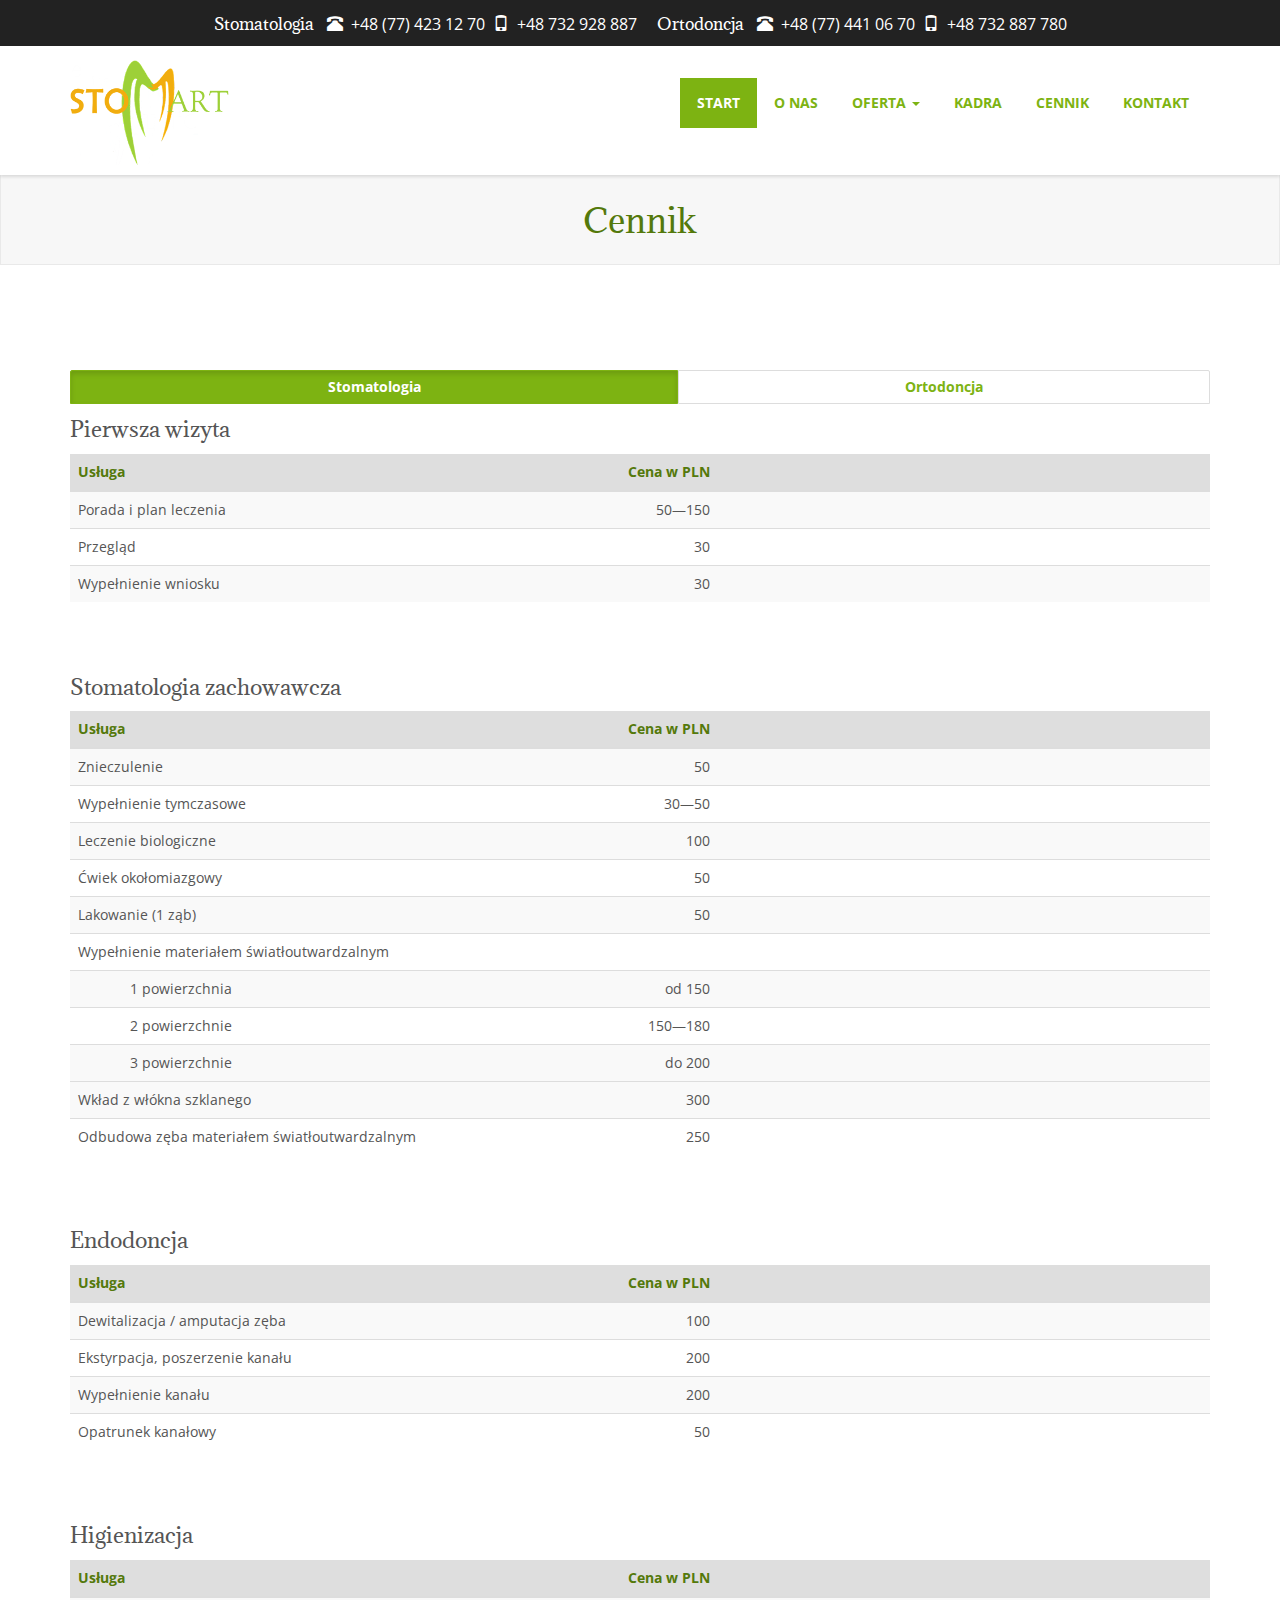
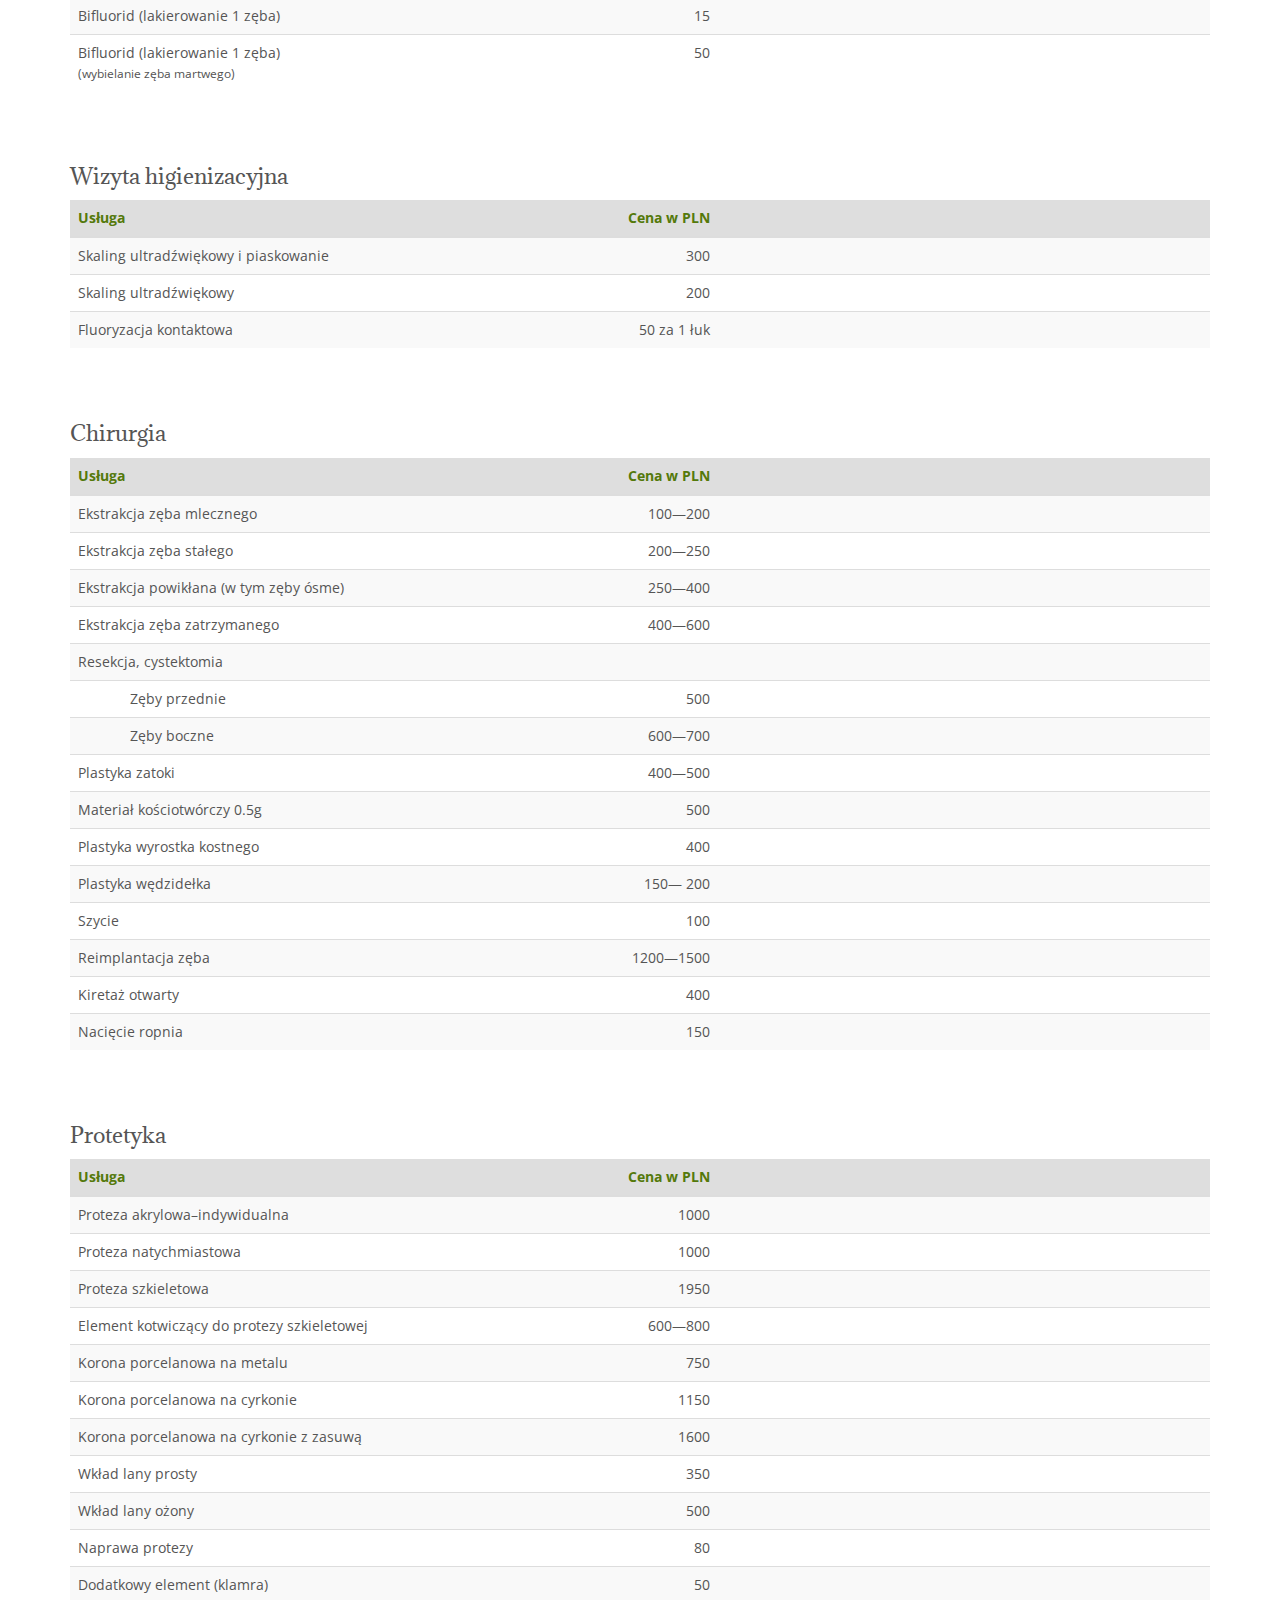
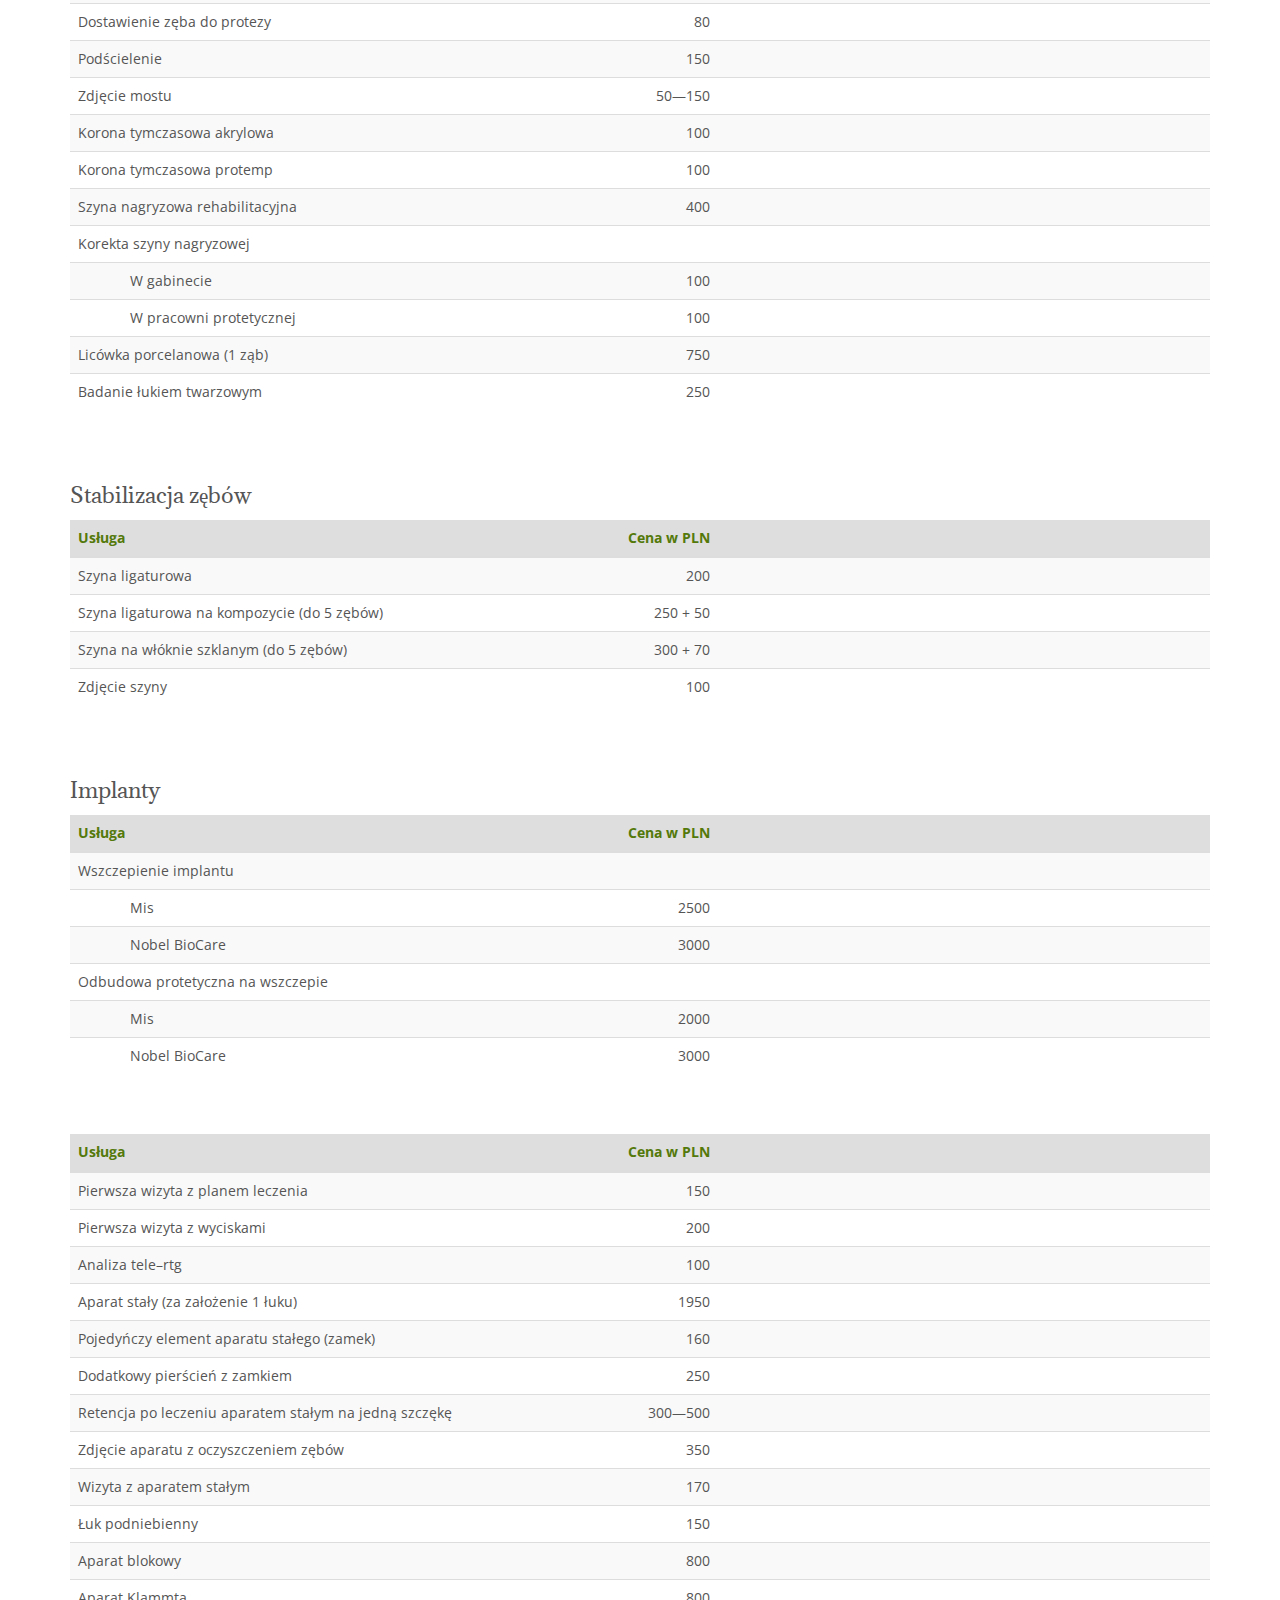
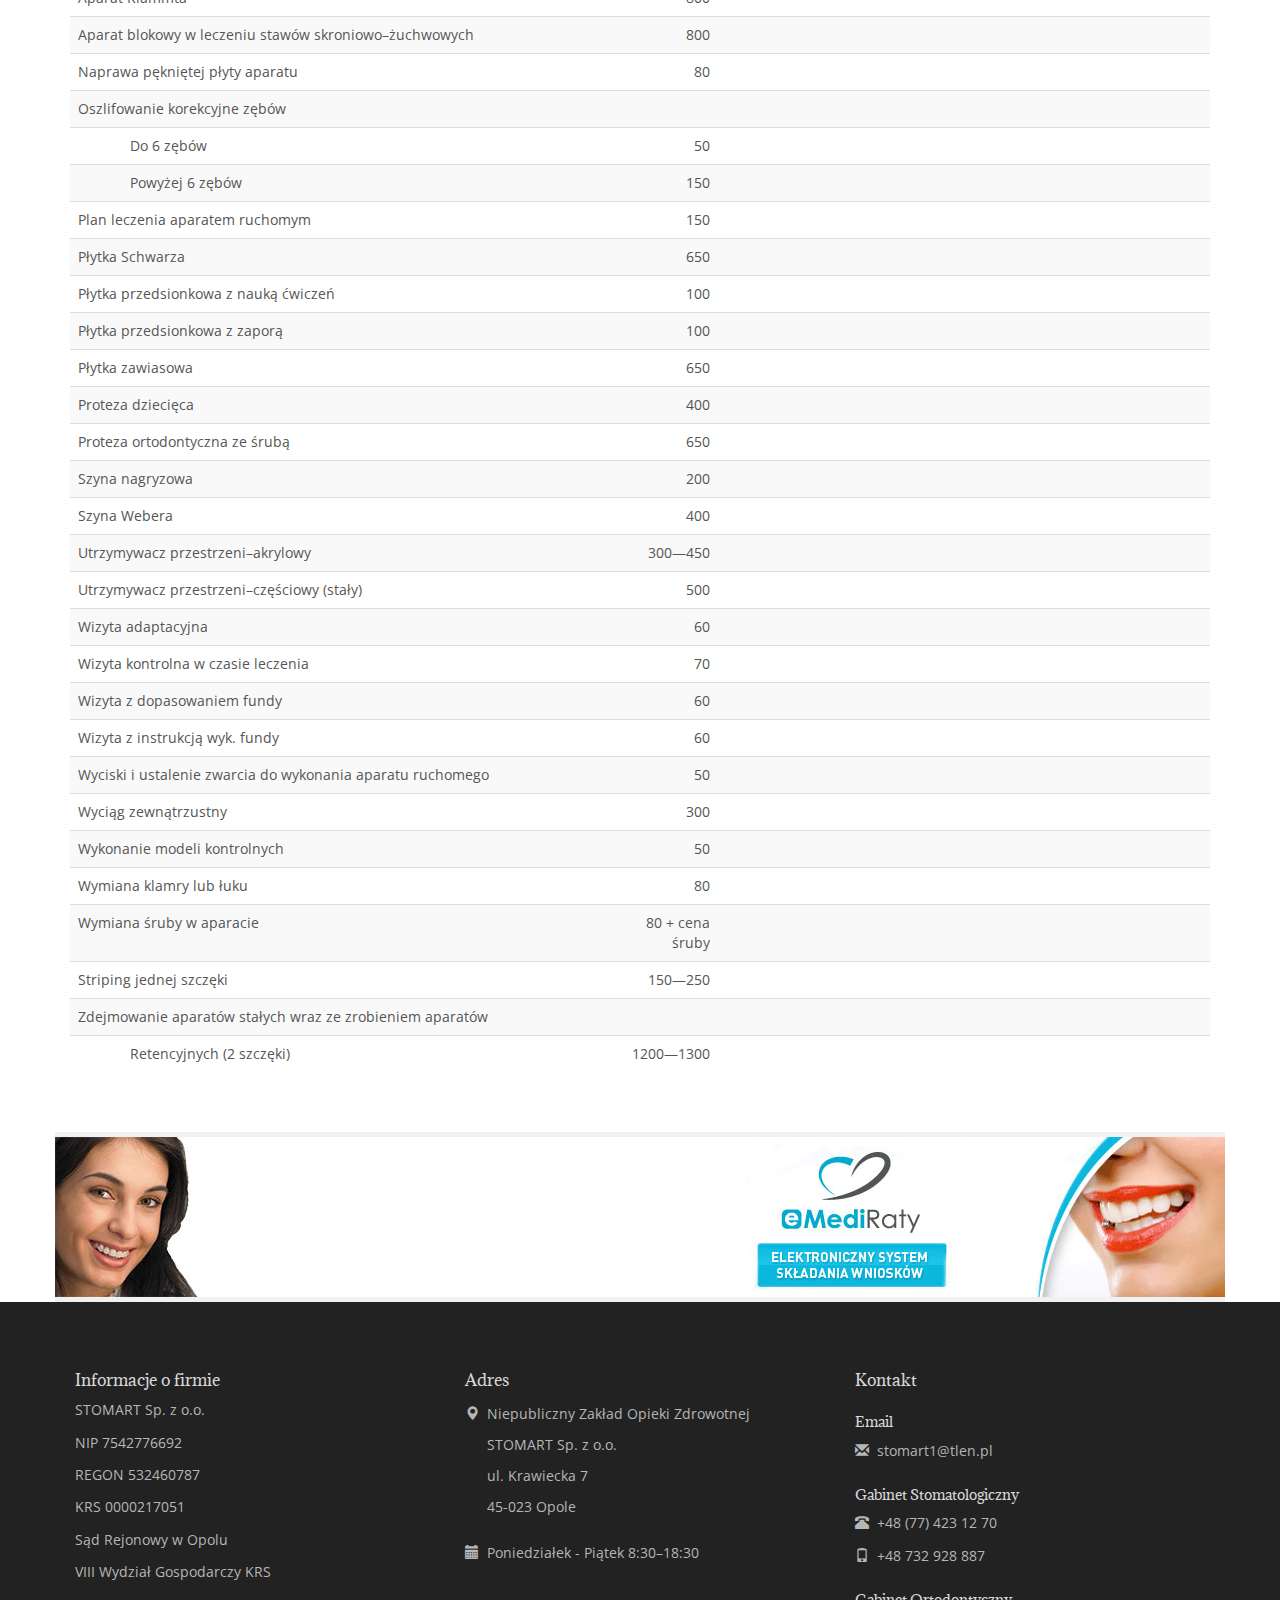
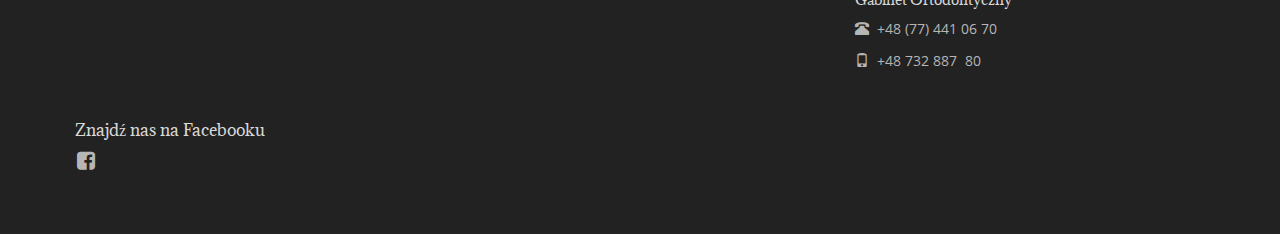
<file: cennik.html>
<!doctype html>
<html class="no-js" lang="">
    <head>
        <meta charset="utf-8">
        <meta http-equiv="x-ua-compatible" content="ie=edge">
        <title></title>
        <meta name="description" content="">
        <meta name="viewport" content="width=device-width, initial-scale=1">

        <link rel="apple-touch-icon" href="apple-touch-icon.png">
        <!-- Place favicon.ico in the root directory -->

        <link rel="stylesheet" href="vendor/styles/bootstrap-3.3.5-dist/css/bootstrap.min.css">

        <link href='http://fonts.googleapis.com/css?family=Adamina|Open+Sans:400,700' rel='stylesheet' type='text/css'>
        <link rel="stylesheet" href="http://cdn.leafletjs.com/leaflet-0.7.3/leaflet.css" />
        <link rel="stylesheet" href="styles/main.css">
    </head>
    <body>
        <!--[if lt IE 8]>
            <p class="browserupgrade">You are using an <strong>outdated</strong> browser. Please <a href="http://browsehappy.com/">upgrade your browser</a> to improve your experience.</p>
        <![endif]-->

        <!-- Site or application partials -->

          <header class="main-header">
          
            <div class="contact-info">
              <div class="container-fluid">
                <div class="row">
                  <ul>
                    <li>
                      <span class="contact-sub-heading">Stomatologia</span>&nbsp;&nbsp;<span class="glyphicon glyphicon-phone-alt" aria-hidden="true" aria-label='phone number'></span>&nbsp;&nbsp;+48&nbsp;(77)&nbsp;423&nbsp;12&nbsp;70&nbsp;
                       <span class="glyphicon glyphicon-phone" aria-hidden="true" aria-label='phone number'></span>&nbsp;&nbsp;+48&nbsp;732&nbsp;928&nbsp;887
                    </li>
                    <li>
                      <span class="contact-sub-heading">Ortodoncja</span>&nbsp; <span class="glyphicon glyphicon-phone-alt" aria-hidden="true" aria-label='phone number'></span>&nbsp;&nbsp;+48&nbsp;(77)&nbsp;441&nbsp;06&nbsp;70&nbsp;
                      <span class="glyphicon glyphicon-phone" aria-hidden="true" aria-label='phone number'></span>&nbsp;&nbsp;+48&nbsp;732&nbsp;887&nbsp;780
                    </li>
                  </ul>
                </div>
              </div>
            </div>
          
            <nav class="navbar navbar-default navbar-fixed-top">
              <div class="container-fluid">
                <!-- Brand and toggle get grouped for better mobile display -->
          
          
          
                <div class="navbar-header">
                  <button type="button" class="navbar-toggle collapsed" data-toggle="collapse" data-target="#bs-example-navbar-collapse-1" aria-expanded="false">
                    <span class="sr-only">Toggle navigation</span>
                    <span class="icon-bar"></span>
                    <span class="icon-bar"></span>
                    <span class="icon-bar"></span>
                  </button>
                  <a class="navbar-logo" href="/">
                    <img  src='images/stomart-logo.png' alt='logo'>
                  </a>
          
                  <div class="navbar-brand">STOMART</div>
                  <div class="navbar-brand navbar-brand-sm">
                    <a href="/"> STOMART</a>
                  </div>
          
                </div>
          
                <!-- Collect the nav links, forms, and other content for toggling -->
                <div class="navbar-collapse">
                  <ul class="nav navbar-nav navbar-right">
                    <li>
                      <li class="active"><a href="index.html">START <span class="sr-only">(current)</span></a></li>
                    </li>
                    <li>
                      <a href='o.html'>O NAS</a>
                    </li>
                    <li>
                      <a href="#" class="dropdown-toggle" role="button" aria-haspopup="true" aria-expanded="false">
                        OFERTA <span class="caret"></span>
                      </a>
                      <ul class="dropdown-menu">
                        <li><a href="chirurgia.html">Chirurgia</a></li>
                        <li><a href="ortodoncja.html">Ortodoncja</a></li>
                        <li><a href="implanty.html">Implanty</a></li>
                        <li><a href="protetyka.html">Protetyka</a></li>
                        <li><a href="stomatologia-zachowawcza.html">Stomatologia zachowawcza</a></li>
                        <li><a href="stomatologia-dziecięca.html">Stomatologia dziecięca</a></li>
                      </ul>
                    </li>
                    <li>
                      <a href='kadra.html'>KADRA</a>
                    </li>
                    <li>
                      <a href='cennik.html'>CENNIK</a>
                    </li>
                    <li>
                      <a href='kontakt.html'>KONTAKT</a>
                    </li>
                  </ul>
                </div><!-- /.navbar-collapse -->
              </div><!-- /.container-fluid -->
            </nav>
          
          </header>
          <div class="content">
          <div class="section-header">
            <h1>Cennik</h1>
          </div>
          
          
          <div class="tab container">
            <div class="tab-buttons">
              <a href="#" id="tab-button-1" class="btn tab-btn active" data-target="tab-1">Stomatologia</a>
              <a href="#" id="tab-button-2" class="btn tab-btn" data-target="tab-2">Ortodoncja</a>
            </div>
          
            <section id="tab-1" class="prices tab-item">
              <table class="table table-striped">
                <caption>Pierwsza wizyta</caption>
                <thead>
                  <tr>
                    <th>
                      Usługa
                    </th>
                    <th>
                      Cena w PLN
                    </th>
                  </tr>
                </thead>
          
                <tbody>
                  <tr>
                    <td>
                      Porada i plan leczenia
                    </td>
                    <td>
                      50&#x2014;150
                    </td>
                  </tr>
          
                  <tr>
                    <td>
                      Przegląd
                    </td>
                    <td>
                      30
                    </td>
                  </tr>
          
                  <tr>
                    <td>
                      Wypełnienie wniosku
                    </td>
                    <td>
                      30
                    </td>
                  </tr>
                </tbody>
              </table>
          
          
              <table class="table table-striped">
                <caption>Stomatologia zachowawcza</caption>
                <thead>
                  <tr>
                    <th>
                      Usługa
                    </th>
                    <th>
                      Cena w PLN
                    </th>
                  </tr>
                </thead>
          
                <tbody>
                  <tr>
                    <td>
                      Znieczulenie
                    </td>
                    <td>
                      50
                    </td>
                  </tr>
          
                  <tr>
                    <td>
                      Wypełnienie tymczasowe
                    </td>
                    <td>
                      30&#x2014;50
                    </td>
                  </tr>
          
                  <tr>
                    <td>
                      Leczenie biologiczne
                    </td>
                    <td>
                      100
                    </td>
                  </tr>
          
                  <tr>
                    <td>
                      Ćwiek okołomiazgowy
                    </td>
                    <td>
                      50
                    </td>
                  </tr>
          
                  <tr>
                    <td>
                      Lakowanie (1 ząb)
                    </td>
                    <td>
                      50
                    </td>
                  </tr>
          
                  <tr class="nested-table">
                    <td colspan="2">
                      <table class="table table-striped">
                      <caption>Wypełnienie materiałem światłoutwardzalnym</caption>
                      <thead class='sr-only'>
                        <tr>
                          <th>
                            Usługa
                          </th>
                          <th>
                            Cena w PLN
                          </th>
                        </tr>
                      </thead>
                        <tbody>
                          <tr>
                            <td>
                              1 powierzchnia
                            </td>
                            <td>
                              od 150
                            </td>
                          </tr>
          
                          <tr>
                            <td>
                              2 powierzchnie
                            </td>
                            <td>
                              150&#x2014;180
                            </td>
                          </tr>
          
                          <tr>
                            <td>
                              3 powierzchnie
                            </td>
                            <td>
                              do 200
                            </td>
                          </tr>
                        </tbody>
                      </table>
                    </td>
                  </tr>
          
                  <tr>
                    <td>
                      Wkład z włókna szklanego
                    </td>
                    <td>
                      300
                    </td>
                  </tr>
          
                  <tr>
                    <td>
                      Odbudowa zęba materiałem światłoutwardzalnym
                    </td>
                    <td>
                      250
                    </td>
                  </tr>
                </tbody>
              </table>
          
          
              <table class="table table-striped">
                <caption>Endodoncja</caption>
                <thead>
                  <tr>
                    <th>
                      Usługa
                    </th>
                    <th>
                      Cena w PLN
                    </th>
                  </tr>
                </thead>
          
                <tbody>
                  <tr>
                    <td>
                      Dewitalizacja / amputacja zęba
                    </td>
                    <td>
                      100
                    </td>
                  </tr>
          
                  <tr>
                    <td>
                      Ekstyrpacja, poszerzenie kanału
                    </td>
                    <td>
                      200
                    </td>
                  </tr>
          
                  <tr>
                    <td>
                      Wypełnienie kanału
                    </td>
                    <td>
                       200
                    </td>
                  </tr>
          
                  <tr>
                    <td>
                      Opatrunek kanałowy
                    </td>
                    <td>
                      50
                    </td>
                  </tr>
                </tbody>
              </table>
          
          
              <table class="table table-striped">
                <caption>Higienizacja</caption>
                <thead>
                  <tr>
                    <th>
                      Usługa
                    </th>
                    <th>
                      Cena w PLN
                    </th>
                  </tr>
                </thead>
          
                <tbody>
                  <tr>
                    <td>
                      Bifluorid (lakierowanie 1 zęba)
                    </td>
                    <td>
                      15
                    </td>
                  </tr>
                  <tr>
                    <td>
                      Bifluorid (lakierowanie 1 zęba)<br>
                      <small>(wybielanie zęba martwego)</small>
                    </td>
                    <td>
                      50
                    </td>
                  </tr>
                </tbody>
              </table>
          
          
              <table class="table table-striped">
                <caption>Wizyta higienizacyjna</caption>
                <thead>
                  <tr>
                    <th>
                      Usługa
                    </th>
                    <th>
                      Cena w PLN
                    </th>
                  </tr>
                </thead>
          
                <tbody>
                  <tr>
                    <td>
                      Skaling ultradźwiękowy i piaskowanie
                    </td>
                    <td>
                      300
                    </td>
                  </tr>
          
                  <tr>
                    <td>
                      Skaling ultradźwiękowy
                    </td>
                    <td>
                      200
                    </td>
                  </tr>
          
                  <tr>
                    <td>
                      Fluoryzacja kontaktowa
                    </td>
                    <td>
                      50 za 1 łuk
                    </td>
                  </tr>
                </tbody>
              </table>
          
          
              <table class="table table-striped">
                <caption>Chirurgia</caption>
                <thead>
                  <tr>
                    <th>
                      Usługa
                    </th>
                    <th>
                      Cena w PLN
                    </th>
                  </tr>
                </thead>
          
                <tbody>
                  <tr>
                    <td>
                      Ekstrakcja zęba mlecznego
                    </td>
                    <td>
                      100&#x2014;200
                    </td>
                  </tr>
          
                  <tr>
                    <td>
                      Ekstrakcja zęba stałego
                    </td>
                    <td>
                      200&#x2014;250
                    </td>
                  </tr>
          
                  <tr>
                    <td>
                      Ekstrakcja powikłana (w tym zęby ósme)
                    </td>
                    <td>
                      250&#x2014;400
                    </td>
                  </tr>
          
                  <tr>
                    <td>
                      Ekstrakcja zęba zatrzymanego
                    </td>
                    <td>
                      400&#x2014;600
                    </td>
                  </tr>
          
                  <tr class="nested-table">
                    <td colspan="2">
                      <table class="table table-striped-even">
                        <caption>Resekcja, cystektomia</caption>
                        <thead class="sr-only">
                          <tr>
                            <th>
                              Usługa
                            </th>
                            <th>
                              Cena w PLN
                            </th>
                          </tr>
                        </thead>
          
                        <tbody>
                          <tr>
                            <td>
                              Zęby przednie
                            </td>
                            <td>
                              500
                            </td>
                          </tr>
          
                          <tr>
                            <td>
                              Zęby boczne
                            </td>
                            <td>
                              600&#x2014;700
                            </td>
                          </tr>
                        </tbody>
                      </table>
                    </td>
                  </tr>
          
                  <tr>
                    <td>
                      Plastyka zatoki
                    </td>
                    <td>
                      400&#x2014;500
                    </td>
                  </tr>
          
                  <tr>
                    <td>
                      Materiał kościotwórczy 0.5g
                    </td>
                    <td>
                      500
                    </td>
                  </tr>
          
                  <tr>
                    <td>
                      Plastyka wyrostka kostnego
                    </td>
                    <td>
                      400
                    </td>
                  </tr>
          
                  <tr>
                    <td>
                      Plastyka wędzidełka
                    </td>
                    <td>
                      150&#x2014; 200
                    </td>
                  </tr>
          
                  <tr>
                    <td>
                      Szycie
                    </td>
                    <td>
                      100
                    </td>
                  </tr>
          
                  <tr>
                    <td>
                      Reimplantacja zęba
                    </td>
                    <td>
                      1200&#x2014;1500
                    </td>
                  </tr>
          
                  <tr>
                    <td>
                      Kiretaż otwarty
                    </td>
                    <td>
                      400
                    </td>
                  </tr>
          
                  <tr>
                    <td>
                      Nacięcie ropnia
                    </td>
                    <td>
                      150
                    </td>
                  </tr>
                </tbody>
              </table>
          
          
              <table class="table table-striped">
                <caption>Protetyka</caption>
                <thead>
                  <tr>
                    <th>
                      Usługa
                    </th>
                    <th>
                      Cena w PLN
                    </th>
                  </tr>
                </thead>
          
                <tbody>
                  <tr>
                    <td>
                      Proteza akrylowa&#x2013;indywidualna
                    </td>
                    <td>
                      1000
                    </td>
                  </tr>
          
                  <tr>
                    <td>
                      Proteza natychmiastowa
                    </td>
                    <td>
                      1000
                    </td>
                  </tr>
          
                  <tr>
                    <td>
                      Proteza szkieletowa
                    </td>
                    <td>
                      1950
                    </td>
                  </tr>
          
                  <tr>
                    <td>
                      Element kotwiczący do protezy szkieletowej
                    </td>
                    <td>
                      600&#x2014;800
                    </td>
                  </tr>
          
                  <tr>
                    <td>
                      Korona porcelanowa na metalu
                    </td>
                    <td>
                      750
                    </td>
                  </tr>
          
                  <tr>
                    <td>
                      Korona porcelanowa na cyrkonie
                    </td>
                    <td>
                      1150
                    </td>
                  </tr>
          
                  <tr>
                    <td>
                      Korona porcelanowa na cyrkonie z zasuwą
                    </td>
                    <td>
                      1600
                    </td>
                  </tr>
          
                  <tr>
                    <td>
                      Wkład lany prosty
                    </td>
                    <td>
                      350
                    </td>
                  </tr>
          
                  <tr>
                    <td>
                      Wkład lany ożony
                    </td>
                    <td>
                      500
                    </td>
                  </tr>
          
                  <tr>
                    <td>
                      Naprawa protezy
                    </td>
                    <td>
                      80
                    </td>
                  </tr>
          
                  <tr>
                    <td>
                      Dodatkowy element (klamra)
                    </td>
                    <td>
                      50
                    </td>
                  </tr>
          
                  <tr>
                    <td>
                      Dostawienie zęba do protezy
                    </td>
                    <td>
                      80
                    </td>
                  </tr>
          
                  <tr>
                    <td>
                      Podścielenie
                    </td>
                    <td>
                      150
                    </td>
                  </tr>
          
                  <tr>
                    <td>
                      Zdjęcie mostu
                    </td>
                    <td>
                      50&#x2014;150
                    </td>
                  </tr>
          
                  <tr>
                    <td>
                      Korona tymczasowa akrylowa
                    </td>
                    <td>
                      100
                    </td>
                  </tr>
          
                  <tr>
                    <td>
                      Korona tymczasowa protemp
                    </td>
                    <td>
                      100
                    </td>
                  </tr>
          
                  <tr>
                    <td>
                      Szyna nagryzowa rehabilitacyjna
                    </td>
                    <td>
                      400
                    </td>
                  </tr>
          
                  <tr class="nested-table">
                    <td colspan="2">
                      <table class="table table-striped">
                        <caption>Korekta szyny nagryzowej</caption>
                        <thead class="sr-only">
                          <tr>
                            <th>
                              Usługa
                            </th>
                            <th>
                              Cena w PLN
                            </th>
                          </tr>
                        </thead>
          
                        <tbody>
                          <tr>
                            <td>
                              W gabinecie
                            </td>
                            <td>
                              100
                            </td>
                          </tr>
          
                          <tr>
                            <td>
                              W pracowni protetycznej
                            </td>
                            <td>
                              100
                            </td>
                          </tr>
                        </tbody>
                      </table>
                    </td>
                  </tr>
          
                  <tr>
                    <td>
                      Licówka porcelanowa (1 ząb)
                    </td>
                    <td>
                      750
                    </td>
                  </tr>
          
                  <tr>
                    <td>
                      Badanie łukiem twarzowym
                    </td>
                    <td>
                      250
                    </td>
                  </tr>
                </tbody>
              </table>
          
          
              <table class="table table-striped">
                <caption>Stabilizacja zębów</caption>
                <thead>
                  <tr>
                    <th>
                      Usługa
                    </th>
                    <th>
                      Cena w PLN
                    </th>
                  </tr>
                </thead>
          
                <tbody>
                  <tr>
                    <td>
                      Szyna ligaturowa
                    </td>
                    <td>
                      200
                    </td>
                  </tr>
          
                  <tr>
                    <td>
                      Szyna ligaturowa na kompozycie (do 5 zębów)
                    </td>
                    <td>
                      250 + 50
                    </td>
                  </tr>
          
                  <tr>
                    <td>
                      Szyna na włóknie szklanym (do 5 zębów)
                    </td>
                    <td>
                      300 + 70
                    </td>
                  </tr>
          
                  <tr>
                    <td>
                      Zdjęcie szyny
                    </td>
                    <td>
                      100
                    </td>
                  </tr>
                </tbody>
              </table>
          
              <table class="table table-striped">
              <caption>Implanty</caption>
              <thead>
                <tr>
                  <th>
                    Usługa
                  </th>
                  <th>
                    Cena w PLN
                  </th>
                </tr>
              </thead>
          
              <tbody>
                <tr class="nested-table">
                  <td colspan="2">
                    <table class="table table-striped-even">
                      <caption>Wszczepienie implantu</caption>
                      <thead class="sr-only">
                        <tr>
                          <th>
                            Usługa
                          </th>
                          <th>
                            Cena w PLN
                          </th>
                        </tr>
                      </thead>
          
                      <tbody>
                        <tr>
                          <td>
                            Mis
                          </td>
                          <td>
                            2500
                          </td>
                        </tr>
          
                        <tr>
                          <td>
                            Nobel BioCare
                          </td>
                          <td>
                            3000
                          </td>
                        </tr>
                      </tbody>
                    </table>
                  </td>
                </tr>
          
                <tr class="nested-table">
                  <td colspan="2">
                    <table class="table table-striped">
                      <caption>Odbudowa protetyczna na wszczepie</caption>
                      <thead class="sr-only">
                        <tr>
                          <th>
                            Usługa
                          </th>
                          <th>
                            Cena w PLN
                          </th>
                        </tr>
                      </thead>
          
                      <tbody>
                        <tr>
                          <td>
                            Mis
                          </td>
                          <td>
                              2000
                          </td>
                        </tr>
          
                        <tr>
                          <td>
                            Nobel BioCare
                          </td>
                          <td>
                            3000
                          </td>
                        </tr>
                      </tbody>
                    </table>
                  </td>
                </tr>
              </tbody>
            </table>
            </section>
          
            <section id="tab-2" class="prices tab-item ">
              <table class="table table-striped">
                <caption class='sr-only'>ORTODONCJA</caption>
                <thead>
                  <tr>
                    <th>
                      Usługa
                    </th>
                    <th>
                      Cena w PLN
                    </th>
                  </tr>
                </thead>
          
                <tbody>
                  <tr>
                    <td>
                      Pierwsza wizyta z planem leczenia
                    </td>
                    <td>
                      150
                    </td>
                  </tr>
          
                  <tr>
                    <td>
                      Pierwsza wizyta z wyciskami
                    </td>
                    <td>
                      200
                    </td>
                  </tr>
          
                  <tr>
                    <td>
                      Analiza tele&#x2013;rtg
                    </td>
                    <td>
                      100
                    </td>
                  </tr>
          
                  <tr>
                    <td>
                      Aparat stały (za założenie 1 łuku)
                    </td>
                    <td>
                      1950
                    </td>
                  </tr>
          
                  <tr>
                    <td>
                      Pojedyńczy element aparatu stałego (zamek)
                    </td>
                    <td>
                      160
                    </td>
                  </tr>
          
                  <tr>
                    <td>
                      Dodatkowy pierścień z zamkiem
                    </td>
                    <td>
                      250
                    </td>
                  </tr>
          
                  <tr>
                    <td>
                      Retencja po leczeniu aparatem stałym na jedną szczękę
                    </td>
                    <td>
                      300&#x2014;500
                    </td>
                  </tr>
          
                  <tr>
                    <td>
                      Zdjęcie aparatu z oczyszczeniem zębów
                    </td>
                    <td>
                      350
                    </td>
                  </tr>
          
                  <tr>
                    <td>
                      Wizyta z aparatem stałym
                    </td>
                    <td>
                      170
                    </td>
                  </tr>
          
                  <tr>
                    <td>
                      Łuk podniebienny
                    </td>
                    <td>
                      150
                    </td>
                  </tr>
          
                  <tr>
                    <td>
                      Aparat blokowy
                    </td>
                    <td>
                      800
                    </td>
                  </tr>
          
                  <tr>
                    <td>
                      Aparat Klammta
                    </td>
                    <td>
                      800
                    </td>
                  </tr>
          
                  <tr>
                    <td>
                      Aparat blokowy w leczeniu stawów skroniowo–żuchwowych
                    </td>
                    <td>
                      800
                    </td>
                  </tr>
          
                  <tr>
                    <td>
                      Naprawa pękniętej płyty aparatu
                    </td>
                    <td>
                      80
                    </td>
                  </tr>
          
                  <tr class="nested-table">
                    <td colspan="2">
                      <table class="table table-striped-even">
                        <caption>Oszlifowanie korekcyjne zębów</caption>
                        <thead class="sr-only">
                          <tr>
                            <th>
                              Description
                            </th>
                            <th>
                              Cennik
                            </th>
                          </tr>
                        </thead>
          
                        <tbody>
                          <tr>
                            <td>
                              Do 6 zębów
                            </td>
                            <td>
                              50
                            </td>
                          </tr>
          
                          <tr>
                            <td>
                              Powyżej 6 zębów
                            </td>
                            <td>
                              150
                            </td>
                          </tr>
                        </tbody>
                      </table>
                    </td>
                  </tr>
          
                  <tr>
                    <td>
                      Plan leczenia aparatem ruchomym
                    </td>
                    <td>
                      150
                    </td>
                  </tr>
          
                  <tr>
                    <td>
                      Płytka Schwarza
                    </td>
                    <td>
                       650
                    </td>
                  </tr>
          
                  <tr>
                    <td>
                      Płytka przedsionkowa z nauką ćwiczeń
                    </td>
                    <td>
                      100
                    </td>
                  </tr>
          
                  <tr>
                    <td>
                      Płytka przedsionkowa z zaporą
                    </td>
                    <td>
                      100
                    </td>
                  </tr>
          
                  <tr>
                    <td>
                      Płytka zawiasowa
                    </td>
                    <td>
                      650
                    </td>
                  </tr>
          
                  <tr>
                    <td>
                      Proteza dziecięca
                    </td>
                    <td>
                      400
                    </td>
                  </tr>
          
                  <tr>
                    <td>
                      Proteza ortodontyczna ze śrubą
                    </td>
                    <td>
                      650
                    </td>
                  </tr>
          
                  <tr>
                    <td>
                      Szyna nagryzowa
                    </td>
                    <td>
                      200
                    </td>
                  </tr>
          
                  <tr>
                    <td>
                      Szyna Webera
                    </td>
                    <td>
                      400
                    </td>
                  </tr>
          
                  <tr>
                    <td>
                      Utrzymywacz przestrzeni&#x2013;akrylowy
                    </td>
                    <td>
                      300&#x2014;450
                    </td>
                  </tr>
          
                  <tr>
                    <td>
                      Utrzymywacz przestrzeni&#x2013;częściowy (stały)
                    </td>
                    <td>
                      500
                    </td>
                  </tr>
          
                  <tr>
                    <td>
                      Wizyta adaptacyjna
                    </td>
                    <td>
                      60
                    </td>
                  </tr>
          
                  <tr>
                    <td>
                      Wizyta kontrolna w czasie leczenia
                    </td>
                    <td>
                      70
                    </td>
                  </tr>
          
                  <tr>
                    <td>
                      Wizyta z dopasowaniem fundy
                    </td>
                    <td>
                        60
                    </td>
                  </tr>
          
                  <tr>
                    <td>
                      Wizyta z instrukcją wyk. fundy
                    </td>
                    <td>
                      60
                    </td>
                  </tr>
          
                  <tr>
                    <td>
                      Wyciski i ustalenie zwarcia do wykonania aparatu ruchomego
                    </td>
                    <td>
                      50
                    </td>
                  </tr>
          
                  <tr>
                    <td>
                      Wyciąg zewnątrzustny
                    </td>
                    <td>
                      300
                    </td>
                  </tr>
          
                  <tr>
                    <td>
                      Wykonanie modeli kontrolnych
                    </td>
                    <td>
                       50
                    </td>
                  </tr>
          
                  <tr>
                    <td>
                      Wymiana klamry lub łuku
                    </td>
                    <td>
                      80
                    </td>
                  </tr>
          
                  <tr>
                    <td>
                      Wymiana śruby w aparacie
                    </td>
                    <td>
                      80 + cena śruby
                    </td>
                  </tr>
          
                  <tr>
                    <td>
                      Striping jednej szczęki
                    </td>
                    <td>
                      150&#x2014;250
                    </td>
                  </tr>
          
                  <tr class="nested-table">
                    <td colspan="2">
                      <table class="table table-striped-even">
                        <caption>Zdejmowanie aparatów stałych wraz ze zrobieniem aparatów</caption>
                        <thead class="sr-only">
                          <tr>
                            <th>
                              Description
                            </th>
                            <th>
                              Cennik
                            </th>
                          </tr>
                        </thead>
          
                        <tbody>
                          <tr>
                            <td>
                              Retencyjnych (2 szczęki)
                            </td>
                            <td>
                              1200&#x2014;1300
                            </td>
                          </tr>
                        </tbody>
                      </table>
                    </td>
                  </tr>
                </tbody>
              </table>
            </section>
          </div>
          </div>

          <a href="https://online.mediraty.pl/index.php?klinikain=1173">
            <div class="container emediarty">
              <img class="hidden-xs" src="images/Zdjęcie-2.jpg"/>
              <img class="pull-right" src="images/eMEDIRATY.jpg" alt="eMEDIRATY" />
            </div>
          </a>

          <footer class="footer">
            <div class="container">
              <div class="row">
                <div class="footer-section col-sm-6 col-md-4">
                  <h4 class="footer-heading">Informacje o firmie</h4>
                    <p>STOMART&nbsp;Sp.&nbsp;z o.o.</p>
                    <p>NIP&nbsp;7542776692</p>
                    <p>REGON&nbsp;532460787</p>
                    <p>KRS&nbsp;0000217051</p>
                    <p>Sąd&nbsp;Rejonowy&nbsp;w&nbsp;Opolu</p>
                    <p>VIII&nbsp;Wydział&nbsp;Gospodarczy&nbsp;KRS</p>
                </div>
          
                <div class="footer-section col-sm-6 col-md-4">
                  <h4 class="footer-heading">Adres</h4>
                  <address>
                    <span class="glyphicon glyphicon-map-marker" aria-hidden="true"></span>&nbsp;&nbsp;Niepubliczny&nbsp;Zakład&nbsp;Opieki&nbsp;Zdrowotnej<br>
                    <span class="glyphicon glyphicon-minus" aria-hidden="true"></span>&nbsp;&nbsp;STOMART&nbsp;Sp.&nbsp;z o.o.<br>
                    <span class="glyphicon glyphicon-minus" aria-hidden="true"></span>&nbsp;&nbsp;ul.&nbsp;Krawiecka&nbsp;7<br>
                    <span class="glyphicon glyphicon-minus" aria-hidden="true"></span>&nbsp;&nbsp;45-023&nbsp;Opole<br>
                  </address>
          
                  <p>
                    <span class="glyphicon glyphicon-calendar" aria-hidden="true"></span>&nbsp;&nbsp;Poniedziałek&nbsp;-&nbsp;Piątek&nbsp;8:30&#x2013;18:30
                  </p>
                </div>
          
                <div class="footer-section col-sm-6 col-md-4">
                  <h4 class="footer-heading">Kontakt</h4>
          
                  <h5 class="footer-heading sub">Email</h5>
                  <p>
                    <span class="glyphicon glyphicon-envelope" aria-hidden="true"></span>&nbsp;&nbsp;stomart1@tlen.pl
                  </p>
                  <h5 class="footer-heading sub">Gabinet Stomatologiczny</h5>
                  <p>
                    <span class="glyphicon glyphicon-phone-alt" aria-hidden="true"></span>&nbsp;&nbsp;+48&nbsp;(77)&nbsp;423&nbsp;12&nbsp;70
                  </p>
                  <p>
                    <span class="glyphicon glyphicon-phone" aria-hidden="true"></span>&nbsp;&nbsp;+48&nbsp;732&nbsp;928&nbsp;887
                  </p>
                  <h5 class="footer-heading sub">Gabinet Ortodontyczny</h5>
                  <p>
                    <span class="glyphicon glyphicon-phone-alt" aria-hidden="true"></span>&nbsp;&nbsp;+48&nbsp;(77)&nbsp;441&nbsp;06&nbsp;70
                  </p>
                  <p>
                    <span class="glyphicon glyphicon-phone" aria-hidden="true"></span>&nbsp;&nbsp;+48&nbsp;732&nbsp;887 &nbsp;80
                  </p>
          
          
                </div>
          
                <div class="footer-section col-sm-6 col-md-3">
                  <h5 class="footer-heading">Znajdź nas na Facebooku</h5>
                  <a class="social-link" href="https://www.facebook.com/pages/STOMART/133272896745587?fref=ts">
                    <span class="icon-facebook" aria-label="facebook"></span>
                  </a>
                </div>
          
              </div>
            </div>
          </footer>

  <!--
        <script src="https://ajax.googleapis.com/ajax/libs/jquery/1.11.3/jquery.min.js"></script>
. -->
        <script src="http://cdn.leafletjs.com/leaflet-0.7.3/leaflet.js"></script>
        <script src="scripts/bundle.js"></script>

        <!-- Google Analytics: change UA-XXXXX-X to be your site's ID. -->
        <!-- <script>
            (function(b,o,i,l,e,r){b.GoogleAnalyticsObject=l;b[l]||(b[l]=
            function(){(b[l].q=b[l].q||[]).push(arguments)});b[l].l=+new Date;
            e=o.createElement(i);r=o.getElementsByTagName(i)[0];
            e.src='https://www.google-analytics.com/analytics.js';
            r.parentNode.insertBefore(e,r)}(window,document,'script','ga'));
            ga('create','UA-XXXXX-X','auto');ga('send','pageview');
        </script> . -->
    </body>
</html>
</file>
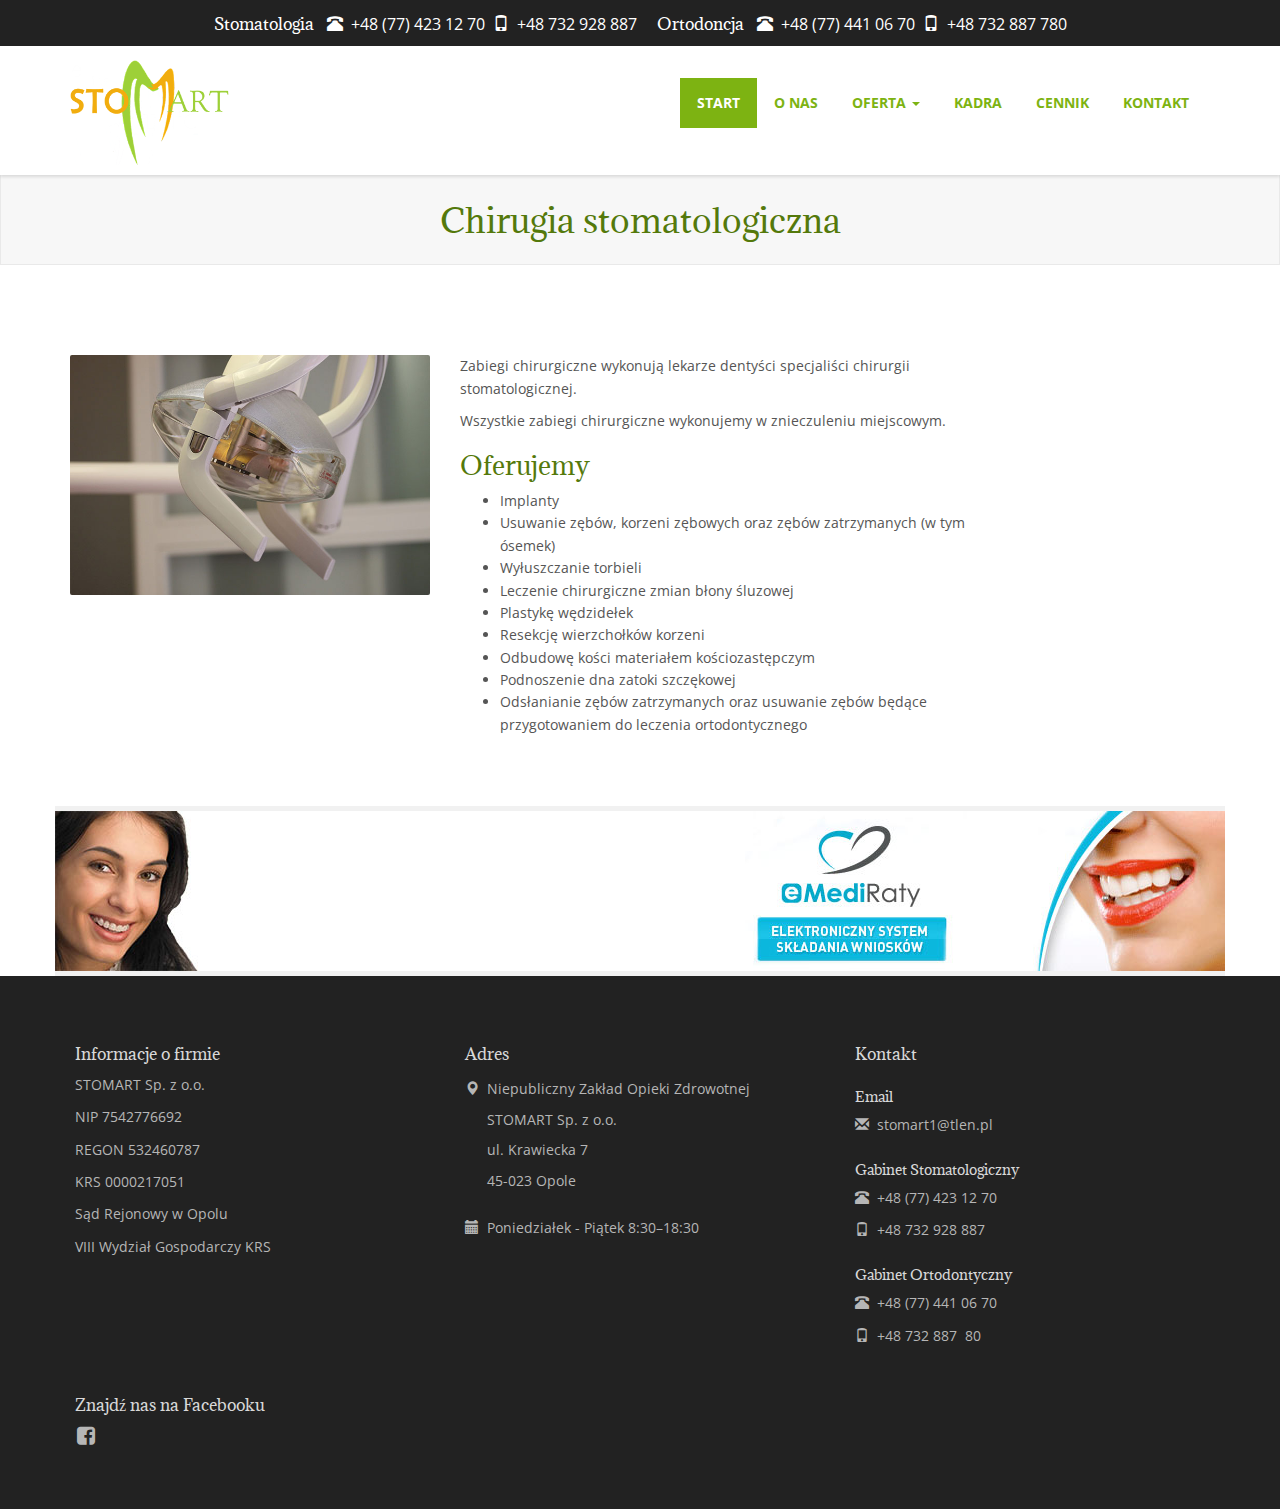
<file: chirurgia.html>
<!doctype html>
<html class="no-js" lang="">
    <head>
        <meta charset="utf-8">
        <meta http-equiv="x-ua-compatible" content="ie=edge">
        <title></title>
        <meta name="description" content="">
        <meta name="viewport" content="width=device-width, initial-scale=1">

        <link rel="apple-touch-icon" href="apple-touch-icon.png">
        <!-- Place favicon.ico in the root directory -->

        <link rel="stylesheet" href="vendor/styles/bootstrap-3.3.5-dist/css/bootstrap.min.css">

        <link href='http://fonts.googleapis.com/css?family=Adamina|Open+Sans:400,700' rel='stylesheet' type='text/css'>
        <link rel="stylesheet" href="http://cdn.leafletjs.com/leaflet-0.7.3/leaflet.css" />
        <link rel="stylesheet" href="styles/main.css">
    </head>
    <body>
        <!--[if lt IE 8]>
            <p class="browserupgrade">You are using an <strong>outdated</strong> browser. Please <a href="http://browsehappy.com/">upgrade your browser</a> to improve your experience.</p>
        <![endif]-->

        <!-- Site or application partials -->

          <header class="main-header">
          
            <div class="contact-info">
              <div class="container-fluid">
                <div class="row">
                  <ul>
                    <li>
                      <span class="contact-sub-heading">Stomatologia</span>&nbsp;&nbsp;<span class="glyphicon glyphicon-phone-alt" aria-hidden="true" aria-label='phone number'></span>&nbsp;&nbsp;+48&nbsp;(77)&nbsp;423&nbsp;12&nbsp;70&nbsp;
                       <span class="glyphicon glyphicon-phone" aria-hidden="true" aria-label='phone number'></span>&nbsp;&nbsp;+48&nbsp;732&nbsp;928&nbsp;887
                    </li>
                    <li>
                      <span class="contact-sub-heading">Ortodoncja</span>&nbsp; <span class="glyphicon glyphicon-phone-alt" aria-hidden="true" aria-label='phone number'></span>&nbsp;&nbsp;+48&nbsp;(77)&nbsp;441&nbsp;06&nbsp;70&nbsp;
                      <span class="glyphicon glyphicon-phone" aria-hidden="true" aria-label='phone number'></span>&nbsp;&nbsp;+48&nbsp;732&nbsp;887&nbsp;780
                    </li>
                  </ul>
                </div>
              </div>
            </div>
          
            <nav class="navbar navbar-default navbar-fixed-top">
              <div class="container-fluid">
                <!-- Brand and toggle get grouped for better mobile display -->
          
          
          
                <div class="navbar-header">
                  <button type="button" class="navbar-toggle collapsed" data-toggle="collapse" data-target="#bs-example-navbar-collapse-1" aria-expanded="false">
                    <span class="sr-only">Toggle navigation</span>
                    <span class="icon-bar"></span>
                    <span class="icon-bar"></span>
                    <span class="icon-bar"></span>
                  </button>
                  <a class="navbar-logo" href="/">
                    <img  src='images/stomart-logo.png' alt='logo'>
                  </a>
          
                  <div class="navbar-brand">STOMART</div>
                  <div class="navbar-brand navbar-brand-sm">
                    <a href="/"> STOMART</a>
                  </div>
          
                </div>
          
                <!-- Collect the nav links, forms, and other content for toggling -->
                <div class="navbar-collapse">
                  <ul class="nav navbar-nav navbar-right">
                    <li>
                      <li class="active"><a href="index.html">START <span class="sr-only">(current)</span></a></li>
                    </li>
                    <li>
                      <a href='o.html'>O NAS</a>
                    </li>
                    <li>
                      <a href="#" class="dropdown-toggle" role="button" aria-haspopup="true" aria-expanded="false">
                        OFERTA <span class="caret"></span>
                      </a>
                      <ul class="dropdown-menu">
                        <li><a href="chirurgia.html">Chirurgia</a></li>
                        <li><a href="ortodoncja.html">Ortodoncja</a></li>
                        <li><a href="implanty.html">Implanty</a></li>
                        <li><a href="protetyka.html">Protetyka</a></li>
                        <li><a href="stomatologia-zachowawcza.html">Stomatologia zachowawcza</a></li>
                        <li><a href="stomatologia-dziecięca.html">Stomatologia dziecięca</a></li>
                      </ul>
                    </li>
                    <li>
                      <a href='kadra.html'>KADRA</a>
                    </li>
                    <li>
                      <a href='cennik.html'>CENNIK</a>
                    </li>
                    <li>
                      <a href='kontakt.html'>KONTAKT</a>
                    </li>
                  </ul>
                </div><!-- /.navbar-collapse -->
              </div><!-- /.container-fluid -->
            </nav>
          
          </header>
          <div class="content">
          <div class="section-header">
            <h1>Chirugia stomatologiczna</h1>
          </div>
          
          <section class="services container">
            <div class="row">
              <div class=" col-sm-4">
                <img src="images/surgery.jpg" alt="operating light" width="100%">
              </div>
              <div class=" col-sm-6">
                <p>
                  Zabiegi chirurgiczne wykonują lekarze dentyści specjaliści chirurgii stomatologicznej.
                </p>
          
                <p>
                  Wszystkie zabiegi chirurgiczne wykonujemy w znieczuleniu miejscowym.
                </p>
          
                <h2>Oferujemy</h2>
                <ul>
                  <li>
                    Implanty
                  </li>
                  <li>
                    Usuwanie zębów, korzeni zębowych oraz zębów zatrzymanych (w tym ósemek)
                  </li>
                  <li>
                    Wyłuszczanie torbieli
                  </li>
                  <li>
                    Leczenie chirurgiczne zmian błony śluzowej
                  </li>
                  <li>
                    Plastykę wędzidełek
                  </li>
                  <li>
                    Resekcję wierzchołków korzeni
                  </li>
                  <li>
                    Odbudowę kości materiałem kościozastępczym
                  </li>
                  <li>
                    Podnoszenie dna zatoki szczękowej
                  </li>
                  <li>
                    Odsłanianie zębów zatrzymanych oraz usuwanie zębów będące przygotowaniem do leczenia ortodontycznego
                  </li>
                <ul>
              </div>
            </div>
          </section>
          </div>

          <a href="https://online.mediraty.pl/index.php?klinikain=1173">
            <div class="container emediarty">
              <img class="hidden-xs" src="images/Zdjęcie-2.jpg"/>
              <img class="pull-right" src="images/eMEDIRATY.jpg" alt="eMEDIRATY" />
            </div>
          </a>

          <footer class="footer">
            <div class="container">
              <div class="row">
                <div class="footer-section col-sm-6 col-md-4">
                  <h4 class="footer-heading">Informacje o firmie</h4>
                    <p>STOMART&nbsp;Sp.&nbsp;z o.o.</p>
                    <p>NIP&nbsp;7542776692</p>
                    <p>REGON&nbsp;532460787</p>
                    <p>KRS&nbsp;0000217051</p>
                    <p>Sąd&nbsp;Rejonowy&nbsp;w&nbsp;Opolu</p>
                    <p>VIII&nbsp;Wydział&nbsp;Gospodarczy&nbsp;KRS</p>
                </div>
          
                <div class="footer-section col-sm-6 col-md-4">
                  <h4 class="footer-heading">Adres</h4>
                  <address>
                    <span class="glyphicon glyphicon-map-marker" aria-hidden="true"></span>&nbsp;&nbsp;Niepubliczny&nbsp;Zakład&nbsp;Opieki&nbsp;Zdrowotnej<br>
                    <span class="glyphicon glyphicon-minus" aria-hidden="true"></span>&nbsp;&nbsp;STOMART&nbsp;Sp.&nbsp;z o.o.<br>
                    <span class="glyphicon glyphicon-minus" aria-hidden="true"></span>&nbsp;&nbsp;ul.&nbsp;Krawiecka&nbsp;7<br>
                    <span class="glyphicon glyphicon-minus" aria-hidden="true"></span>&nbsp;&nbsp;45-023&nbsp;Opole<br>
                  </address>
          
                  <p>
                    <span class="glyphicon glyphicon-calendar" aria-hidden="true"></span>&nbsp;&nbsp;Poniedziałek&nbsp;-&nbsp;Piątek&nbsp;8:30&#x2013;18:30
                  </p>
                </div>
          
                <div class="footer-section col-sm-6 col-md-4">
                  <h4 class="footer-heading">Kontakt</h4>
          
                  <h5 class="footer-heading sub">Email</h5>
                  <p>
                    <span class="glyphicon glyphicon-envelope" aria-hidden="true"></span>&nbsp;&nbsp;stomart1@tlen.pl
                  </p>
                  <h5 class="footer-heading sub">Gabinet Stomatologiczny</h5>
                  <p>
                    <span class="glyphicon glyphicon-phone-alt" aria-hidden="true"></span>&nbsp;&nbsp;+48&nbsp;(77)&nbsp;423&nbsp;12&nbsp;70
                  </p>
                  <p>
                    <span class="glyphicon glyphicon-phone" aria-hidden="true"></span>&nbsp;&nbsp;+48&nbsp;732&nbsp;928&nbsp;887
                  </p>
                  <h5 class="footer-heading sub">Gabinet Ortodontyczny</h5>
                  <p>
                    <span class="glyphicon glyphicon-phone-alt" aria-hidden="true"></span>&nbsp;&nbsp;+48&nbsp;(77)&nbsp;441&nbsp;06&nbsp;70
                  </p>
                  <p>
                    <span class="glyphicon glyphicon-phone" aria-hidden="true"></span>&nbsp;&nbsp;+48&nbsp;732&nbsp;887 &nbsp;80
                  </p>
          
          
                </div>
          
                <div class="footer-section col-sm-6 col-md-3">
                  <h5 class="footer-heading">Znajdź nas na Facebooku</h5>
                  <a class="social-link" href="https://www.facebook.com/pages/STOMART/133272896745587?fref=ts">
                    <span class="icon-facebook" aria-label="facebook"></span>
                  </a>
                </div>
          
              </div>
            </div>
          </footer>

  <!--
        <script src="https://ajax.googleapis.com/ajax/libs/jquery/1.11.3/jquery.min.js"></script>
. -->
        <script src="http://cdn.leafletjs.com/leaflet-0.7.3/leaflet.js"></script>
        <script src="scripts/bundle.js"></script>

        <!-- Google Analytics: change UA-XXXXX-X to be your site's ID. -->
        <!-- <script>
            (function(b,o,i,l,e,r){b.GoogleAnalyticsObject=l;b[l]||(b[l]=
            function(){(b[l].q=b[l].q||[]).push(arguments)});b[l].l=+new Date;
            e=o.createElement(i);r=o.getElementsByTagName(i)[0];
            e.src='https://www.google-analytics.com/analytics.js';
            r.parentNode.insertBefore(e,r)}(window,document,'script','ga'));
            ga('create','UA-XXXXX-X','auto');ga('send','pageview');
        </script> . -->
    </body>
</html>
</file>
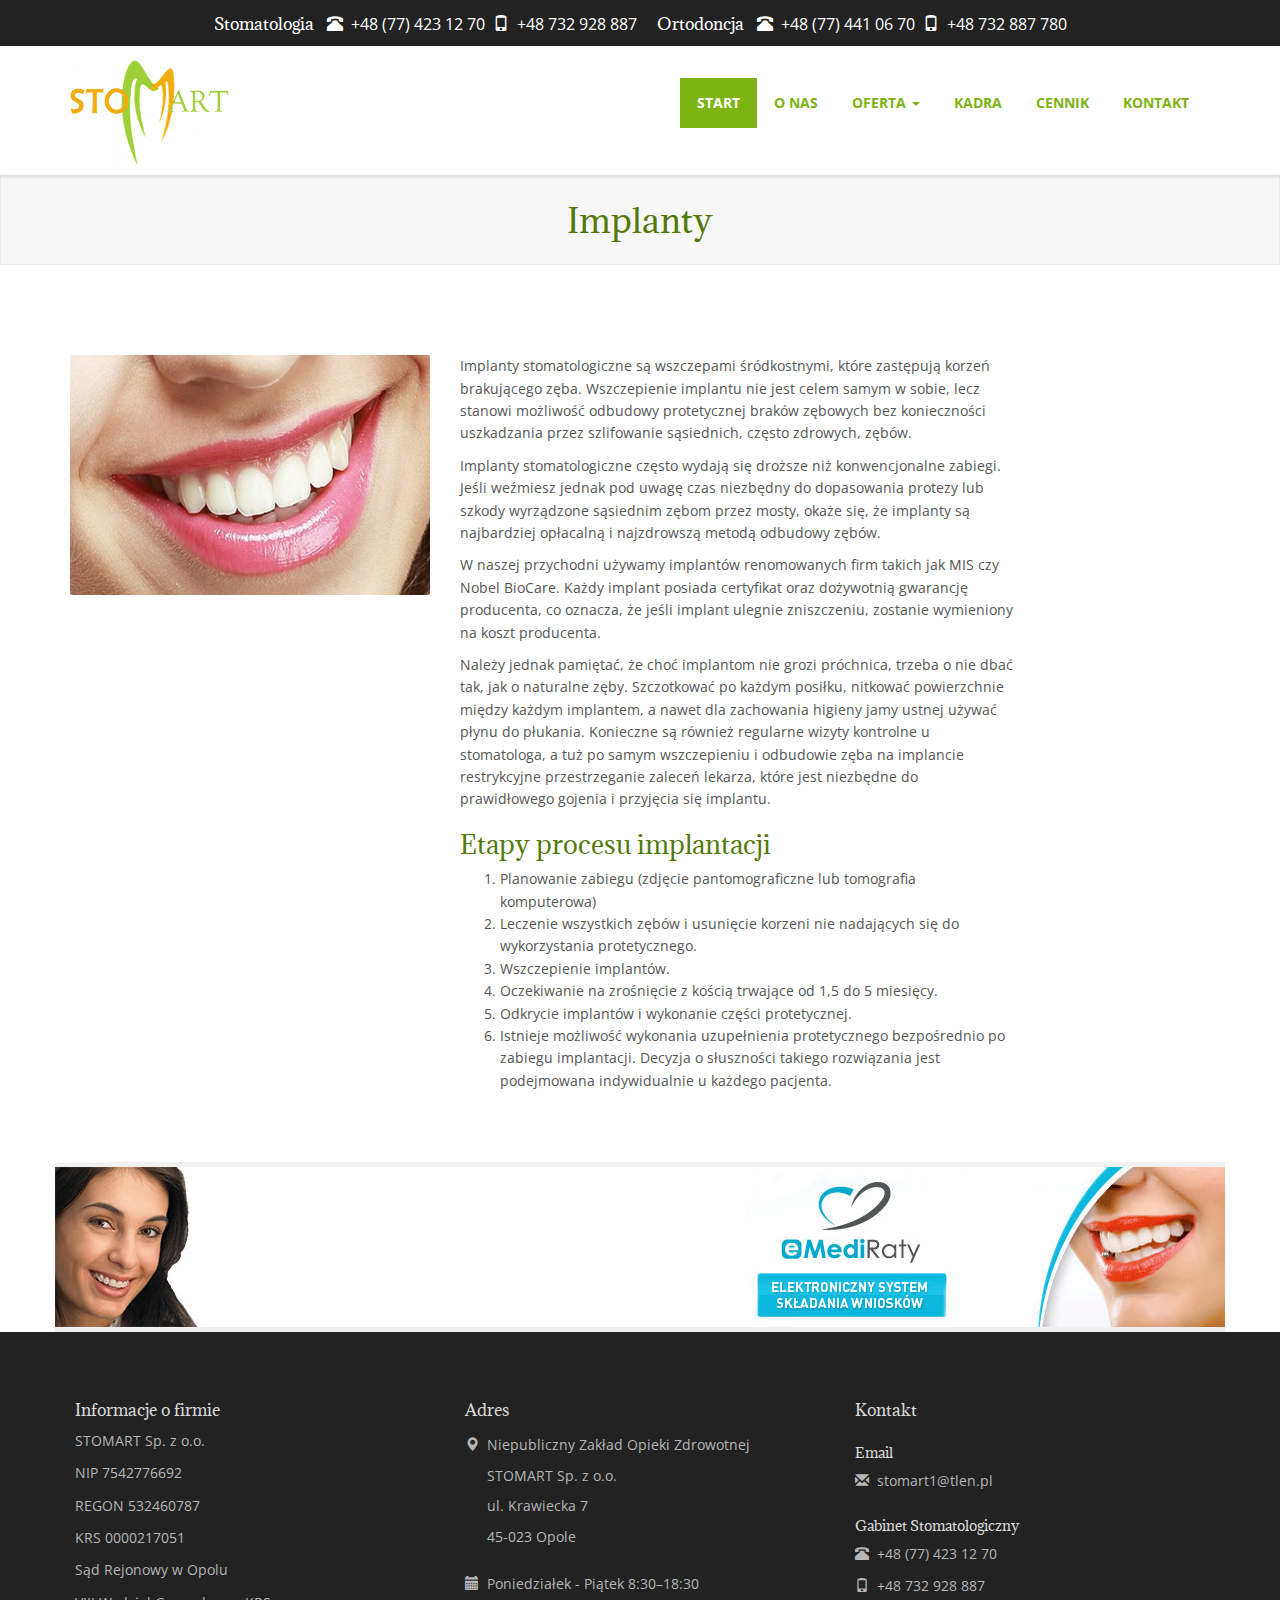
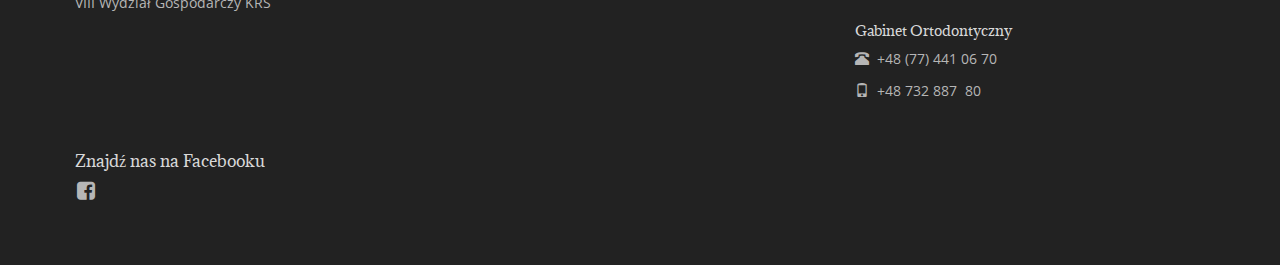
<file: implanty.html>
<!doctype html>
<html class="no-js" lang="">
    <head>
        <meta charset="utf-8">
        <meta http-equiv="x-ua-compatible" content="ie=edge">
        <title></title>
        <meta name="description" content="">
        <meta name="viewport" content="width=device-width, initial-scale=1">

        <link rel="apple-touch-icon" href="apple-touch-icon.png">
        <!-- Place favicon.ico in the root directory -->

        <link rel="stylesheet" href="vendor/styles/bootstrap-3.3.5-dist/css/bootstrap.min.css">

        <link href='http://fonts.googleapis.com/css?family=Adamina|Open+Sans:400,700' rel='stylesheet' type='text/css'>
        <link rel="stylesheet" href="http://cdn.leafletjs.com/leaflet-0.7.3/leaflet.css" />
        <link rel="stylesheet" href="styles/main.css">
    </head>
    <body>
        <!--[if lt IE 8]>
            <p class="browserupgrade">You are using an <strong>outdated</strong> browser. Please <a href="http://browsehappy.com/">upgrade your browser</a> to improve your experience.</p>
        <![endif]-->

        <!-- Site or application partials -->

          <header class="main-header">
          
            <div class="contact-info">
              <div class="container-fluid">
                <div class="row">
                  <ul>
                    <li>
                      <span class="contact-sub-heading">Stomatologia</span>&nbsp;&nbsp;<span class="glyphicon glyphicon-phone-alt" aria-hidden="true" aria-label='phone number'></span>&nbsp;&nbsp;+48&nbsp;(77)&nbsp;423&nbsp;12&nbsp;70&nbsp;
                       <span class="glyphicon glyphicon-phone" aria-hidden="true" aria-label='phone number'></span>&nbsp;&nbsp;+48&nbsp;732&nbsp;928&nbsp;887
                    </li>
                    <li>
                      <span class="contact-sub-heading">Ortodoncja</span>&nbsp; <span class="glyphicon glyphicon-phone-alt" aria-hidden="true" aria-label='phone number'></span>&nbsp;&nbsp;+48&nbsp;(77)&nbsp;441&nbsp;06&nbsp;70&nbsp;
                      <span class="glyphicon glyphicon-phone" aria-hidden="true" aria-label='phone number'></span>&nbsp;&nbsp;+48&nbsp;732&nbsp;887&nbsp;780
                    </li>
                  </ul>
                </div>
              </div>
            </div>
          
            <nav class="navbar navbar-default navbar-fixed-top">
              <div class="container-fluid">
                <!-- Brand and toggle get grouped for better mobile display -->
          
          
          
                <div class="navbar-header">
                  <button type="button" class="navbar-toggle collapsed" data-toggle="collapse" data-target="#bs-example-navbar-collapse-1" aria-expanded="false">
                    <span class="sr-only">Toggle navigation</span>
                    <span class="icon-bar"></span>
                    <span class="icon-bar"></span>
                    <span class="icon-bar"></span>
                  </button>
                  <a class="navbar-logo" href="/">
                    <img  src='images/stomart-logo.png' alt='logo'>
                  </a>
          
                  <div class="navbar-brand">STOMART</div>
                  <div class="navbar-brand navbar-brand-sm">
                    <a href="/"> STOMART</a>
                  </div>
          
                </div>
          
                <!-- Collect the nav links, forms, and other content for toggling -->
                <div class="navbar-collapse">
                  <ul class="nav navbar-nav navbar-right">
                    <li>
                      <li class="active"><a href="index.html">START <span class="sr-only">(current)</span></a></li>
                    </li>
                    <li>
                      <a href='o.html'>O NAS</a>
                    </li>
                    <li>
                      <a href="#" class="dropdown-toggle" role="button" aria-haspopup="true" aria-expanded="false">
                        OFERTA <span class="caret"></span>
                      </a>
                      <ul class="dropdown-menu">
                        <li><a href="chirurgia.html">Chirurgia</a></li>
                        <li><a href="ortodoncja.html">Ortodoncja</a></li>
                        <li><a href="implanty.html">Implanty</a></li>
                        <li><a href="protetyka.html">Protetyka</a></li>
                        <li><a href="stomatologia-zachowawcza.html">Stomatologia zachowawcza</a></li>
                        <li><a href="stomatologia-dziecięca.html">Stomatologia dziecięca</a></li>
                      </ul>
                    </li>
                    <li>
                      <a href='kadra.html'>KADRA</a>
                    </li>
                    <li>
                      <a href='cennik.html'>CENNIK</a>
                    </li>
                    <li>
                      <a href='kontakt.html'>KONTAKT</a>
                    </li>
                  </ul>
                </div><!-- /.navbar-collapse -->
              </div><!-- /.container-fluid -->
            </nav>
          
          </header>
          <div class="content">
          <div class="section-header">
            <h1>Implanty</h1>
          </div>
          
          <section class="services container">
            <div class="row">
              <div class=" col-sm-4">
                <img src="images/lips.jpg" alt="nice teeth" width="100%">
              </div>
              <div class=" col-sm-6">
                <p>
                  Implanty stomatologiczne są wszczepami śródkostnymi, które zastępują korzeń brakującego zęba.
                  Wszczepienie implantu nie jest celem samym w sobie, lecz stanowi możliwość odbudowy protetycznej
                  braków zębowych bez konieczności uszkadzania przez szlifowanie sąsiednich, często zdrowych, zębów.
                </p>
          
                <p>
                  Implanty stomatologiczne często wydają się droższe niż konwencjonalne zabiegi. Jeśli
                  weźmiesz jednak pod uwagę czas niezbędny do dopasowania protezy lub szkody wyrządzone
                  sąsiednim zębom przez mosty, okaże się, że implanty są najbardziej opłacalną i najzdrowszą metodą odbudowy zębów.
                </p>
          
                <p>
                  W naszej przychodni używamy implantów renomowanych firm takich jak MIS czy Nobel BioCare.
                  Każdy implant posiada certyfikat oraz dożywotnią gwarancję producenta, co oznacza, że
                  jeśli implant ulegnie zniszczeniu, zostanie wymieniony na koszt producenta.
                </p>
          
                <p>
                  Należy jednak pamiętać, że choć implantom nie grozi próchnica, trzeba o nie dbać tak,
                  jak o naturalne zęby. Szczotkować po każdym posiłku, nitkować powierzchnie między każdym
                  implantem, a nawet dla zachowania higieny jamy ustnej używać płynu do płukania. Konieczne
                  są również regularne wizyty kontrolne u stomatologa, a tuż po samym wszczepieniu i odbudowie
                  zęba na implancie restrykcyjne przestrzeganie zaleceń lekarza, które jest niezbędne do
                  prawidłowego gojenia i przyjęcia się implantu.
                </p>
          
                <h2>Etapy procesu implantacji</h2>
                <ol>
                  <li>
                    Planowanie zabiegu (zdjęcie pantomograficzne lub tomografia komputerowa)
                  </li>
                  <li>
                    Leczenie wszystkich zębów i usunięcie korzeni nie nadających się do wykorzystania protetycznego.
                  </li>
                  <li>
                    Wszczepienie implantów.
                  </li>
                  <li>
                    Oczekiwanie na zrośnięcie z kością trwające od 1,5 do 5 miesięcy.
                  </li>
                  <li>
                    Odkrycie implantów i wykonanie części protetycznej.
                  </li>
                  <li>
                    Istnieje możliwość wykonania uzupełnienia protetycznego bezpośrednio po zabiegu implantacji.
                    Decyzja o słuszności takiego rozwiązania jest podejmowana indywidualnie u każdego pacjenta.
                  </li>
                </ol>
          
              </div>
            </div>
          </section>
          </div>

          <a href="https://online.mediraty.pl/index.php?klinikain=1173">
            <div class="container emediarty">
              <img class="hidden-xs" src="images/Zdjęcie-2.jpg"/>
              <img class="pull-right" src="images/eMEDIRATY.jpg" alt="eMEDIRATY" />
            </div>
          </a>

          <footer class="footer">
            <div class="container">
              <div class="row">
                <div class="footer-section col-sm-6 col-md-4">
                  <h4 class="footer-heading">Informacje o firmie</h4>
                    <p>STOMART&nbsp;Sp.&nbsp;z o.o.</p>
                    <p>NIP&nbsp;7542776692</p>
                    <p>REGON&nbsp;532460787</p>
                    <p>KRS&nbsp;0000217051</p>
                    <p>Sąd&nbsp;Rejonowy&nbsp;w&nbsp;Opolu</p>
                    <p>VIII&nbsp;Wydział&nbsp;Gospodarczy&nbsp;KRS</p>
                </div>
          
                <div class="footer-section col-sm-6 col-md-4">
                  <h4 class="footer-heading">Adres</h4>
                  <address>
                    <span class="glyphicon glyphicon-map-marker" aria-hidden="true"></span>&nbsp;&nbsp;Niepubliczny&nbsp;Zakład&nbsp;Opieki&nbsp;Zdrowotnej<br>
                    <span class="glyphicon glyphicon-minus" aria-hidden="true"></span>&nbsp;&nbsp;STOMART&nbsp;Sp.&nbsp;z o.o.<br>
                    <span class="glyphicon glyphicon-minus" aria-hidden="true"></span>&nbsp;&nbsp;ul.&nbsp;Krawiecka&nbsp;7<br>
                    <span class="glyphicon glyphicon-minus" aria-hidden="true"></span>&nbsp;&nbsp;45-023&nbsp;Opole<br>
                  </address>
          
                  <p>
                    <span class="glyphicon glyphicon-calendar" aria-hidden="true"></span>&nbsp;&nbsp;Poniedziałek&nbsp;-&nbsp;Piątek&nbsp;8:30&#x2013;18:30
                  </p>
                </div>
          
                <div class="footer-section col-sm-6 col-md-4">
                  <h4 class="footer-heading">Kontakt</h4>
          
                  <h5 class="footer-heading sub">Email</h5>
                  <p>
                    <span class="glyphicon glyphicon-envelope" aria-hidden="true"></span>&nbsp;&nbsp;stomart1@tlen.pl
                  </p>
                  <h5 class="footer-heading sub">Gabinet Stomatologiczny</h5>
                  <p>
                    <span class="glyphicon glyphicon-phone-alt" aria-hidden="true"></span>&nbsp;&nbsp;+48&nbsp;(77)&nbsp;423&nbsp;12&nbsp;70
                  </p>
                  <p>
                    <span class="glyphicon glyphicon-phone" aria-hidden="true"></span>&nbsp;&nbsp;+48&nbsp;732&nbsp;928&nbsp;887
                  </p>
                  <h5 class="footer-heading sub">Gabinet Ortodontyczny</h5>
                  <p>
                    <span class="glyphicon glyphicon-phone-alt" aria-hidden="true"></span>&nbsp;&nbsp;+48&nbsp;(77)&nbsp;441&nbsp;06&nbsp;70
                  </p>
                  <p>
                    <span class="glyphicon glyphicon-phone" aria-hidden="true"></span>&nbsp;&nbsp;+48&nbsp;732&nbsp;887 &nbsp;80
                  </p>
          
          
                </div>
          
                <div class="footer-section col-sm-6 col-md-3">
                  <h5 class="footer-heading">Znajdź nas na Facebooku</h5>
                  <a class="social-link" href="https://www.facebook.com/pages/STOMART/133272896745587?fref=ts">
                    <span class="icon-facebook" aria-label="facebook"></span>
                  </a>
                </div>
          
              </div>
            </div>
          </footer>

  <!--
        <script src="https://ajax.googleapis.com/ajax/libs/jquery/1.11.3/jquery.min.js"></script>
. -->
        <script src="http://cdn.leafletjs.com/leaflet-0.7.3/leaflet.js"></script>
        <script src="scripts/bundle.js"></script>

        <!-- Google Analytics: change UA-XXXXX-X to be your site's ID. -->
        <!-- <script>
            (function(b,o,i,l,e,r){b.GoogleAnalyticsObject=l;b[l]||(b[l]=
            function(){(b[l].q=b[l].q||[]).push(arguments)});b[l].l=+new Date;
            e=o.createElement(i);r=o.getElementsByTagName(i)[0];
            e.src='https://www.google-analytics.com/analytics.js';
            r.parentNode.insertBefore(e,r)}(window,document,'script','ga'));
            ga('create','UA-XXXXX-X','auto');ga('send','pageview');
        </script> . -->
    </body>
</html>
</file>
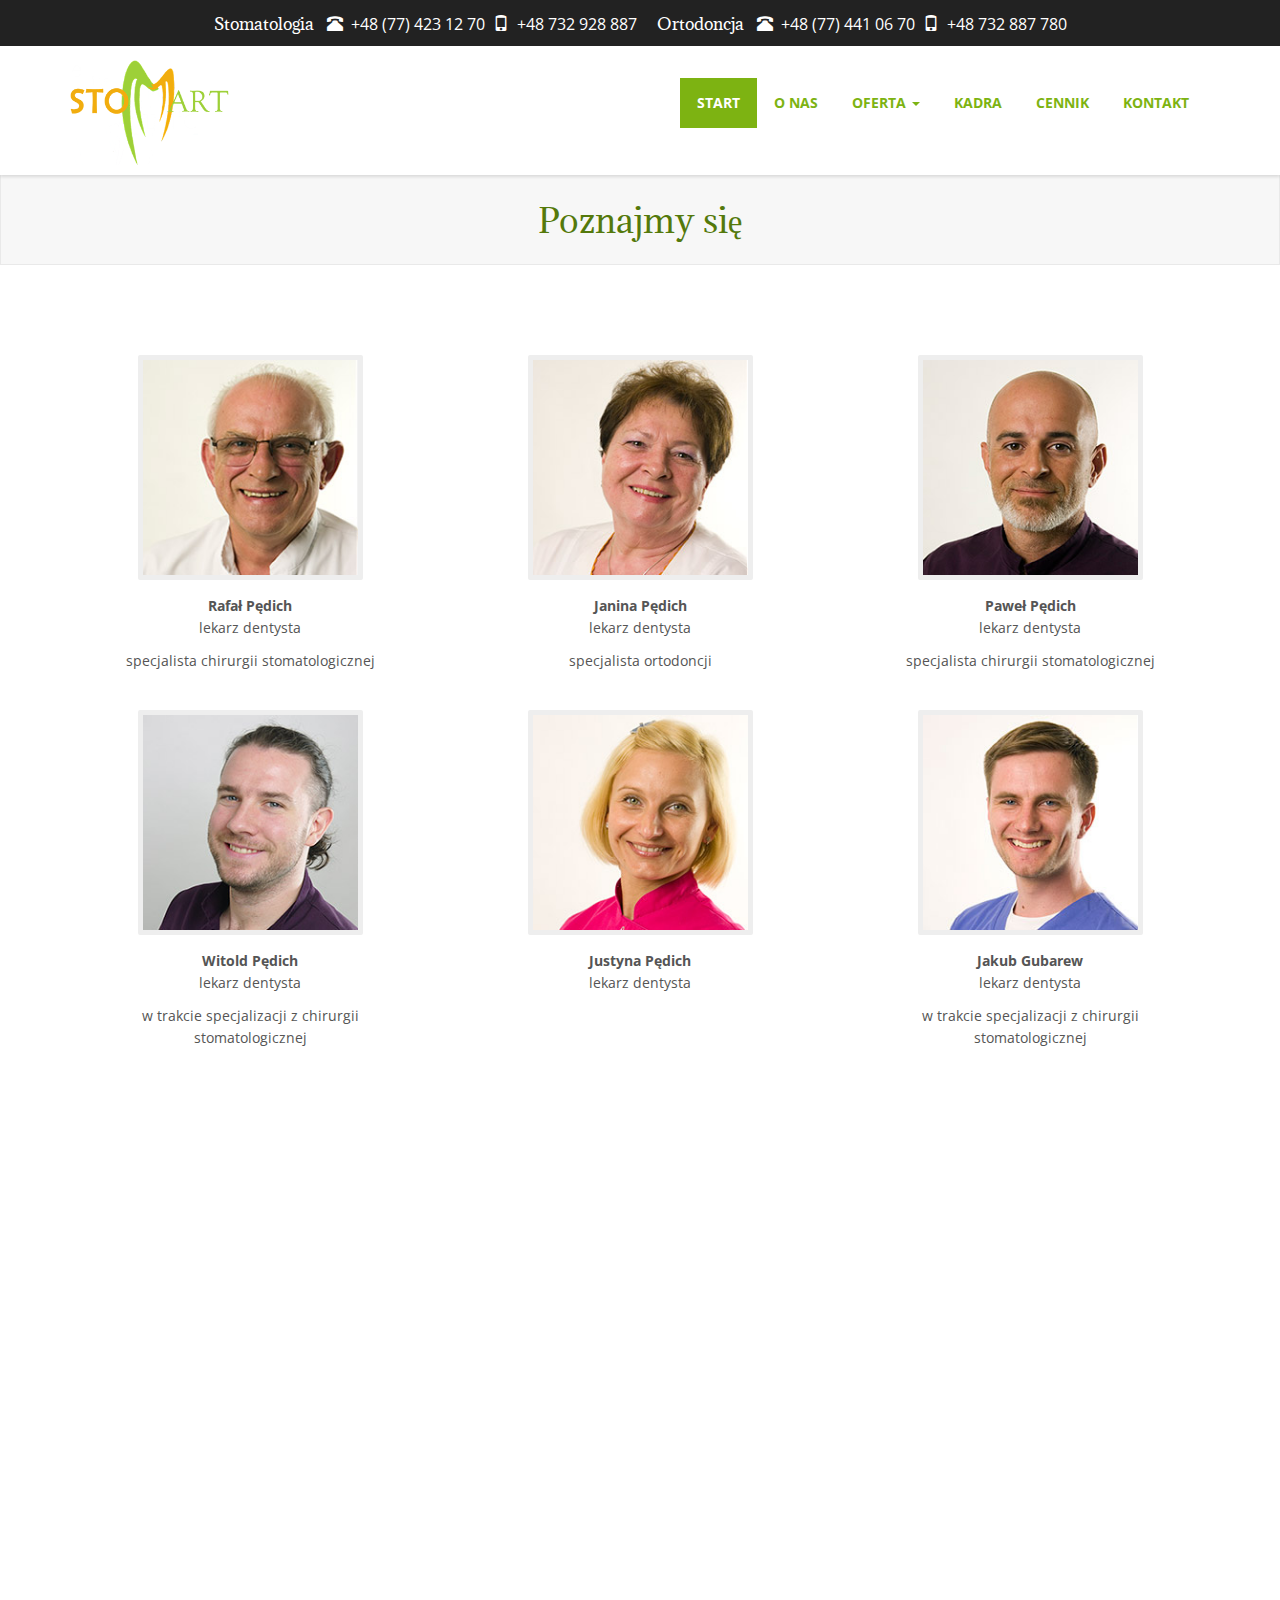
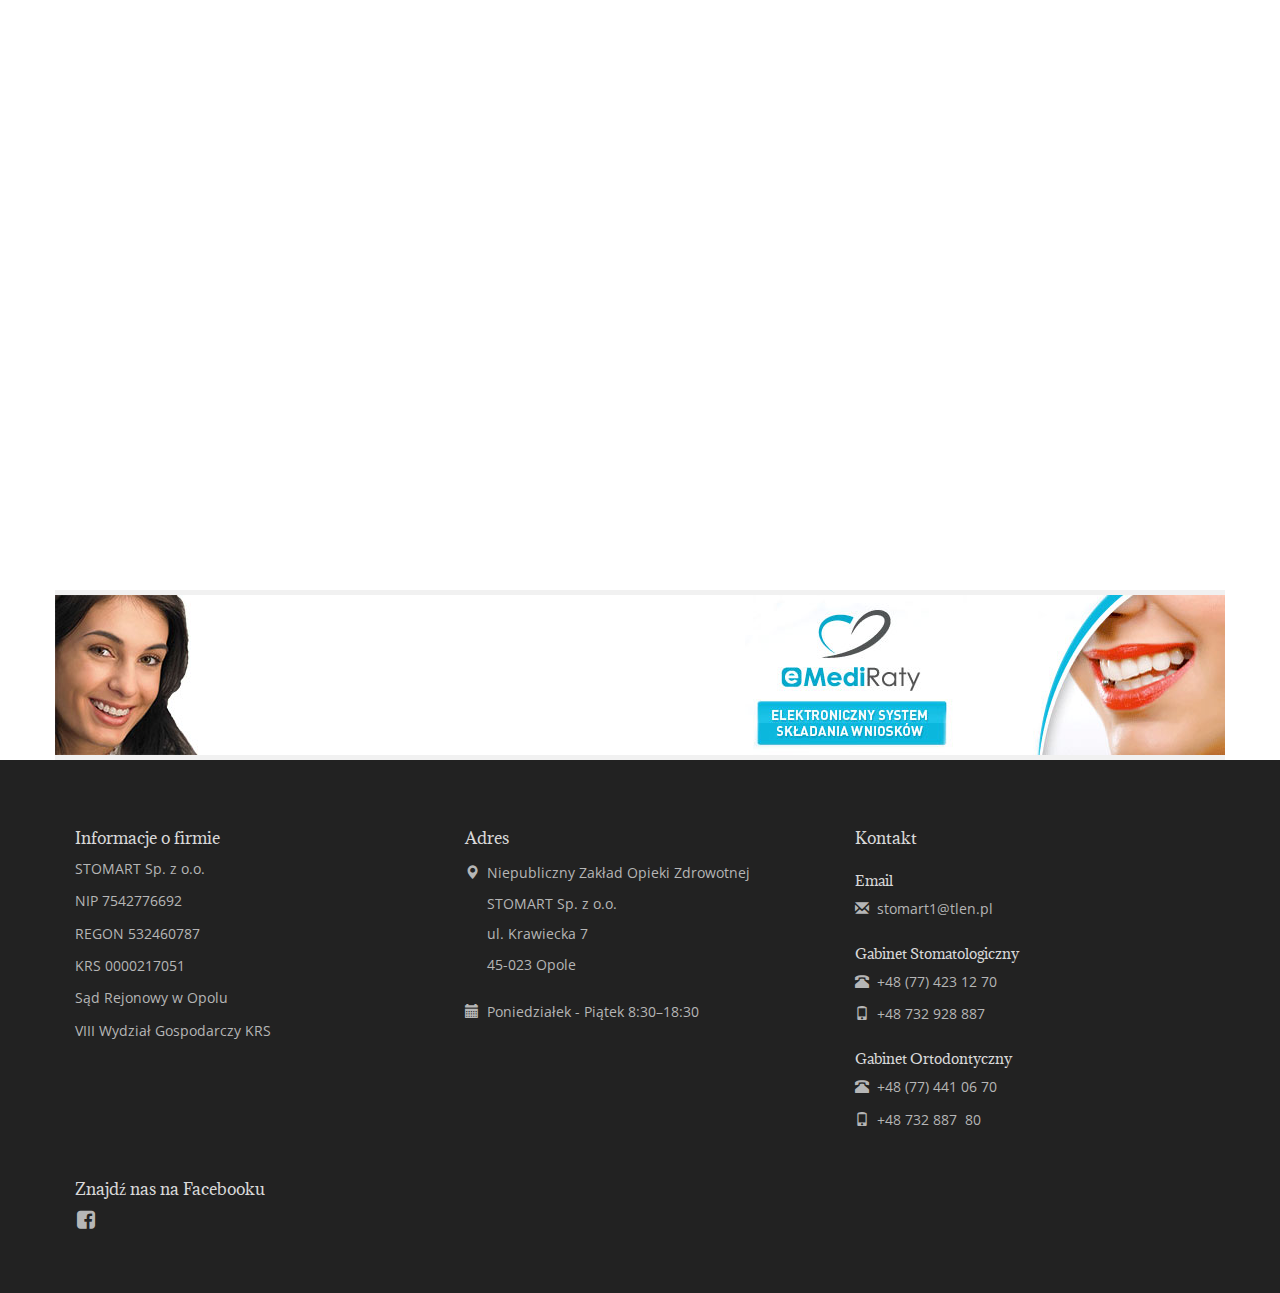
<file: kadra.html>
<!doctype html>
<html class="no-js" lang="">
    <head>
        <meta charset="utf-8">
        <meta http-equiv="x-ua-compatible" content="ie=edge">
        <title></title>
        <meta name="description" content="">
        <meta name="viewport" content="width=device-width, initial-scale=1">

        <link rel="apple-touch-icon" href="apple-touch-icon.png">
        <!-- Place favicon.ico in the root directory -->

        <link rel="stylesheet" href="vendor/styles/bootstrap-3.3.5-dist/css/bootstrap.min.css">

        <link href='http://fonts.googleapis.com/css?family=Adamina|Open+Sans:400,700' rel='stylesheet' type='text/css'>
        <link rel="stylesheet" href="http://cdn.leafletjs.com/leaflet-0.7.3/leaflet.css" />
        <link rel="stylesheet" href="styles/main.css">
    </head>
    <body>
        <!--[if lt IE 8]>
            <p class="browserupgrade">You are using an <strong>outdated</strong> browser. Please <a href="http://browsehappy.com/">upgrade your browser</a> to improve your experience.</p>
        <![endif]-->

        <!-- Site or application partials -->

          <header class="main-header">
          
            <div class="contact-info">
              <div class="container-fluid">
                <div class="row">
                  <ul>
                    <li>
                      <span class="contact-sub-heading">Stomatologia</span>&nbsp;&nbsp;<span class="glyphicon glyphicon-phone-alt" aria-hidden="true" aria-label='phone number'></span>&nbsp;&nbsp;+48&nbsp;(77)&nbsp;423&nbsp;12&nbsp;70&nbsp;
                       <span class="glyphicon glyphicon-phone" aria-hidden="true" aria-label='phone number'></span>&nbsp;&nbsp;+48&nbsp;732&nbsp;928&nbsp;887
                    </li>
                    <li>
                      <span class="contact-sub-heading">Ortodoncja</span>&nbsp; <span class="glyphicon glyphicon-phone-alt" aria-hidden="true" aria-label='phone number'></span>&nbsp;&nbsp;+48&nbsp;(77)&nbsp;441&nbsp;06&nbsp;70&nbsp;
                      <span class="glyphicon glyphicon-phone" aria-hidden="true" aria-label='phone number'></span>&nbsp;&nbsp;+48&nbsp;732&nbsp;887&nbsp;780
                    </li>
                  </ul>
                </div>
              </div>
            </div>
          
            <nav class="navbar navbar-default navbar-fixed-top">
              <div class="container-fluid">
                <!-- Brand and toggle get grouped for better mobile display -->
          
          
          
                <div class="navbar-header">
                  <button type="button" class="navbar-toggle collapsed" data-toggle="collapse" data-target="#bs-example-navbar-collapse-1" aria-expanded="false">
                    <span class="sr-only">Toggle navigation</span>
                    <span class="icon-bar"></span>
                    <span class="icon-bar"></span>
                    <span class="icon-bar"></span>
                  </button>
                  <a class="navbar-logo" href="/">
                    <img  src='images/stomart-logo.png' alt='logo'>
                  </a>
          
                  <div class="navbar-brand">STOMART</div>
                  <div class="navbar-brand navbar-brand-sm">
                    <a href="/"> STOMART</a>
                  </div>
          
                </div>
          
                <!-- Collect the nav links, forms, and other content for toggling -->
                <div class="navbar-collapse">
                  <ul class="nav navbar-nav navbar-right">
                    <li>
                      <li class="active"><a href="index.html">START <span class="sr-only">(current)</span></a></li>
                    </li>
                    <li>
                      <a href='o.html'>O NAS</a>
                    </li>
                    <li>
                      <a href="#" class="dropdown-toggle" role="button" aria-haspopup="true" aria-expanded="false">
                        OFERTA <span class="caret"></span>
                      </a>
                      <ul class="dropdown-menu">
                        <li><a href="chirurgia.html">Chirurgia</a></li>
                        <li><a href="ortodoncja.html">Ortodoncja</a></li>
                        <li><a href="implanty.html">Implanty</a></li>
                        <li><a href="protetyka.html">Protetyka</a></li>
                        <li><a href="stomatologia-zachowawcza.html">Stomatologia zachowawcza</a></li>
                        <li><a href="stomatologia-dziecięca.html">Stomatologia dziecięca</a></li>
                      </ul>
                    </li>
                    <li>
                      <a href='kadra.html'>KADRA</a>
                    </li>
                    <li>
                      <a href='cennik.html'>CENNIK</a>
                    </li>
                    <li>
                      <a href='kontakt.html'>KONTAKT</a>
                    </li>
                  </ul>
                </div><!-- /.navbar-collapse -->
              </div><!-- /.container-fluid -->
            </nav>
          
          </header>
          <div class="content">
          <div class="section-header">
            <h1>Poznajmy się</h1>
          </div>
          
          <section class="team container">
            <div class="row staff">
              <div class="col-sm-4">
                <img src="images/rafeł-pędich.jpg" alt="" />
                <div class="team-content">
                  <strong>
                    Rafał Pędich
                  </strong>
                  <p>
                    lekarz dentysta
                  </p>
                  <p>
                    specjalista
                    chirurgii stomatologicznej
                  </p>
                </div>
              </div>
          
              <div class="col-sm-4">
                <img src="images/janina-pędich.jpg" alt="" />
                <div class="team-content">
                  <strong>
                    Janina Pędich
                  </strong>
                  <p>
                    lekarz dentysta
                  </p>
                  <p>
                  specjalista ortodoncji
                  </p>
                </div>
              </div>
          
              <div class="col-sm-4">
                <img src="images/paweł-pędich.jpg" alt="" />
                <div class="team-content">
                  <strong>
                    Paweł Pędich
                  </strong>
                  <p>
                    lekarz dentysta
                  </p>
                  <p>
                    specjalista chirurgii stomatologicznej
                  </p>
                </div>
              </div>
          
              <div class="col-sm-4">
                <img src="images/witold-pędich.jpg" alt="" />
                <div class="team-content">
                  <strong>
                    Witold Pędich
                  </strong>
                  <p>
                    lekarz dentysta
                  </p>
                  <p>
                    w trakcie specjalizacji z chirurgii stomatologicznej
                  </p>
                </div>
              </div>
          
              <div class="col-sm-4">
                <img src="images/justyna-pędich.jpg" alt="" />
                <div class="team-content">
                  <strong>
                    Justyna Pędich
                  </strong>
                  <p>
                    lekarz dentysta
                  </p>
                </div>
              </div>
          
              <div class="col-sm-4">
                <img src="images/jakub-gubarew.jpg" alt="" />
                <div class="team-content">
                  <strong>
                    Jakub Gubarew
                  </strong>
                  <p>
                    lekarz dentysta
                  </p>
                  <p>
                    w trakcie specjalizacji z chirurgii stomatologicznej
                  </p>
                </div>
              </div>
          
              <div class="col-sm-4">
                <img src="images/joanna-burzyńska.jpg" alt="" />
                <div class="team-content">
                  <strong>
                    Joanna Burzyńska
                  </strong>
                  <p>
                    higienistka stomatologiczna
                  </p>
                </div>
              </div>
          
              <div class="col-sm-4">
                <img src="images/agnieszka-kochanowska-skrzypczak.jpg" alt="" />
                <div class="team-content">
                  <strong>
                    Agnieszka Kochanowska-Skrzypczak
                  </strong>
                  <p>
                    higienistka stomatologiczna
                  </p>
                </div>
              </div>
          
              <div class="col-sm-4">
                <img src="images/katarzyna-pędich.jpg" alt="" />
                <div class="team-content">
                  <strong>
                    Katarzyna Pędich
                  </strong>
                  <p>
                    higienistka stomatologiczna
                  </p>
                  <p>
          
                  </p>
                </div>
              </div>
          
              <div class="col-sm-4">
                <img src="images/zenobia-gawron.jpg" alt="" />
                <div class="team-content">
                  <strong>
                    Zenobia Gawron
                  </strong>
                  <p>
                    asystentka stomatologiczna
                  </p>
                  <p>
          
                  </p>
                </div>
              </div>
          
              <div class="col-sm-4">
                <img src="images/katarzyna-graczykowska.jpg" alt="" />
                <div class="team-content">
                  <strong>
                    Katarzyna Graczykowska
                  </strong>
                  <p>
                    asystentka stomatologiczna
                  </p>
                  <p>
          
                  </p>
                </div>
              </div>
          
              <div class="col-sm-4">
                <img src="images/bartosz-pędich.jpg" alt="" />
                <div class="team-content">
                  <strong>
                    Bartosz Pędich
                  </strong>
                  <p>
                    technik dentystyczny
                  </p>
                </div>
              </div>
          
              <div class="col-sm-4">
                <img src="images/anna-virginie.jpg" alt="" />
                <div class="team-content">
                  <strong>
                    Anna Virginie
                  </strong>
                  <p>
                    manager
                  </p>
                </div>
              </div>
          
          
          
            </div>
          </section>
          </div>

          <a href="https://online.mediraty.pl/index.php?klinikain=1173">
            <div class="container emediarty">
              <img class="hidden-xs" src="images/Zdjęcie-2.jpg"/>
              <img class="pull-right" src="images/eMEDIRATY.jpg" alt="eMEDIRATY" />
            </div>
          </a>

          <footer class="footer">
            <div class="container">
              <div class="row">
                <div class="footer-section col-sm-6 col-md-4">
                  <h4 class="footer-heading">Informacje o firmie</h4>
                    <p>STOMART&nbsp;Sp.&nbsp;z o.o.</p>
                    <p>NIP&nbsp;7542776692</p>
                    <p>REGON&nbsp;532460787</p>
                    <p>KRS&nbsp;0000217051</p>
                    <p>Sąd&nbsp;Rejonowy&nbsp;w&nbsp;Opolu</p>
                    <p>VIII&nbsp;Wydział&nbsp;Gospodarczy&nbsp;KRS</p>
                </div>
          
                <div class="footer-section col-sm-6 col-md-4">
                  <h4 class="footer-heading">Adres</h4>
                  <address>
                    <span class="glyphicon glyphicon-map-marker" aria-hidden="true"></span>&nbsp;&nbsp;Niepubliczny&nbsp;Zakład&nbsp;Opieki&nbsp;Zdrowotnej<br>
                    <span class="glyphicon glyphicon-minus" aria-hidden="true"></span>&nbsp;&nbsp;STOMART&nbsp;Sp.&nbsp;z o.o.<br>
                    <span class="glyphicon glyphicon-minus" aria-hidden="true"></span>&nbsp;&nbsp;ul.&nbsp;Krawiecka&nbsp;7<br>
                    <span class="glyphicon glyphicon-minus" aria-hidden="true"></span>&nbsp;&nbsp;45-023&nbsp;Opole<br>
                  </address>
          
                  <p>
                    <span class="glyphicon glyphicon-calendar" aria-hidden="true"></span>&nbsp;&nbsp;Poniedziałek&nbsp;-&nbsp;Piątek&nbsp;8:30&#x2013;18:30
                  </p>
                </div>
          
                <div class="footer-section col-sm-6 col-md-4">
                  <h4 class="footer-heading">Kontakt</h4>
          
                  <h5 class="footer-heading sub">Email</h5>
                  <p>
                    <span class="glyphicon glyphicon-envelope" aria-hidden="true"></span>&nbsp;&nbsp;stomart1@tlen.pl
                  </p>
                  <h5 class="footer-heading sub">Gabinet Stomatologiczny</h5>
                  <p>
                    <span class="glyphicon glyphicon-phone-alt" aria-hidden="true"></span>&nbsp;&nbsp;+48&nbsp;(77)&nbsp;423&nbsp;12&nbsp;70
                  </p>
                  <p>
                    <span class="glyphicon glyphicon-phone" aria-hidden="true"></span>&nbsp;&nbsp;+48&nbsp;732&nbsp;928&nbsp;887
                  </p>
                  <h5 class="footer-heading sub">Gabinet Ortodontyczny</h5>
                  <p>
                    <span class="glyphicon glyphicon-phone-alt" aria-hidden="true"></span>&nbsp;&nbsp;+48&nbsp;(77)&nbsp;441&nbsp;06&nbsp;70
                  </p>
                  <p>
                    <span class="glyphicon glyphicon-phone" aria-hidden="true"></span>&nbsp;&nbsp;+48&nbsp;732&nbsp;887 &nbsp;80
                  </p>
          
          
                </div>
          
                <div class="footer-section col-sm-6 col-md-3">
                  <h5 class="footer-heading">Znajdź nas na Facebooku</h5>
                  <a class="social-link" href="https://www.facebook.com/pages/STOMART/133272896745587?fref=ts">
                    <span class="icon-facebook" aria-label="facebook"></span>
                  </a>
                </div>
          
              </div>
            </div>
          </footer>

  <!--
        <script src="https://ajax.googleapis.com/ajax/libs/jquery/1.11.3/jquery.min.js"></script>
. -->
        <script src="http://cdn.leafletjs.com/leaflet-0.7.3/leaflet.js"></script>
        <script src="scripts/bundle.js"></script>

        <!-- Google Analytics: change UA-XXXXX-X to be your site's ID. -->
        <!-- <script>
            (function(b,o,i,l,e,r){b.GoogleAnalyticsObject=l;b[l]||(b[l]=
            function(){(b[l].q=b[l].q||[]).push(arguments)});b[l].l=+new Date;
            e=o.createElement(i);r=o.getElementsByTagName(i)[0];
            e.src='https://www.google-analytics.com/analytics.js';
            r.parentNode.insertBefore(e,r)}(window,document,'script','ga'));
            ga('create','UA-XXXXX-X','auto');ga('send','pageview');
        </script> . -->
    </body>
</html>
</file>
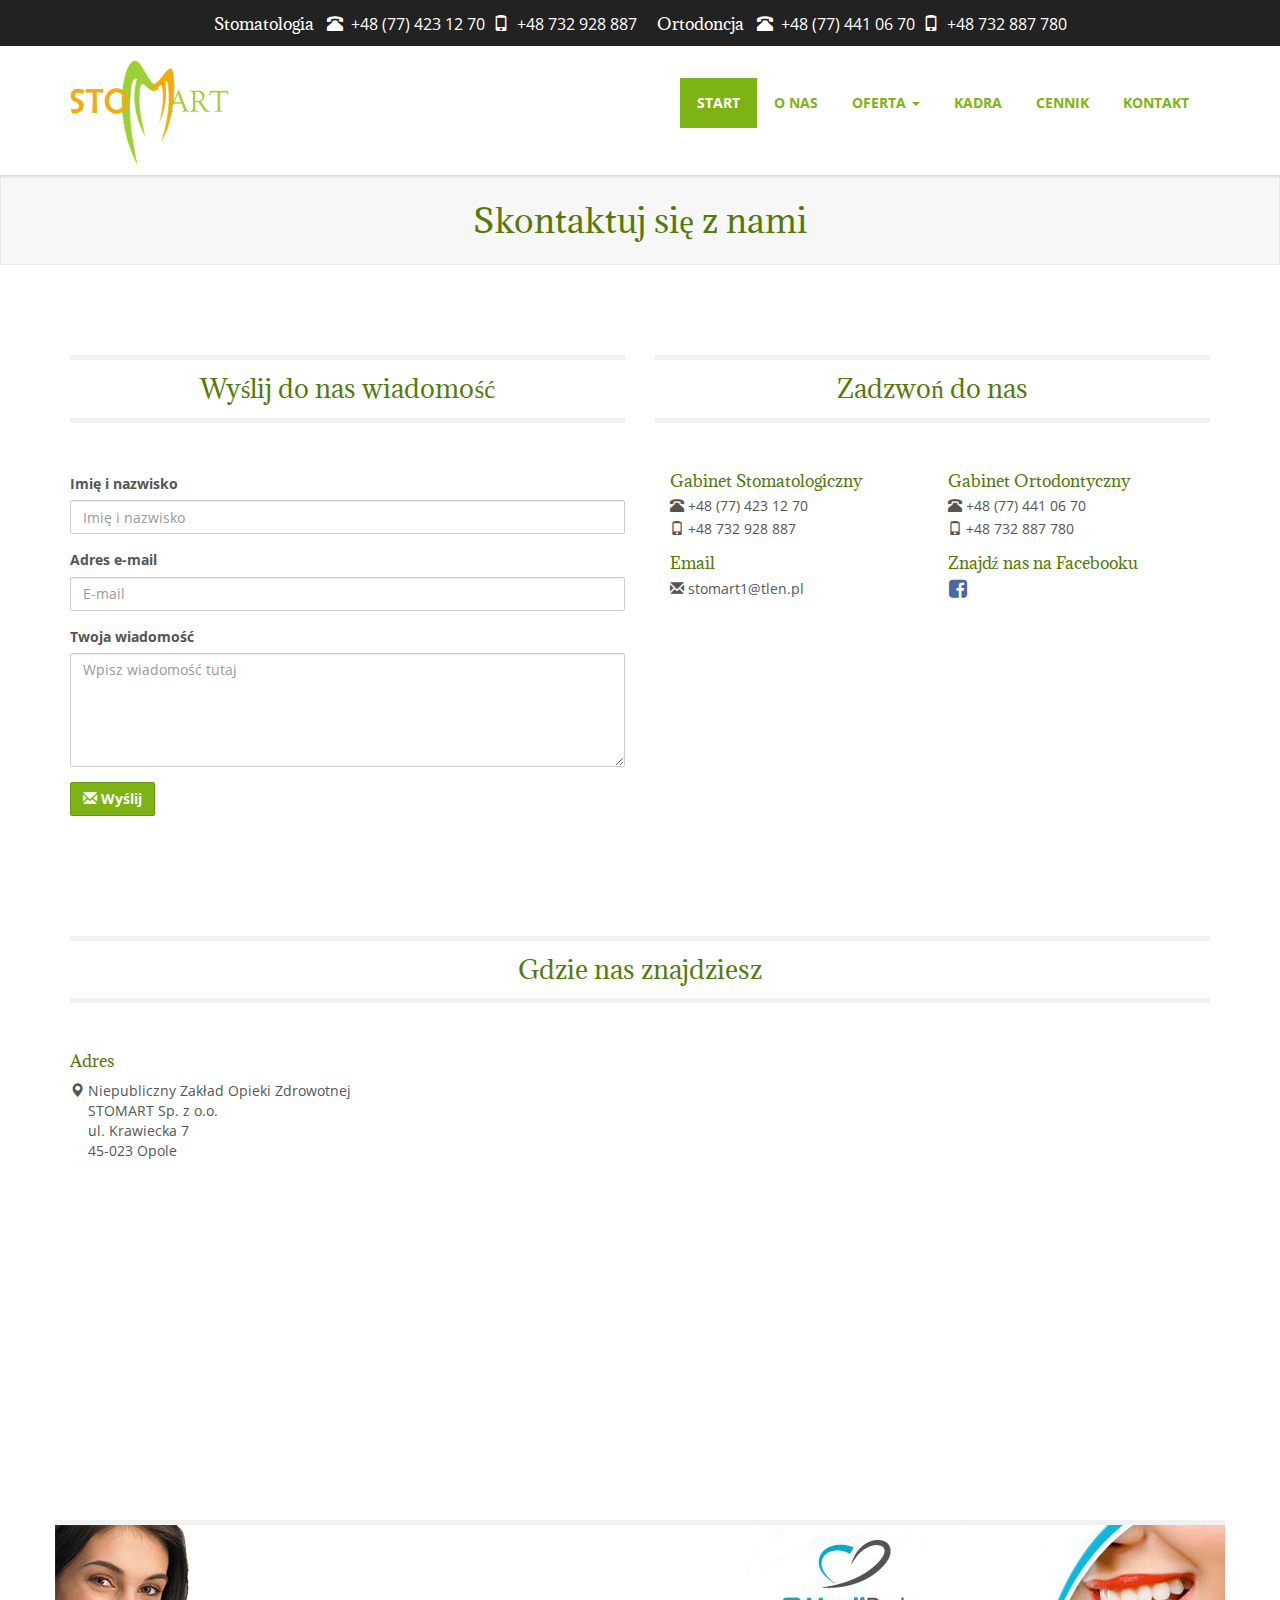
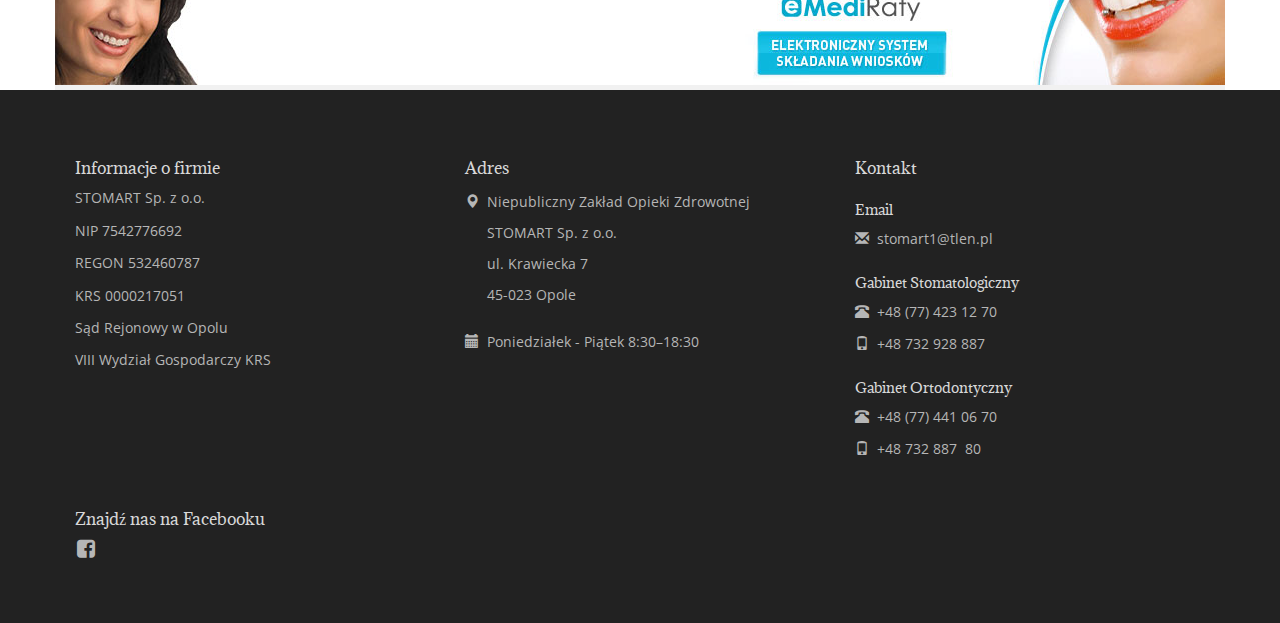
<file: kontakt.html>
<!doctype html>
<html class="no-js" lang="">
    <head>
        <meta charset="utf-8">
        <meta http-equiv="x-ua-compatible" content="ie=edge">
        <title></title>
        <meta name="description" content="">
        <meta name="viewport" content="width=device-width, initial-scale=1">

        <link rel="apple-touch-icon" href="apple-touch-icon.png">
        <!-- Place favicon.ico in the root directory -->

        <link rel="stylesheet" href="vendor/styles/bootstrap-3.3.5-dist/css/bootstrap.min.css">

        <link href='http://fonts.googleapis.com/css?family=Adamina|Open+Sans:400,700' rel='stylesheet' type='text/css'>
        <link rel="stylesheet" href="http://cdn.leafletjs.com/leaflet-0.7.3/leaflet.css" />
        <link rel="stylesheet" href="styles/main.css">
    </head>
    <body>
        <!--[if lt IE 8]>
            <p class="browserupgrade">You are using an <strong>outdated</strong> browser. Please <a href="http://browsehappy.com/">upgrade your browser</a> to improve your experience.</p>
        <![endif]-->

        <!-- Site or application partials -->

          <header class="main-header">
          
            <div class="contact-info">
              <div class="container-fluid">
                <div class="row">
                  <ul>
                    <li>
                      <span class="contact-sub-heading">Stomatologia</span>&nbsp;&nbsp;<span class="glyphicon glyphicon-phone-alt" aria-hidden="true" aria-label='phone number'></span>&nbsp;&nbsp;+48&nbsp;(77)&nbsp;423&nbsp;12&nbsp;70&nbsp;
                       <span class="glyphicon glyphicon-phone" aria-hidden="true" aria-label='phone number'></span>&nbsp;&nbsp;+48&nbsp;732&nbsp;928&nbsp;887
                    </li>
                    <li>
                      <span class="contact-sub-heading">Ortodoncja</span>&nbsp; <span class="glyphicon glyphicon-phone-alt" aria-hidden="true" aria-label='phone number'></span>&nbsp;&nbsp;+48&nbsp;(77)&nbsp;441&nbsp;06&nbsp;70&nbsp;
                      <span class="glyphicon glyphicon-phone" aria-hidden="true" aria-label='phone number'></span>&nbsp;&nbsp;+48&nbsp;732&nbsp;887&nbsp;780
                    </li>
                  </ul>
                </div>
              </div>
            </div>
          
            <nav class="navbar navbar-default navbar-fixed-top">
              <div class="container-fluid">
                <!-- Brand and toggle get grouped for better mobile display -->
          
          
          
                <div class="navbar-header">
                  <button type="button" class="navbar-toggle collapsed" data-toggle="collapse" data-target="#bs-example-navbar-collapse-1" aria-expanded="false">
                    <span class="sr-only">Toggle navigation</span>
                    <span class="icon-bar"></span>
                    <span class="icon-bar"></span>
                    <span class="icon-bar"></span>
                  </button>
                  <a class="navbar-logo" href="/">
                    <img  src='images/stomart-logo.png' alt='logo'>
                  </a>
          
                  <div class="navbar-brand">STOMART</div>
                  <div class="navbar-brand navbar-brand-sm">
                    <a href="/"> STOMART</a>
                  </div>
          
                </div>
          
                <!-- Collect the nav links, forms, and other content for toggling -->
                <div class="navbar-collapse">
                  <ul class="nav navbar-nav navbar-right">
                    <li>
                      <li class="active"><a href="index.html">START <span class="sr-only">(current)</span></a></li>
                    </li>
                    <li>
                      <a href='o.html'>O NAS</a>
                    </li>
                    <li>
                      <a href="#" class="dropdown-toggle" role="button" aria-haspopup="true" aria-expanded="false">
                        OFERTA <span class="caret"></span>
                      </a>
                      <ul class="dropdown-menu">
                        <li><a href="chirurgia.html">Chirurgia</a></li>
                        <li><a href="ortodoncja.html">Ortodoncja</a></li>
                        <li><a href="implanty.html">Implanty</a></li>
                        <li><a href="protetyka.html">Protetyka</a></li>
                        <li><a href="stomatologia-zachowawcza.html">Stomatologia zachowawcza</a></li>
                        <li><a href="stomatologia-dziecięca.html">Stomatologia dziecięca</a></li>
                      </ul>
                    </li>
                    <li>
                      <a href='kadra.html'>KADRA</a>
                    </li>
                    <li>
                      <a href='cennik.html'>CENNIK</a>
                    </li>
                    <li>
                      <a href='kontakt.html'>KONTAKT</a>
                    </li>
                  </ul>
                </div><!-- /.navbar-collapse -->
              </div><!-- /.container-fluid -->
            </nav>
          
          </header>
          <div class="content">
          <div class="section-header">
            <h1>Skontaktuj się z nami</h1>
          </div>
          
          <section class="contact-details container">
          
            <div class="row">
              <div class="col-sm-6 contact-form">
                <h2 class="sub-header">Wyślij do nas wiadomość</h2>
                <form action="index.html" method="post">
                  <div class="form-group">
                    <label for="fullName">Imię i nazwisko</label>
                    <input type="text" class="form-control" id="fullName" placeholder="Imię i nazwisko">
                  </div>
          
                  <div class="form-group">
                    <label for="email">Adres e-mail</label>
                    <input type="email" class="form-control" id="email" placeholder="E-mail">
                  </div>
          
                  <div class="form-group">
                    <label for="message">Twoja wiadomość</label>
                    <textarea class="form-control" id="message" placeholder="Wpisz wiadomość tutaj" rows="5"></textarea>
                  </div>
          
                  <button type="submit" class="btn btn-default">
                    <span class="glyphicon glyphicon-envelope" aria-hidden="true"></span>&nbsp;Wyślij
                  </button>
                </form>
              </div>
          
              <div class="col-sm-6 comms">
                <h2 class="sub-header">Zadzwoń do nas</h2>
                <div class="col-md-6">
                  <h3 class="contact-sub-heading">Gabinet Stomatologiczny</h3>
                  <span class="glyphicon glyphicon-phone-alt" aria-hidden="true"></span>&nbsp;+48 (77) 423 12 70<br>
                  <span class="glyphicon glyphicon-phone" aria-hidden="true"></span>&nbsp;+48 732 928 887
                </div>
                <div class="col-md-6">
                  <h3 class="contact-sub-heading">Gabinet Ortodontyczny</h3>
                  <span class="glyphicon glyphicon-phone-alt" aria-hidden="true"></span>&nbsp;+48 (77) 441 06 70<br>
                  <span class="glyphicon glyphicon-phone" aria-hidden="true"></span>&nbsp;+48 732 887 780
                </div>
                <div class="col-md-6">
                  <h3 class="contact-sub-heading">Email</h3>
                  <span class="glyphicon glyphicon-envelope" aria-hidden="true"></span>&nbsp;stomart1@tlen.pl
                </div>
                <div class="col-md-6">
                  <h3 class="contact-sub-heading">Znajdź nas na Facebooku</h3>
                  <a class="social-link" href="https://www.facebook.com/pages/STOMART/133272896745587?fref=ts">
                    <span class="icon-facebook"n aria-label="facebook"></span>
                  </a>
                </div>
              </div>
          
            </div>
          
            <div class="row">
              <div class="">
                <div class="col-xs-12">
                  <h2 class="sub-header">Gdzie nas znajdziesz</h2>
                </div>
                <div class="col-sm-4 col-md-4 address">
                  <h3 class="contact-sub-heading">Adres</h3>
                  <address>
                    <span class="glyphicon glyphicon-map-marker" aria-hidden="true"></span>&nbsp;Niepubliczny Zakład Opieki Zdrowotnej<br>
                    <span class="glyphicon glyphicon-minus" aria-hidden="true"></span>&nbsp;STOMART Sp. z o.o.<br>
                    <span class="glyphicon glyphicon-minus" aria-hidden="true"></span>&nbsp;ul. Krawiecka 7<br>
                    <span class="glyphicon glyphicon-minus" aria-hidden="true"></span>&nbsp;45-023 Opole<br>
                  </address>
                </div>
              </div>
          
              <div class="col-sm-8">
          
                <iframe
                  width="100%"
                  height="400px"
                  frameborder="0" style="border:0"
                  src="https://www.google.com/maps/embed/v1/place?key=AIzaSyDSXn5pPGH1OOKi6syCRw-uTsRfspm8QvQ
                    &q=NZOZ+STOMART+Sp.+z o.o., Krawiecka+Opole+Poland" allowfullscreen>
                </iframe>
                </div>
              </div>
            </div>
          </section>
          </div>

          <a href="https://online.mediraty.pl/index.php?klinikain=1173">
            <div class="container emediarty">
              <img class="hidden-xs" src="images/Zdjęcie-2.jpg"/>
              <img class="pull-right" src="images/eMEDIRATY.jpg" alt="eMEDIRATY" />
            </div>
          </a>

          <footer class="footer">
            <div class="container">
              <div class="row">
                <div class="footer-section col-sm-6 col-md-4">
                  <h4 class="footer-heading">Informacje o firmie</h4>
                    <p>STOMART&nbsp;Sp.&nbsp;z o.o.</p>
                    <p>NIP&nbsp;7542776692</p>
                    <p>REGON&nbsp;532460787</p>
                    <p>KRS&nbsp;0000217051</p>
                    <p>Sąd&nbsp;Rejonowy&nbsp;w&nbsp;Opolu</p>
                    <p>VIII&nbsp;Wydział&nbsp;Gospodarczy&nbsp;KRS</p>
                </div>
          
                <div class="footer-section col-sm-6 col-md-4">
                  <h4 class="footer-heading">Adres</h4>
                  <address>
                    <span class="glyphicon glyphicon-map-marker" aria-hidden="true"></span>&nbsp;&nbsp;Niepubliczny&nbsp;Zakład&nbsp;Opieki&nbsp;Zdrowotnej<br>
                    <span class="glyphicon glyphicon-minus" aria-hidden="true"></span>&nbsp;&nbsp;STOMART&nbsp;Sp.&nbsp;z o.o.<br>
                    <span class="glyphicon glyphicon-minus" aria-hidden="true"></span>&nbsp;&nbsp;ul.&nbsp;Krawiecka&nbsp;7<br>
                    <span class="glyphicon glyphicon-minus" aria-hidden="true"></span>&nbsp;&nbsp;45-023&nbsp;Opole<br>
                  </address>
          
                  <p>
                    <span class="glyphicon glyphicon-calendar" aria-hidden="true"></span>&nbsp;&nbsp;Poniedziałek&nbsp;-&nbsp;Piątek&nbsp;8:30&#x2013;18:30
                  </p>
                </div>
          
                <div class="footer-section col-sm-6 col-md-4">
                  <h4 class="footer-heading">Kontakt</h4>
          
                  <h5 class="footer-heading sub">Email</h5>
                  <p>
                    <span class="glyphicon glyphicon-envelope" aria-hidden="true"></span>&nbsp;&nbsp;stomart1@tlen.pl
                  </p>
                  <h5 class="footer-heading sub">Gabinet Stomatologiczny</h5>
                  <p>
                    <span class="glyphicon glyphicon-phone-alt" aria-hidden="true"></span>&nbsp;&nbsp;+48&nbsp;(77)&nbsp;423&nbsp;12&nbsp;70
                  </p>
                  <p>
                    <span class="glyphicon glyphicon-phone" aria-hidden="true"></span>&nbsp;&nbsp;+48&nbsp;732&nbsp;928&nbsp;887
                  </p>
                  <h5 class="footer-heading sub">Gabinet Ortodontyczny</h5>
                  <p>
                    <span class="glyphicon glyphicon-phone-alt" aria-hidden="true"></span>&nbsp;&nbsp;+48&nbsp;(77)&nbsp;441&nbsp;06&nbsp;70
                  </p>
                  <p>
                    <span class="glyphicon glyphicon-phone" aria-hidden="true"></span>&nbsp;&nbsp;+48&nbsp;732&nbsp;887 &nbsp;80
                  </p>
          
          
                </div>
          
                <div class="footer-section col-sm-6 col-md-3">
                  <h5 class="footer-heading">Znajdź nas na Facebooku</h5>
                  <a class="social-link" href="https://www.facebook.com/pages/STOMART/133272896745587?fref=ts">
                    <span class="icon-facebook" aria-label="facebook"></span>
                  </a>
                </div>
          
              </div>
            </div>
          </footer>

  <!--
        <script src="https://ajax.googleapis.com/ajax/libs/jquery/1.11.3/jquery.min.js"></script>
. -->
        <script src="http://cdn.leafletjs.com/leaflet-0.7.3/leaflet.js"></script>
        <script src="scripts/bundle.js"></script>

        <!-- Google Analytics: change UA-XXXXX-X to be your site's ID. -->
        <!-- <script>
            (function(b,o,i,l,e,r){b.GoogleAnalyticsObject=l;b[l]||(b[l]=
            function(){(b[l].q=b[l].q||[]).push(arguments)});b[l].l=+new Date;
            e=o.createElement(i);r=o.getElementsByTagName(i)[0];
            e.src='https://www.google-analytics.com/analytics.js';
            r.parentNode.insertBefore(e,r)}(window,document,'script','ga'));
            ga('create','UA-XXXXX-X','auto');ga('send','pageview');
        </script> . -->
    </body>
</html>
</file>
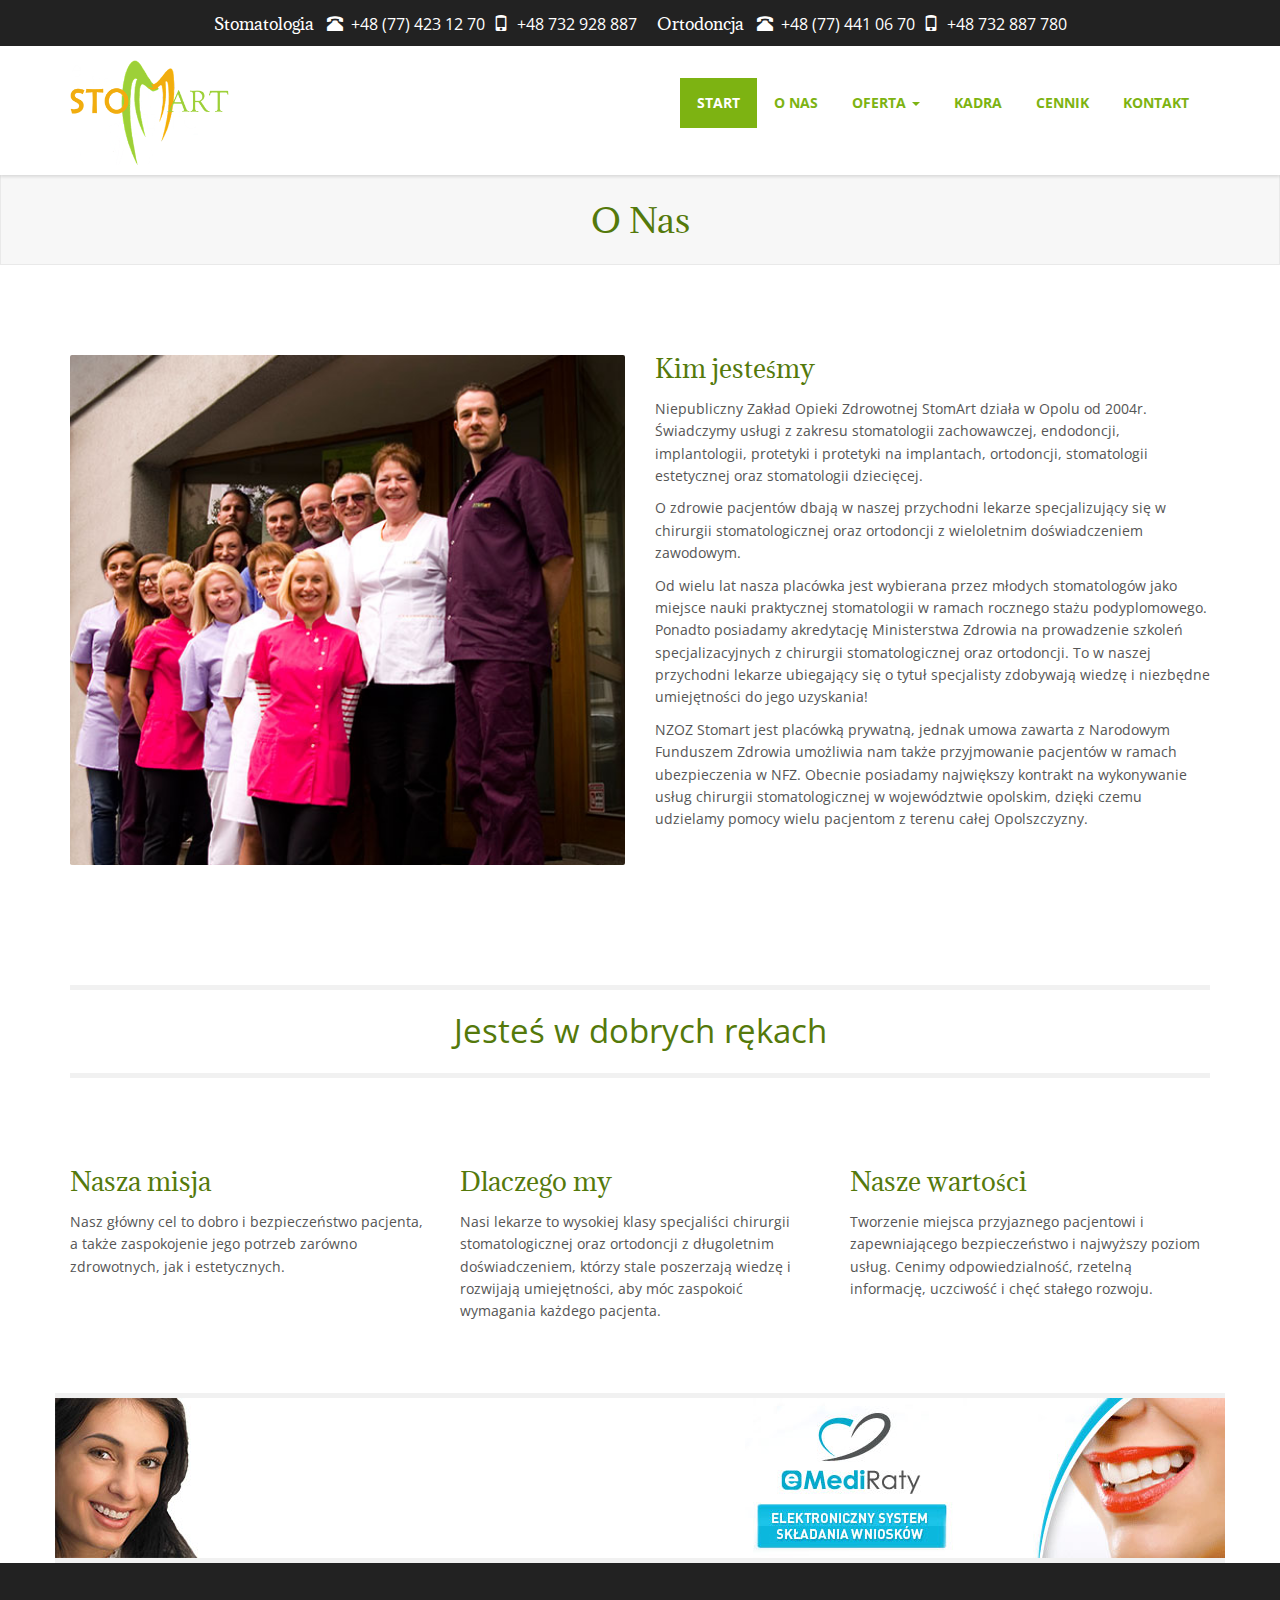
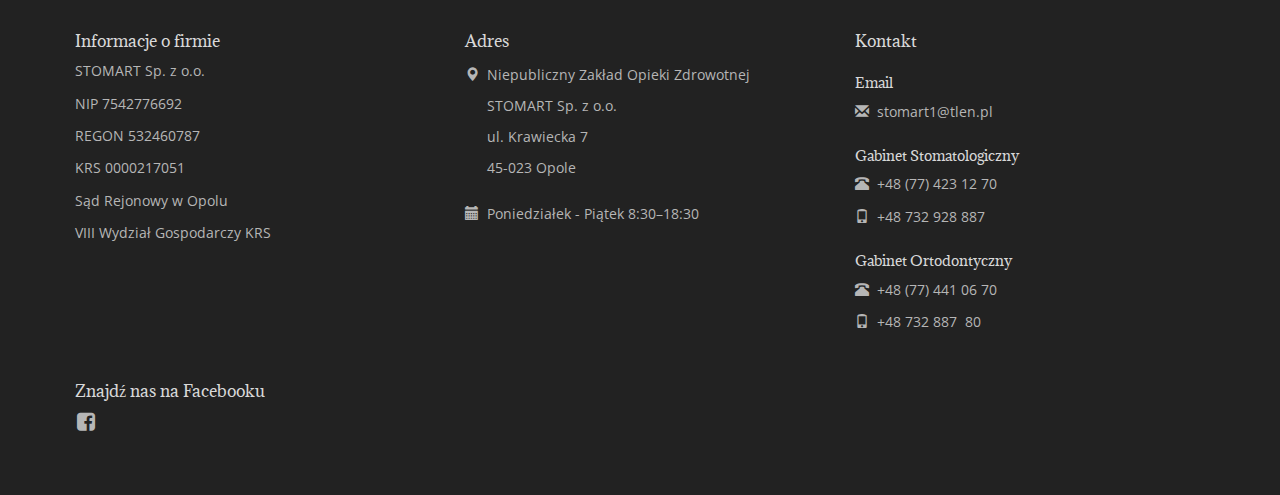
<file: o.html>
<!doctype html>
<html class="no-js" lang="">
    <head>
        <meta charset="utf-8">
        <meta http-equiv="x-ua-compatible" content="ie=edge">
        <title></title>
        <meta name="description" content="">
        <meta name="viewport" content="width=device-width, initial-scale=1">

        <link rel="apple-touch-icon" href="apple-touch-icon.png">
        <!-- Place favicon.ico in the root directory -->

        <link rel="stylesheet" href="vendor/styles/bootstrap-3.3.5-dist/css/bootstrap.min.css">

        <link href='http://fonts.googleapis.com/css?family=Adamina|Open+Sans:400,700' rel='stylesheet' type='text/css'>
        <link rel="stylesheet" href="http://cdn.leafletjs.com/leaflet-0.7.3/leaflet.css" />
        <link rel="stylesheet" href="styles/main.css">
    </head>
    <body>
        <!--[if lt IE 8]>
            <p class="browserupgrade">You are using an <strong>outdated</strong> browser. Please <a href="http://browsehappy.com/">upgrade your browser</a> to improve your experience.</p>
        <![endif]-->

        <!-- Site or application partials -->

          <header class="main-header">
          
            <div class="contact-info">
              <div class="container-fluid">
                <div class="row">
                  <ul>
                    <li>
                      <span class="contact-sub-heading">Stomatologia</span>&nbsp;&nbsp;<span class="glyphicon glyphicon-phone-alt" aria-hidden="true" aria-label='phone number'></span>&nbsp;&nbsp;+48&nbsp;(77)&nbsp;423&nbsp;12&nbsp;70&nbsp;
                       <span class="glyphicon glyphicon-phone" aria-hidden="true" aria-label='phone number'></span>&nbsp;&nbsp;+48&nbsp;732&nbsp;928&nbsp;887
                    </li>
                    <li>
                      <span class="contact-sub-heading">Ortodoncja</span>&nbsp; <span class="glyphicon glyphicon-phone-alt" aria-hidden="true" aria-label='phone number'></span>&nbsp;&nbsp;+48&nbsp;(77)&nbsp;441&nbsp;06&nbsp;70&nbsp;
                      <span class="glyphicon glyphicon-phone" aria-hidden="true" aria-label='phone number'></span>&nbsp;&nbsp;+48&nbsp;732&nbsp;887&nbsp;780
                    </li>
                  </ul>
                </div>
              </div>
            </div>
          
            <nav class="navbar navbar-default navbar-fixed-top">
              <div class="container-fluid">
                <!-- Brand and toggle get grouped for better mobile display -->
          
          
          
                <div class="navbar-header">
                  <button type="button" class="navbar-toggle collapsed" data-toggle="collapse" data-target="#bs-example-navbar-collapse-1" aria-expanded="false">
                    <span class="sr-only">Toggle navigation</span>
                    <span class="icon-bar"></span>
                    <span class="icon-bar"></span>
                    <span class="icon-bar"></span>
                  </button>
                  <a class="navbar-logo" href="/">
                    <img  src='images/stomart-logo.png' alt='logo'>
                  </a>
          
                  <div class="navbar-brand">STOMART</div>
                  <div class="navbar-brand navbar-brand-sm">
                    <a href="/"> STOMART</a>
                  </div>
          
                </div>
          
                <!-- Collect the nav links, forms, and other content for toggling -->
                <div class="navbar-collapse">
                  <ul class="nav navbar-nav navbar-right">
                    <li>
                      <li class="active"><a href="index.html">START <span class="sr-only">(current)</span></a></li>
                    </li>
                    <li>
                      <a href='o.html'>O NAS</a>
                    </li>
                    <li>
                      <a href="#" class="dropdown-toggle" role="button" aria-haspopup="true" aria-expanded="false">
                        OFERTA <span class="caret"></span>
                      </a>
                      <ul class="dropdown-menu">
                        <li><a href="chirurgia.html">Chirurgia</a></li>
                        <li><a href="ortodoncja.html">Ortodoncja</a></li>
                        <li><a href="implanty.html">Implanty</a></li>
                        <li><a href="protetyka.html">Protetyka</a></li>
                        <li><a href="stomatologia-zachowawcza.html">Stomatologia zachowawcza</a></li>
                        <li><a href="stomatologia-dziecięca.html">Stomatologia dziecięca</a></li>
                      </ul>
                    </li>
                    <li>
                      <a href='kadra.html'>KADRA</a>
                    </li>
                    <li>
                      <a href='cennik.html'>CENNIK</a>
                    </li>
                    <li>
                      <a href='kontakt.html'>KONTAKT</a>
                    </li>
                  </ul>
                </div><!-- /.navbar-collapse -->
              </div><!-- /.container-fluid -->
            </nav>
          
          </header>
          <div class="content">
          <div class="section-header">
            <h1>O Nas</h1>
          </div>
          
          <section class="about container">
            <div class="row">
              <div class="col-md-6 content-left">
                <img class="about-img" src="images/team.jpg" style="width: 100%" alt="stomart team" />
              </div>
              <div class="col-md-6 content-right">
                <h2>Kim jesteśmy</h2>
          
                <p>
                  Niepubliczny Zakład Opieki Zdrowotnej StomArt działa w Opolu od 2004r.
                  Świadczymy usługi z zakresu stomatologii zachowawczej, endodoncji,
                  implantologii, protetyki i protetyki na implantach, ortodoncji,
                  stomatologii estetycznej oraz stomatologii dziecięcej.
                </p>
          
                <p>
                  O zdrowie pacjentów dbają w naszej przychodni lekarze specjalizujący się
                  w chirurgii stomatologicznej oraz ortodoncji z wieloletnim doświadczeniem zawodowym.
                </p>
          
                <p>
                  Od wielu lat nasza placówka jest wybierana przez młodych stomatologów jako
                  miejsce nauki praktycznej stomatologii w ramach rocznego stażu podyplomowego.
                  Ponadto posiadamy akredytację Ministerstwa Zdrowia na prowadzenie szkoleń
                  specjalizacyjnych z chirurgii stomatologicznej oraz ortodoncji. To w naszej
                  przychodni lekarze ubiegający się o tytuł specjalisty zdobywają wiedzę i
                  niezbędne umiejętności do jego uzyskania!
                </p>
          
                <p>
                  NZOZ Stomart jest placówką prywatną, jednak umowa zawarta z Narodowym Funduszem
                  Zdrowia umożliwia nam także przyjmowanie pacjentów w ramach ubezpieczenia w NFZ.
                  Obecnie posiadamy największy kontrakt na wykonywanie usług chirurgii stomatologicznej
                  w województwie opolskim, dzięki czemu udzielamy pomocy wielu pacjentom z
                  terenu całej Opolszczyzny.
                </p>
              </div>
            </div>
          
            <div class="row">
              <p class="leading">
                Jesteś w dobrych rękach
              </p>
            </div>
          
            <div class="row">
              <div class="col-sm-4">
                <h2 class=" sub-header">Nasza misja</h2>
                <p>
                  Nasz główny cel to dobro i bezpieczeństwo pacjenta, a także zaspokojenie
                  jego potrzeb zarówno zdrowotnych, jak i estetycznych.
                </p>
              </div>
          
              <div class="col-sm-4">
                <h2 class=" sub-header">Dlaczego my</h2>
                <p>
                  Nasi lekarze to wysokiej klasy specjaliści chirurgii stomatologicznej oraz
                  ortodoncji z długoletnim doświadczeniem, którzy stale poszerzają wiedzę i
                  rozwijają umiejętności, aby móc zaspokoić wymagania każdego pacjenta.
                </p>
              </div>
          
              <div class="col-sm-4">
                <h2 class=" sub-header">Nasze wartości</h2>
                <p>
                  Tworzenie miejsca przyjaznego pacjentowi i zapewniającego bezpieczeństwo i
                  najwyższy poziom usług. Cenimy odpowiedzialność, rzetelną informację,
                  uczciwość i chęć stałego rozwoju.
                </p>
              </div>
            </div>
          
          
          </section>
          </div>

          <a href="https://online.mediraty.pl/index.php?klinikain=1173">
            <div class="container emediarty">
              <img class="hidden-xs" src="images/Zdjęcie-2.jpg"/>
              <img class="pull-right" src="images/eMEDIRATY.jpg" alt="eMEDIRATY" />
            </div>
          </a>

          <footer class="footer">
            <div class="container">
              <div class="row">
                <div class="footer-section col-sm-6 col-md-4">
                  <h4 class="footer-heading">Informacje o firmie</h4>
                    <p>STOMART&nbsp;Sp.&nbsp;z o.o.</p>
                    <p>NIP&nbsp;7542776692</p>
                    <p>REGON&nbsp;532460787</p>
                    <p>KRS&nbsp;0000217051</p>
                    <p>Sąd&nbsp;Rejonowy&nbsp;w&nbsp;Opolu</p>
                    <p>VIII&nbsp;Wydział&nbsp;Gospodarczy&nbsp;KRS</p>
                </div>
          
                <div class="footer-section col-sm-6 col-md-4">
                  <h4 class="footer-heading">Adres</h4>
                  <address>
                    <span class="glyphicon glyphicon-map-marker" aria-hidden="true"></span>&nbsp;&nbsp;Niepubliczny&nbsp;Zakład&nbsp;Opieki&nbsp;Zdrowotnej<br>
                    <span class="glyphicon glyphicon-minus" aria-hidden="true"></span>&nbsp;&nbsp;STOMART&nbsp;Sp.&nbsp;z o.o.<br>
                    <span class="glyphicon glyphicon-minus" aria-hidden="true"></span>&nbsp;&nbsp;ul.&nbsp;Krawiecka&nbsp;7<br>
                    <span class="glyphicon glyphicon-minus" aria-hidden="true"></span>&nbsp;&nbsp;45-023&nbsp;Opole<br>
                  </address>
          
                  <p>
                    <span class="glyphicon glyphicon-calendar" aria-hidden="true"></span>&nbsp;&nbsp;Poniedziałek&nbsp;-&nbsp;Piątek&nbsp;8:30&#x2013;18:30
                  </p>
                </div>
          
                <div class="footer-section col-sm-6 col-md-4">
                  <h4 class="footer-heading">Kontakt</h4>
          
                  <h5 class="footer-heading sub">Email</h5>
                  <p>
                    <span class="glyphicon glyphicon-envelope" aria-hidden="true"></span>&nbsp;&nbsp;stomart1@tlen.pl
                  </p>
                  <h5 class="footer-heading sub">Gabinet Stomatologiczny</h5>
                  <p>
                    <span class="glyphicon glyphicon-phone-alt" aria-hidden="true"></span>&nbsp;&nbsp;+48&nbsp;(77)&nbsp;423&nbsp;12&nbsp;70
                  </p>
                  <p>
                    <span class="glyphicon glyphicon-phone" aria-hidden="true"></span>&nbsp;&nbsp;+48&nbsp;732&nbsp;928&nbsp;887
                  </p>
                  <h5 class="footer-heading sub">Gabinet Ortodontyczny</h5>
                  <p>
                    <span class="glyphicon glyphicon-phone-alt" aria-hidden="true"></span>&nbsp;&nbsp;+48&nbsp;(77)&nbsp;441&nbsp;06&nbsp;70
                  </p>
                  <p>
                    <span class="glyphicon glyphicon-phone" aria-hidden="true"></span>&nbsp;&nbsp;+48&nbsp;732&nbsp;887 &nbsp;80
                  </p>
          
          
                </div>
          
                <div class="footer-section col-sm-6 col-md-3">
                  <h5 class="footer-heading">Znajdź nas na Facebooku</h5>
                  <a class="social-link" href="https://www.facebook.com/pages/STOMART/133272896745587?fref=ts">
                    <span class="icon-facebook" aria-label="facebook"></span>
                  </a>
                </div>
          
              </div>
            </div>
          </footer>

  <!--
        <script src="https://ajax.googleapis.com/ajax/libs/jquery/1.11.3/jquery.min.js"></script>
. -->
        <script src="http://cdn.leafletjs.com/leaflet-0.7.3/leaflet.js"></script>
        <script src="scripts/bundle.js"></script>

        <!-- Google Analytics: change UA-XXXXX-X to be your site's ID. -->
        <!-- <script>
            (function(b,o,i,l,e,r){b.GoogleAnalyticsObject=l;b[l]||(b[l]=
            function(){(b[l].q=b[l].q||[]).push(arguments)});b[l].l=+new Date;
            e=o.createElement(i);r=o.getElementsByTagName(i)[0];
            e.src='https://www.google-analytics.com/analytics.js';
            r.parentNode.insertBefore(e,r)}(window,document,'script','ga'));
            ga('create','UA-XXXXX-X','auto');ga('send','pageview');
        </script> . -->
    </body>
</html>
</file>
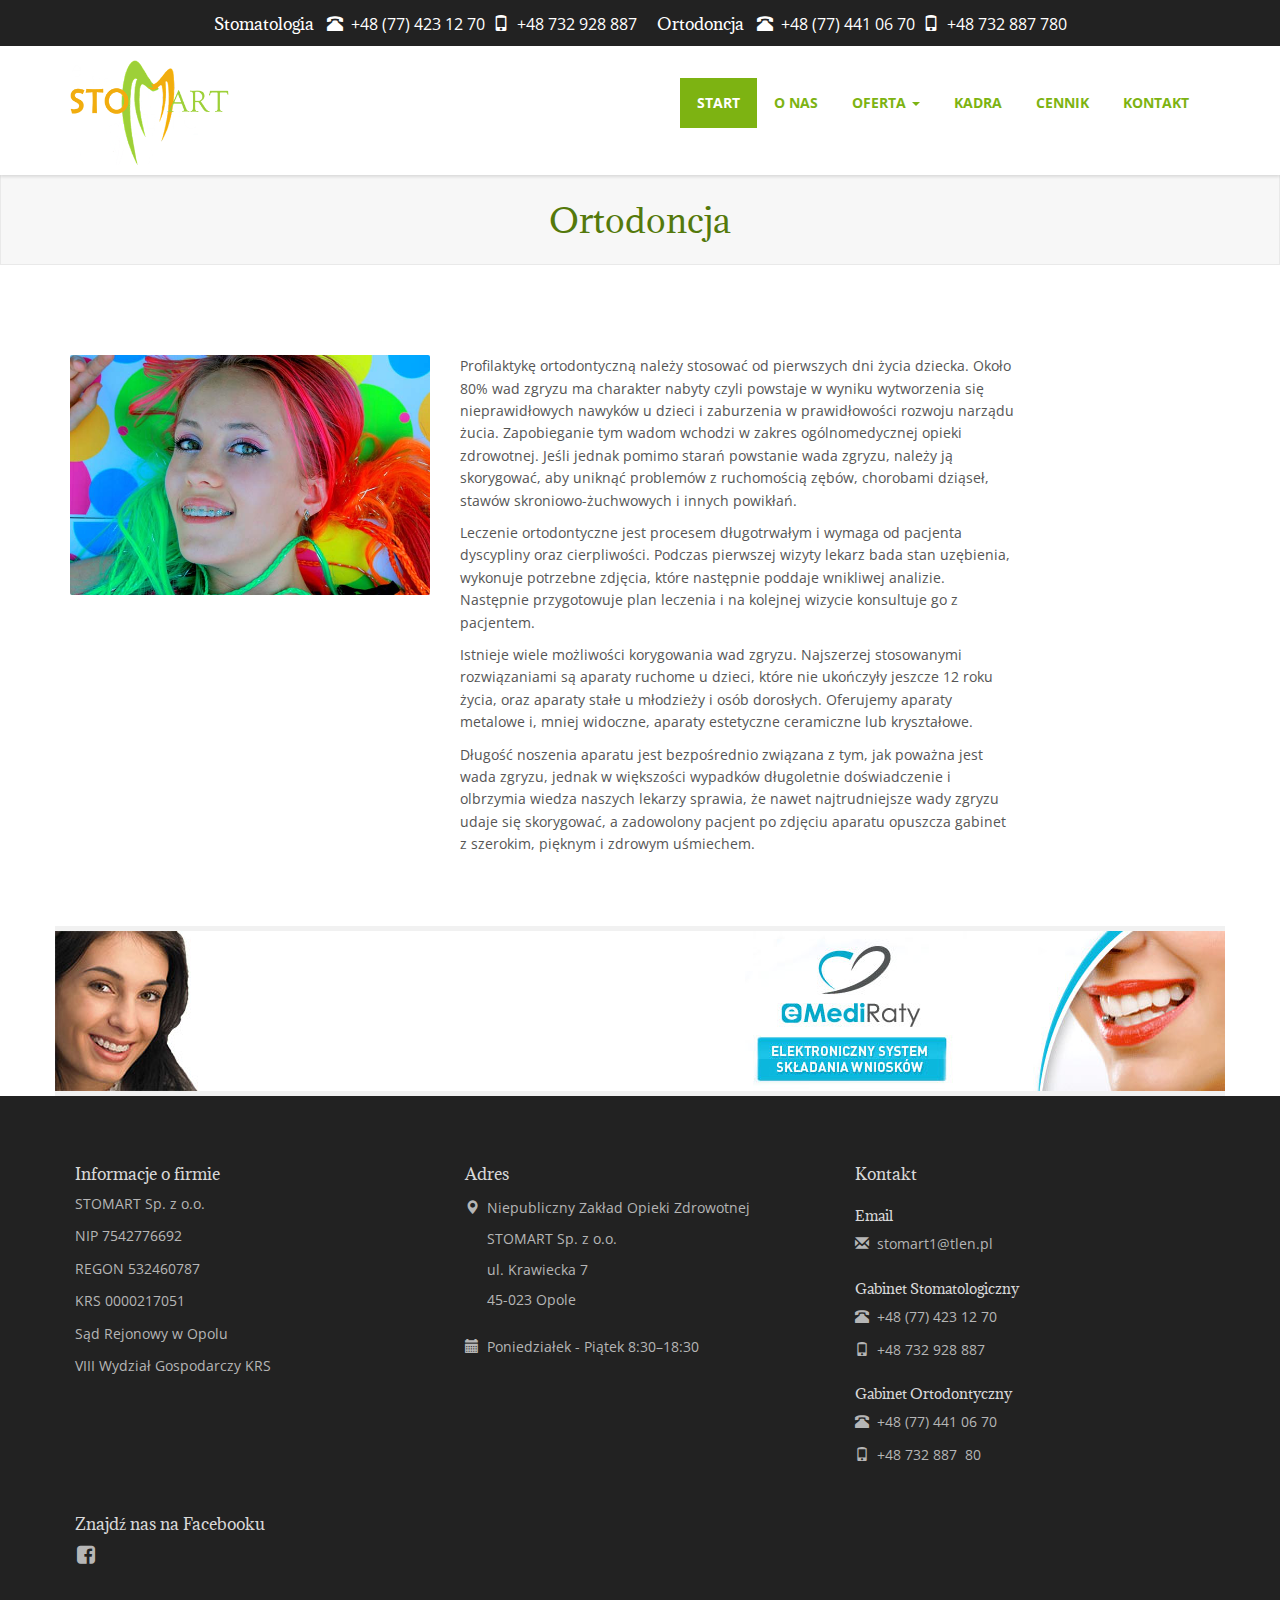
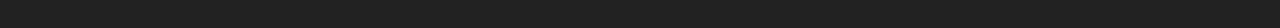
<file: ortodoncja.html>
<!doctype html>
<html class="no-js" lang="">
    <head>
        <meta charset="utf-8">
        <meta http-equiv="x-ua-compatible" content="ie=edge">
        <title></title>
        <meta name="description" content="">
        <meta name="viewport" content="width=device-width, initial-scale=1">

        <link rel="apple-touch-icon" href="apple-touch-icon.png">
        <!-- Place favicon.ico in the root directory -->

        <link rel="stylesheet" href="vendor/styles/bootstrap-3.3.5-dist/css/bootstrap.min.css">

        <link href='http://fonts.googleapis.com/css?family=Adamina|Open+Sans:400,700' rel='stylesheet' type='text/css'>
        <link rel="stylesheet" href="http://cdn.leafletjs.com/leaflet-0.7.3/leaflet.css" />
        <link rel="stylesheet" href="styles/main.css">
    </head>
    <body>
        <!--[if lt IE 8]>
            <p class="browserupgrade">You are using an <strong>outdated</strong> browser. Please <a href="http://browsehappy.com/">upgrade your browser</a> to improve your experience.</p>
        <![endif]-->

        <!-- Site or application partials -->

          <header class="main-header">
          
            <div class="contact-info">
              <div class="container-fluid">
                <div class="row">
                  <ul>
                    <li>
                      <span class="contact-sub-heading">Stomatologia</span>&nbsp;&nbsp;<span class="glyphicon glyphicon-phone-alt" aria-hidden="true" aria-label='phone number'></span>&nbsp;&nbsp;+48&nbsp;(77)&nbsp;423&nbsp;12&nbsp;70&nbsp;
                       <span class="glyphicon glyphicon-phone" aria-hidden="true" aria-label='phone number'></span>&nbsp;&nbsp;+48&nbsp;732&nbsp;928&nbsp;887
                    </li>
                    <li>
                      <span class="contact-sub-heading">Ortodoncja</span>&nbsp; <span class="glyphicon glyphicon-phone-alt" aria-hidden="true" aria-label='phone number'></span>&nbsp;&nbsp;+48&nbsp;(77)&nbsp;441&nbsp;06&nbsp;70&nbsp;
                      <span class="glyphicon glyphicon-phone" aria-hidden="true" aria-label='phone number'></span>&nbsp;&nbsp;+48&nbsp;732&nbsp;887&nbsp;780
                    </li>
                  </ul>
                </div>
              </div>
            </div>
          
            <nav class="navbar navbar-default navbar-fixed-top">
              <div class="container-fluid">
                <!-- Brand and toggle get grouped for better mobile display -->
          
          
          
                <div class="navbar-header">
                  <button type="button" class="navbar-toggle collapsed" data-toggle="collapse" data-target="#bs-example-navbar-collapse-1" aria-expanded="false">
                    <span class="sr-only">Toggle navigation</span>
                    <span class="icon-bar"></span>
                    <span class="icon-bar"></span>
                    <span class="icon-bar"></span>
                  </button>
                  <a class="navbar-logo" href="/">
                    <img  src='images/stomart-logo.png' alt='logo'>
                  </a>
          
                  <div class="navbar-brand">STOMART</div>
                  <div class="navbar-brand navbar-brand-sm">
                    <a href="/"> STOMART</a>
                  </div>
          
                </div>
          
                <!-- Collect the nav links, forms, and other content for toggling -->
                <div class="navbar-collapse">
                  <ul class="nav navbar-nav navbar-right">
                    <li>
                      <li class="active"><a href="index.html">START <span class="sr-only">(current)</span></a></li>
                    </li>
                    <li>
                      <a href='o.html'>O NAS</a>
                    </li>
                    <li>
                      <a href="#" class="dropdown-toggle" role="button" aria-haspopup="true" aria-expanded="false">
                        OFERTA <span class="caret"></span>
                      </a>
                      <ul class="dropdown-menu">
                        <li><a href="chirurgia.html">Chirurgia</a></li>
                        <li><a href="ortodoncja.html">Ortodoncja</a></li>
                        <li><a href="implanty.html">Implanty</a></li>
                        <li><a href="protetyka.html">Protetyka</a></li>
                        <li><a href="stomatologia-zachowawcza.html">Stomatologia zachowawcza</a></li>
                        <li><a href="stomatologia-dziecięca.html">Stomatologia dziecięca</a></li>
                      </ul>
                    </li>
                    <li>
                      <a href='kadra.html'>KADRA</a>
                    </li>
                    <li>
                      <a href='cennik.html'>CENNIK</a>
                    </li>
                    <li>
                      <a href='kontakt.html'>KONTAKT</a>
                    </li>
                  </ul>
                </div><!-- /.navbar-collapse -->
              </div><!-- /.container-fluid -->
            </nav>
          
          </header>
          <div class="content">
          <div class="section-header">
            <h1>Ortodoncja</h1>
          </div>
          
          <section class="services container">
            <div class="row">
              <div class=" col-sm-4">
                <img src="images/ortodoncja.jpg" alt="Ortodoncja" width="100%">
              </div>
              <div class=" col-sm-6">
                <p>
                  Profilaktykę ortodontyczną należy stosować od pierwszych dni życia dziecka.
                  Około 80&#37; wad zgryzu ma charakter nabyty czyli powstaje w wyniku wytworzenia się
                  nieprawidłowych nawyków u dzieci i zaburzenia w prawidłowości rozwoju narządu żucia.
                  Zapobieganie tym wadom wchodzi w zakres ogólnomedycznej opieki zdrowotnej. Jeśli jednak
                  pomimo starań powstanie wada zgryzu, należy ją skorygować, aby uniknąć problemów z
                  ruchomością zębów, chorobami dziąseł, stawów skroniowo-żuchwowych i innych powikłań.
                </p>
          
                <p>
                   Leczenie ortodontyczne jest procesem długotrwałym i wymaga od pacjenta dyscypliny
                   oraz cierpliwości. Podczas pierwszej wizyty lekarz bada stan uzębienia, wykonuje
                   potrzebne zdjęcia, które następnie poddaje wnikliwej analizie. Następnie
                   przygotowuje plan leczenia i na kolejnej wizycie konsultuje go z pacjentem.
                </p>
          
                <p>
                  Istnieje wiele możliwości korygowania wad zgryzu. Najszerzej stosowanymi rozwiązaniami
                  są aparaty ruchome u dzieci, które nie ukończyły jeszcze 12 roku życia, oraz aparaty stałe
                  u młodzieży i osób dorosłych. Oferujemy aparaty metalowe i, mniej widoczne, aparaty
                  estetyczne ceramiczne lub kryształowe.
                </p>
          
                <p>
                  Długość noszenia aparatu jest bezpośrednio związana z tym, jak poważna jest wada zgryzu,
                  jednak w większości wypadków długoletnie doświadczenie i olbrzymia wiedza naszych lekarzy
                  sprawia, że nawet najtrudniejsze wady zgryzu udaje się skorygować, a zadowolony pacjent po
                  zdjęciu aparatu opuszcza gabinet z szerokim, pięknym i zdrowym uśmiechem.
                </p>
              </div>
            </div>
          
          </section>
          </div>

          <a href="https://online.mediraty.pl/index.php?klinikain=1173">
            <div class="container emediarty">
              <img class="hidden-xs" src="images/Zdjęcie-2.jpg"/>
              <img class="pull-right" src="images/eMEDIRATY.jpg" alt="eMEDIRATY" />
            </div>
          </a>

          <footer class="footer">
            <div class="container">
              <div class="row">
                <div class="footer-section col-sm-6 col-md-4">
                  <h4 class="footer-heading">Informacje o firmie</h4>
                    <p>STOMART&nbsp;Sp.&nbsp;z o.o.</p>
                    <p>NIP&nbsp;7542776692</p>
                    <p>REGON&nbsp;532460787</p>
                    <p>KRS&nbsp;0000217051</p>
                    <p>Sąd&nbsp;Rejonowy&nbsp;w&nbsp;Opolu</p>
                    <p>VIII&nbsp;Wydział&nbsp;Gospodarczy&nbsp;KRS</p>
                </div>
          
                <div class="footer-section col-sm-6 col-md-4">
                  <h4 class="footer-heading">Adres</h4>
                  <address>
                    <span class="glyphicon glyphicon-map-marker" aria-hidden="true"></span>&nbsp;&nbsp;Niepubliczny&nbsp;Zakład&nbsp;Opieki&nbsp;Zdrowotnej<br>
                    <span class="glyphicon glyphicon-minus" aria-hidden="true"></span>&nbsp;&nbsp;STOMART&nbsp;Sp.&nbsp;z o.o.<br>
                    <span class="glyphicon glyphicon-minus" aria-hidden="true"></span>&nbsp;&nbsp;ul.&nbsp;Krawiecka&nbsp;7<br>
                    <span class="glyphicon glyphicon-minus" aria-hidden="true"></span>&nbsp;&nbsp;45-023&nbsp;Opole<br>
                  </address>
          
                  <p>
                    <span class="glyphicon glyphicon-calendar" aria-hidden="true"></span>&nbsp;&nbsp;Poniedziałek&nbsp;-&nbsp;Piątek&nbsp;8:30&#x2013;18:30
                  </p>
                </div>
          
                <div class="footer-section col-sm-6 col-md-4">
                  <h4 class="footer-heading">Kontakt</h4>
          
                  <h5 class="footer-heading sub">Email</h5>
                  <p>
                    <span class="glyphicon glyphicon-envelope" aria-hidden="true"></span>&nbsp;&nbsp;stomart1@tlen.pl
                  </p>
                  <h5 class="footer-heading sub">Gabinet Stomatologiczny</h5>
                  <p>
                    <span class="glyphicon glyphicon-phone-alt" aria-hidden="true"></span>&nbsp;&nbsp;+48&nbsp;(77)&nbsp;423&nbsp;12&nbsp;70
                  </p>
                  <p>
                    <span class="glyphicon glyphicon-phone" aria-hidden="true"></span>&nbsp;&nbsp;+48&nbsp;732&nbsp;928&nbsp;887
                  </p>
                  <h5 class="footer-heading sub">Gabinet Ortodontyczny</h5>
                  <p>
                    <span class="glyphicon glyphicon-phone-alt" aria-hidden="true"></span>&nbsp;&nbsp;+48&nbsp;(77)&nbsp;441&nbsp;06&nbsp;70
                  </p>
                  <p>
                    <span class="glyphicon glyphicon-phone" aria-hidden="true"></span>&nbsp;&nbsp;+48&nbsp;732&nbsp;887 &nbsp;80
                  </p>
          
          
                </div>
          
                <div class="footer-section col-sm-6 col-md-3">
                  <h5 class="footer-heading">Znajdź nas na Facebooku</h5>
                  <a class="social-link" href="https://www.facebook.com/pages/STOMART/133272896745587?fref=ts">
                    <span class="icon-facebook" aria-label="facebook"></span>
                  </a>
                </div>
          
              </div>
            </div>
          </footer>

  <!--
        <script src="https://ajax.googleapis.com/ajax/libs/jquery/1.11.3/jquery.min.js"></script>
. -->
        <script src="http://cdn.leafletjs.com/leaflet-0.7.3/leaflet.js"></script>
        <script src="scripts/bundle.js"></script>

        <!-- Google Analytics: change UA-XXXXX-X to be your site's ID. -->
        <!-- <script>
            (function(b,o,i,l,e,r){b.GoogleAnalyticsObject=l;b[l]||(b[l]=
            function(){(b[l].q=b[l].q||[]).push(arguments)});b[l].l=+new Date;
            e=o.createElement(i);r=o.getElementsByTagName(i)[0];
            e.src='https://www.google-analytics.com/analytics.js';
            r.parentNode.insertBefore(e,r)}(window,document,'script','ga'));
            ga('create','UA-XXXXX-X','auto');ga('send','pageview');
        </script> . -->
    </body>
</html>
</file>
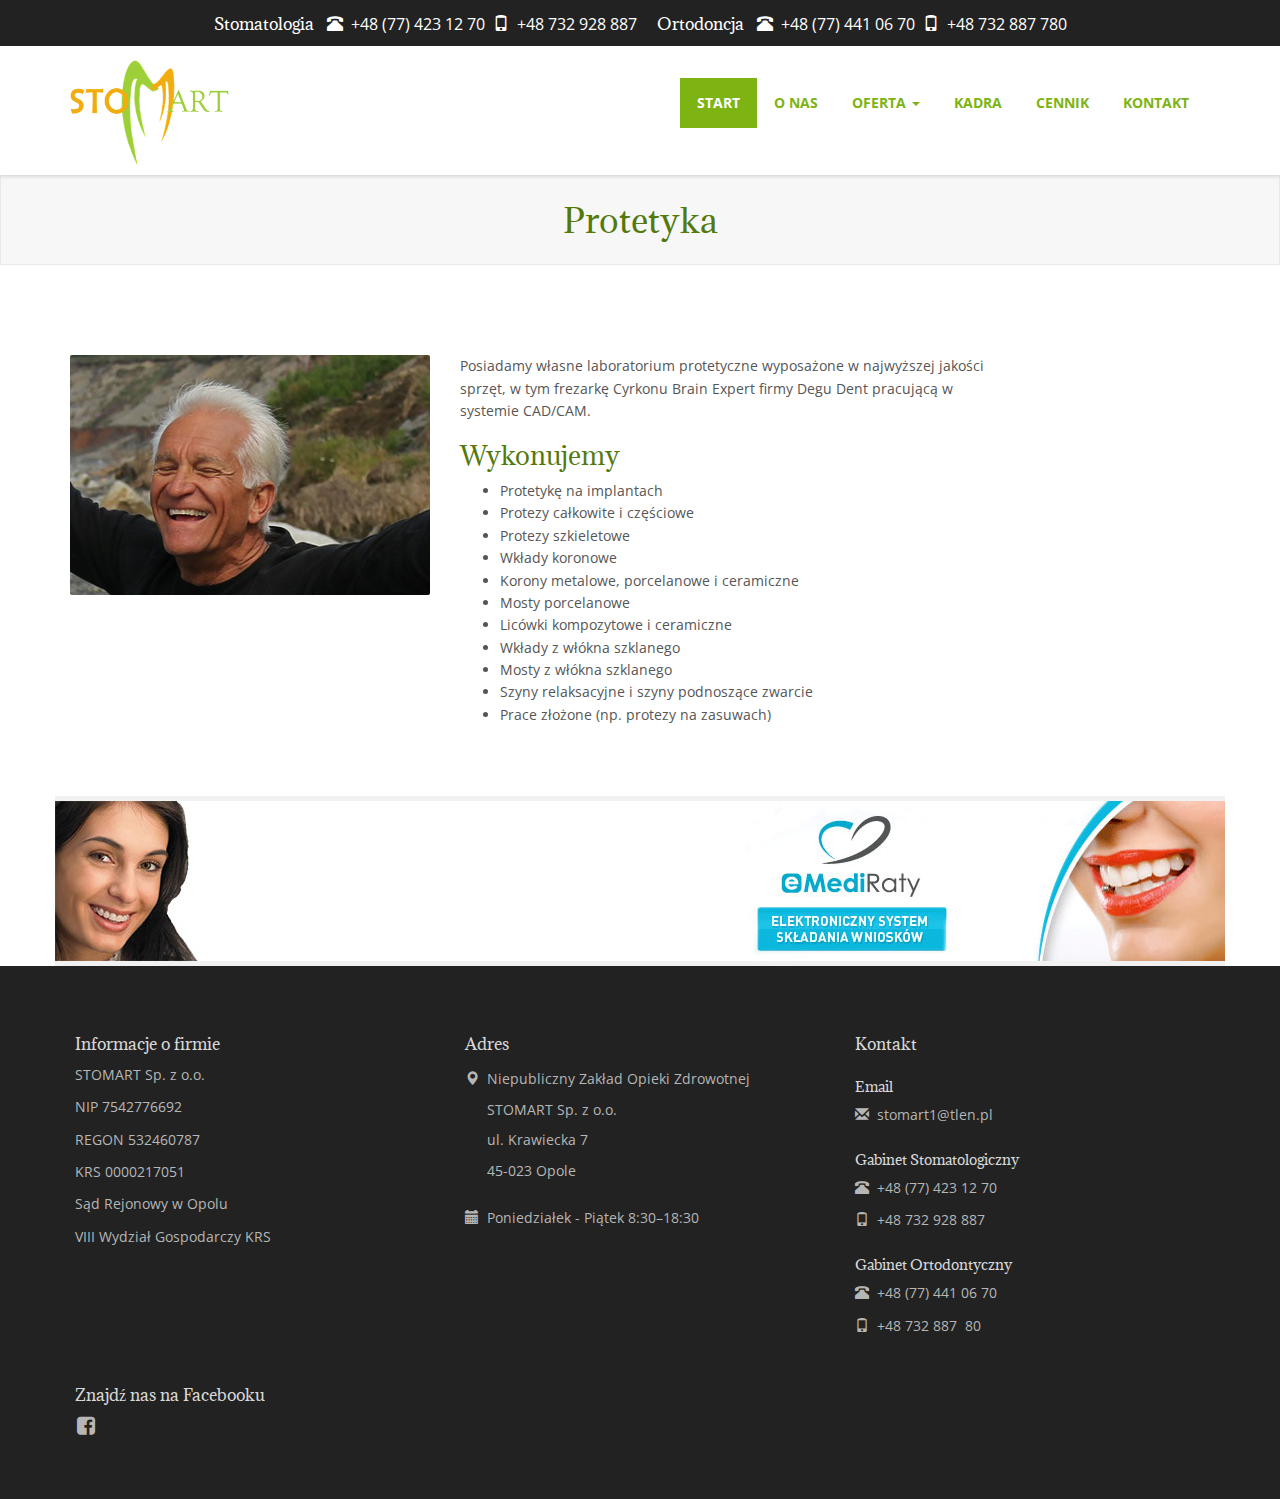
<file: protetyka.html>
<!doctype html>
<html class="no-js" lang="">
    <head>
        <meta charset="utf-8">
        <meta http-equiv="x-ua-compatible" content="ie=edge">
        <title></title>
        <meta name="description" content="">
        <meta name="viewport" content="width=device-width, initial-scale=1">

        <link rel="apple-touch-icon" href="apple-touch-icon.png">
        <!-- Place favicon.ico in the root directory -->

        <link rel="stylesheet" href="vendor/styles/bootstrap-3.3.5-dist/css/bootstrap.min.css">

        <link href='http://fonts.googleapis.com/css?family=Adamina|Open+Sans:400,700' rel='stylesheet' type='text/css'>
        <link rel="stylesheet" href="http://cdn.leafletjs.com/leaflet-0.7.3/leaflet.css" />
        <link rel="stylesheet" href="styles/main.css">
    </head>
    <body>
        <!--[if lt IE 8]>
            <p class="browserupgrade">You are using an <strong>outdated</strong> browser. Please <a href="http://browsehappy.com/">upgrade your browser</a> to improve your experience.</p>
        <![endif]-->

        <!-- Site or application partials -->

          <header class="main-header">
          
            <div class="contact-info">
              <div class="container-fluid">
                <div class="row">
                  <ul>
                    <li>
                      <span class="contact-sub-heading">Stomatologia</span>&nbsp;&nbsp;<span class="glyphicon glyphicon-phone-alt" aria-hidden="true" aria-label='phone number'></span>&nbsp;&nbsp;+48&nbsp;(77)&nbsp;423&nbsp;12&nbsp;70&nbsp;
                       <span class="glyphicon glyphicon-phone" aria-hidden="true" aria-label='phone number'></span>&nbsp;&nbsp;+48&nbsp;732&nbsp;928&nbsp;887
                    </li>
                    <li>
                      <span class="contact-sub-heading">Ortodoncja</span>&nbsp; <span class="glyphicon glyphicon-phone-alt" aria-hidden="true" aria-label='phone number'></span>&nbsp;&nbsp;+48&nbsp;(77)&nbsp;441&nbsp;06&nbsp;70&nbsp;
                      <span class="glyphicon glyphicon-phone" aria-hidden="true" aria-label='phone number'></span>&nbsp;&nbsp;+48&nbsp;732&nbsp;887&nbsp;780
                    </li>
                  </ul>
                </div>
              </div>
            </div>
          
            <nav class="navbar navbar-default navbar-fixed-top">
              <div class="container-fluid">
                <!-- Brand and toggle get grouped for better mobile display -->
          
          
          
                <div class="navbar-header">
                  <button type="button" class="navbar-toggle collapsed" data-toggle="collapse" data-target="#bs-example-navbar-collapse-1" aria-expanded="false">
                    <span class="sr-only">Toggle navigation</span>
                    <span class="icon-bar"></span>
                    <span class="icon-bar"></span>
                    <span class="icon-bar"></span>
                  </button>
                  <a class="navbar-logo" href="/">
                    <img  src='images/stomart-logo.png' alt='logo'>
                  </a>
          
                  <div class="navbar-brand">STOMART</div>
                  <div class="navbar-brand navbar-brand-sm">
                    <a href="/"> STOMART</a>
                  </div>
          
                </div>
          
                <!-- Collect the nav links, forms, and other content for toggling -->
                <div class="navbar-collapse">
                  <ul class="nav navbar-nav navbar-right">
                    <li>
                      <li class="active"><a href="index.html">START <span class="sr-only">(current)</span></a></li>
                    </li>
                    <li>
                      <a href='o.html'>O NAS</a>
                    </li>
                    <li>
                      <a href="#" class="dropdown-toggle" role="button" aria-haspopup="true" aria-expanded="false">
                        OFERTA <span class="caret"></span>
                      </a>
                      <ul class="dropdown-menu">
                        <li><a href="chirurgia.html">Chirurgia</a></li>
                        <li><a href="ortodoncja.html">Ortodoncja</a></li>
                        <li><a href="implanty.html">Implanty</a></li>
                        <li><a href="protetyka.html">Protetyka</a></li>
                        <li><a href="stomatologia-zachowawcza.html">Stomatologia zachowawcza</a></li>
                        <li><a href="stomatologia-dziecięca.html">Stomatologia dziecięca</a></li>
                      </ul>
                    </li>
                    <li>
                      <a href='kadra.html'>KADRA</a>
                    </li>
                    <li>
                      <a href='cennik.html'>CENNIK</a>
                    </li>
                    <li>
                      <a href='kontakt.html'>KONTAKT</a>
                    </li>
                  </ul>
                </div><!-- /.navbar-collapse -->
              </div><!-- /.container-fluid -->
            </nav>
          
          </header>
          <div class="content">
          <div class="section-header">
            <h1>Protetyka</h1>
          </div>
          
          <section class="services container">
            <div class="row">
              <div class=" col-sm-4">
                <img src="images/baby-boomer.jpg" alt="happy elderly man" width="100%">
              </div>
              <div class=" col-sm-6">
                <p>
                  Posiadamy własne laboratorium protetyczne wyposażone w najwyższej jakości sprzęt, w tym frezarkę Cyrkonu Brain Expert firmy Degu Dent pracującą w systemie CAD/CAM.
                </p>
          
          
                <h2>Wykonujemy</h2>
                <ul>
                  <li>
                    Protetykę na implantach
                  </li>
                  <li>
                    Protezy całkowite i częściowe
                  </li>
                  <li>
                    Protezy szkieletowe
                  </li>
                  <li>
                    Wkłady koronowe
                  </li>
                  <li>
                    Korony metalowe, porcelanowe i ceramiczne
                  </li>
                  <li>
                    Mosty porcelanowe
                  </li>
                  <li>
                    Licówki kompozytowe i ceramiczne
                  </li>
                  <li>
                    Wkłady z włókna szklanego
                  </li>
                  <li>
                    Mosty z włókna szklanego
                  </li>
                  <li>
                    Szyny relaksacyjne i szyny podnoszące zwarcie
                  </li>
                  <li>
                    Prace złożone (np. protezy na zasuwach)
                  </li>
                </ul>
              </div>
            </div>
          
          </section>
          </div>

          <a href="https://online.mediraty.pl/index.php?klinikain=1173">
            <div class="container emediarty">
              <img class="hidden-xs" src="images/Zdjęcie-2.jpg"/>
              <img class="pull-right" src="images/eMEDIRATY.jpg" alt="eMEDIRATY" />
            </div>
          </a>

          <footer class="footer">
            <div class="container">
              <div class="row">
                <div class="footer-section col-sm-6 col-md-4">
                  <h4 class="footer-heading">Informacje o firmie</h4>
                    <p>STOMART&nbsp;Sp.&nbsp;z o.o.</p>
                    <p>NIP&nbsp;7542776692</p>
                    <p>REGON&nbsp;532460787</p>
                    <p>KRS&nbsp;0000217051</p>
                    <p>Sąd&nbsp;Rejonowy&nbsp;w&nbsp;Opolu</p>
                    <p>VIII&nbsp;Wydział&nbsp;Gospodarczy&nbsp;KRS</p>
                </div>
          
                <div class="footer-section col-sm-6 col-md-4">
                  <h4 class="footer-heading">Adres</h4>
                  <address>
                    <span class="glyphicon glyphicon-map-marker" aria-hidden="true"></span>&nbsp;&nbsp;Niepubliczny&nbsp;Zakład&nbsp;Opieki&nbsp;Zdrowotnej<br>
                    <span class="glyphicon glyphicon-minus" aria-hidden="true"></span>&nbsp;&nbsp;STOMART&nbsp;Sp.&nbsp;z o.o.<br>
                    <span class="glyphicon glyphicon-minus" aria-hidden="true"></span>&nbsp;&nbsp;ul.&nbsp;Krawiecka&nbsp;7<br>
                    <span class="glyphicon glyphicon-minus" aria-hidden="true"></span>&nbsp;&nbsp;45-023&nbsp;Opole<br>
                  </address>
          
                  <p>
                    <span class="glyphicon glyphicon-calendar" aria-hidden="true"></span>&nbsp;&nbsp;Poniedziałek&nbsp;-&nbsp;Piątek&nbsp;8:30&#x2013;18:30
                  </p>
                </div>
          
                <div class="footer-section col-sm-6 col-md-4">
                  <h4 class="footer-heading">Kontakt</h4>
          
                  <h5 class="footer-heading sub">Email</h5>
                  <p>
                    <span class="glyphicon glyphicon-envelope" aria-hidden="true"></span>&nbsp;&nbsp;stomart1@tlen.pl
                  </p>
                  <h5 class="footer-heading sub">Gabinet Stomatologiczny</h5>
                  <p>
                    <span class="glyphicon glyphicon-phone-alt" aria-hidden="true"></span>&nbsp;&nbsp;+48&nbsp;(77)&nbsp;423&nbsp;12&nbsp;70
                  </p>
                  <p>
                    <span class="glyphicon glyphicon-phone" aria-hidden="true"></span>&nbsp;&nbsp;+48&nbsp;732&nbsp;928&nbsp;887
                  </p>
                  <h5 class="footer-heading sub">Gabinet Ortodontyczny</h5>
                  <p>
                    <span class="glyphicon glyphicon-phone-alt" aria-hidden="true"></span>&nbsp;&nbsp;+48&nbsp;(77)&nbsp;441&nbsp;06&nbsp;70
                  </p>
                  <p>
                    <span class="glyphicon glyphicon-phone" aria-hidden="true"></span>&nbsp;&nbsp;+48&nbsp;732&nbsp;887 &nbsp;80
                  </p>
          
          
                </div>
          
                <div class="footer-section col-sm-6 col-md-3">
                  <h5 class="footer-heading">Znajdź nas na Facebooku</h5>
                  <a class="social-link" href="https://www.facebook.com/pages/STOMART/133272896745587?fref=ts">
                    <span class="icon-facebook" aria-label="facebook"></span>
                  </a>
                </div>
          
              </div>
            </div>
          </footer>

  <!--
        <script src="https://ajax.googleapis.com/ajax/libs/jquery/1.11.3/jquery.min.js"></script>
. -->
        <script src="http://cdn.leafletjs.com/leaflet-0.7.3/leaflet.js"></script>
        <script src="scripts/bundle.js"></script>

        <!-- Google Analytics: change UA-XXXXX-X to be your site's ID. -->
        <!-- <script>
            (function(b,o,i,l,e,r){b.GoogleAnalyticsObject=l;b[l]||(b[l]=
            function(){(b[l].q=b[l].q||[]).push(arguments)});b[l].l=+new Date;
            e=o.createElement(i);r=o.getElementsByTagName(i)[0];
            e.src='https://www.google-analytics.com/analytics.js';
            r.parentNode.insertBefore(e,r)}(window,document,'script','ga'));
            ga('create','UA-XXXXX-X','auto');ga('send','pageview');
        </script> . -->
    </body>
</html>
</file>
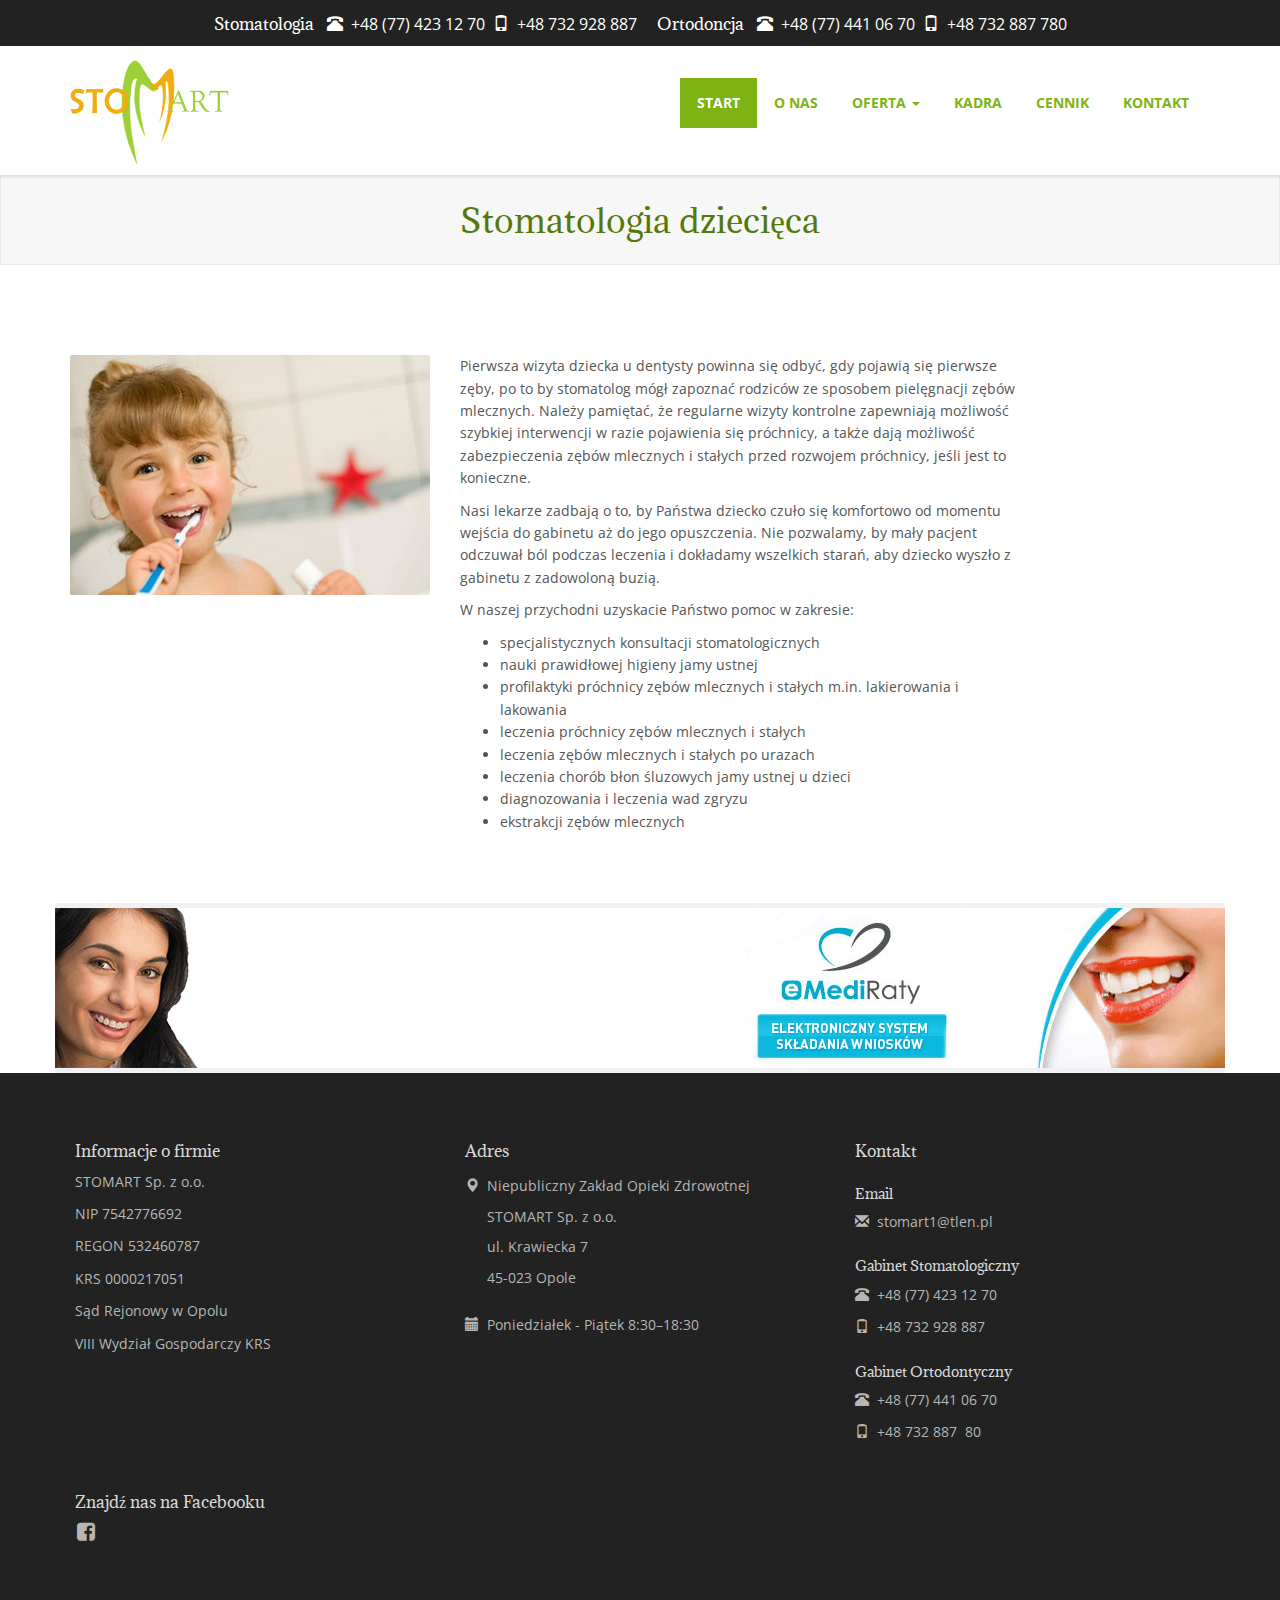
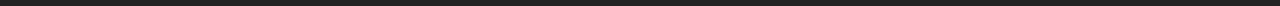
<file: stomatologia-dziecięca.html>
<!doctype html>
<html class="no-js" lang="">
    <head>
        <meta charset="utf-8">
        <meta http-equiv="x-ua-compatible" content="ie=edge">
        <title></title>
        <meta name="description" content="">
        <meta name="viewport" content="width=device-width, initial-scale=1">

        <link rel="apple-touch-icon" href="apple-touch-icon.png">
        <!-- Place favicon.ico in the root directory -->

        <link rel="stylesheet" href="vendor/styles/bootstrap-3.3.5-dist/css/bootstrap.min.css">

        <link href='http://fonts.googleapis.com/css?family=Adamina|Open+Sans:400,700' rel='stylesheet' type='text/css'>
        <link rel="stylesheet" href="http://cdn.leafletjs.com/leaflet-0.7.3/leaflet.css" />
        <link rel="stylesheet" href="styles/main.css">
    </head>
    <body>
        <!--[if lt IE 8]>
            <p class="browserupgrade">You are using an <strong>outdated</strong> browser. Please <a href="http://browsehappy.com/">upgrade your browser</a> to improve your experience.</p>
        <![endif]-->

        <!-- Site or application partials -->

          <header class="main-header">
          
            <div class="contact-info">
              <div class="container-fluid">
                <div class="row">
                  <ul>
                    <li>
                      <span class="contact-sub-heading">Stomatologia</span>&nbsp;&nbsp;<span class="glyphicon glyphicon-phone-alt" aria-hidden="true" aria-label='phone number'></span>&nbsp;&nbsp;+48&nbsp;(77)&nbsp;423&nbsp;12&nbsp;70&nbsp;
                       <span class="glyphicon glyphicon-phone" aria-hidden="true" aria-label='phone number'></span>&nbsp;&nbsp;+48&nbsp;732&nbsp;928&nbsp;887
                    </li>
                    <li>
                      <span class="contact-sub-heading">Ortodoncja</span>&nbsp; <span class="glyphicon glyphicon-phone-alt" aria-hidden="true" aria-label='phone number'></span>&nbsp;&nbsp;+48&nbsp;(77)&nbsp;441&nbsp;06&nbsp;70&nbsp;
                      <span class="glyphicon glyphicon-phone" aria-hidden="true" aria-label='phone number'></span>&nbsp;&nbsp;+48&nbsp;732&nbsp;887&nbsp;780
                    </li>
                  </ul>
                </div>
              </div>
            </div>
          
            <nav class="navbar navbar-default navbar-fixed-top">
              <div class="container-fluid">
                <!-- Brand and toggle get grouped for better mobile display -->
          
          
          
                <div class="navbar-header">
                  <button type="button" class="navbar-toggle collapsed" data-toggle="collapse" data-target="#bs-example-navbar-collapse-1" aria-expanded="false">
                    <span class="sr-only">Toggle navigation</span>
                    <span class="icon-bar"></span>
                    <span class="icon-bar"></span>
                    <span class="icon-bar"></span>
                  </button>
                  <a class="navbar-logo" href="/">
                    <img  src='images/stomart-logo.png' alt='logo'>
                  </a>
          
                  <div class="navbar-brand">STOMART</div>
                  <div class="navbar-brand navbar-brand-sm">
                    <a href="/"> STOMART</a>
                  </div>
          
                </div>
          
                <!-- Collect the nav links, forms, and other content for toggling -->
                <div class="navbar-collapse">
                  <ul class="nav navbar-nav navbar-right">
                    <li>
                      <li class="active"><a href="index.html">START <span class="sr-only">(current)</span></a></li>
                    </li>
                    <li>
                      <a href='o.html'>O NAS</a>
                    </li>
                    <li>
                      <a href="#" class="dropdown-toggle" role="button" aria-haspopup="true" aria-expanded="false">
                        OFERTA <span class="caret"></span>
                      </a>
                      <ul class="dropdown-menu">
                        <li><a href="chirurgia.html">Chirurgia</a></li>
                        <li><a href="ortodoncja.html">Ortodoncja</a></li>
                        <li><a href="implanty.html">Implanty</a></li>
                        <li><a href="protetyka.html">Protetyka</a></li>
                        <li><a href="stomatologia-zachowawcza.html">Stomatologia zachowawcza</a></li>
                        <li><a href="stomatologia-dziecięca.html">Stomatologia dziecięca</a></li>
                      </ul>
                    </li>
                    <li>
                      <a href='kadra.html'>KADRA</a>
                    </li>
                    <li>
                      <a href='cennik.html'>CENNIK</a>
                    </li>
                    <li>
                      <a href='kontakt.html'>KONTAKT</a>
                    </li>
                  </ul>
                </div><!-- /.navbar-collapse -->
              </div><!-- /.container-fluid -->
            </nav>
          
          </header>
          <div class="content">
          <div class="section-header">
            <h1>Stomatologia dziecięca</h1>
          </div>
          
          <section class="services container">
            <div class="row">
              <div class=" col-sm-4">
                <img src="images/child-smile.jpg" alt="doctor" width="100%">
              </div>
              <div class=" col-sm-6">
                <p>
                  Pierwsza wizyta dziecka u dentysty powinna się odbyć, gdy pojawią się pierwsze zęby, po to by stomatolog mógł zapoznać rodziców ze sposobem pielęgnacji zębów mlecznych. Należy pamiętać, że regularne wizyty kontrolne zapewniają możliwość szybkiej interwencji w razie pojawienia się próchnicy, a także dają możliwość zabezpieczenia zębów mlecznych i  stałych przed rozwojem próchnicy, jeśli jest to konieczne.
                </p>
                <p>
                  Nasi lekarze zadbają o to, by Państwa dziecko czuło się komfortowo od momentu wejścia do gabinetu aż do jego opuszczenia. Nie pozwalamy, by mały pacjent odczuwał ból podczas leczenia i dokładamy wszelkich starań, aby dziecko wyszło z gabinetu z zadowoloną buzią.
                </p>
                <p>
                  W naszej przychodni uzyskacie Państwo pomoc w zakresie:
                </p>
                <ul>
                  <li>
                    specjalistycznych konsultacji stomatologicznych
                  </li>
                  <li>
                    nauki prawidłowej higieny jamy ustnej
                  </li>
                  <li>
                    profilaktyki próchnicy zębów mlecznych i stałych m.in. lakierowania i lakowania
                  </li>
                  <li>
                    leczenia próchnicy zębów mlecznych i stałych
                  </li>
                  <li>
                    leczenia zębów mlecznych i stałych po urazach
                  </li>
                  <li>
                    leczenia chorób błon śluzowych jamy ustnej u dzieci
                  </li>
                  <li>
                    diagnozowania i leczenia wad zgryzu
                  </li>
                  <li>
                    ekstrakcji zębów mlecznych
                  </li>
                </ul>
              </div>
            </div>
          
          </section>
          </div>

          <a href="https://online.mediraty.pl/index.php?klinikain=1173">
            <div class="container emediarty">
              <img class="hidden-xs" src="images/Zdjęcie-2.jpg"/>
              <img class="pull-right" src="images/eMEDIRATY.jpg" alt="eMEDIRATY" />
            </div>
          </a>

          <footer class="footer">
            <div class="container">
              <div class="row">
                <div class="footer-section col-sm-6 col-md-4">
                  <h4 class="footer-heading">Informacje o firmie</h4>
                    <p>STOMART&nbsp;Sp.&nbsp;z o.o.</p>
                    <p>NIP&nbsp;7542776692</p>
                    <p>REGON&nbsp;532460787</p>
                    <p>KRS&nbsp;0000217051</p>
                    <p>Sąd&nbsp;Rejonowy&nbsp;w&nbsp;Opolu</p>
                    <p>VIII&nbsp;Wydział&nbsp;Gospodarczy&nbsp;KRS</p>
                </div>
          
                <div class="footer-section col-sm-6 col-md-4">
                  <h4 class="footer-heading">Adres</h4>
                  <address>
                    <span class="glyphicon glyphicon-map-marker" aria-hidden="true"></span>&nbsp;&nbsp;Niepubliczny&nbsp;Zakład&nbsp;Opieki&nbsp;Zdrowotnej<br>
                    <span class="glyphicon glyphicon-minus" aria-hidden="true"></span>&nbsp;&nbsp;STOMART&nbsp;Sp.&nbsp;z o.o.<br>
                    <span class="glyphicon glyphicon-minus" aria-hidden="true"></span>&nbsp;&nbsp;ul.&nbsp;Krawiecka&nbsp;7<br>
                    <span class="glyphicon glyphicon-minus" aria-hidden="true"></span>&nbsp;&nbsp;45-023&nbsp;Opole<br>
                  </address>
          
                  <p>
                    <span class="glyphicon glyphicon-calendar" aria-hidden="true"></span>&nbsp;&nbsp;Poniedziałek&nbsp;-&nbsp;Piątek&nbsp;8:30&#x2013;18:30
                  </p>
                </div>
          
                <div class="footer-section col-sm-6 col-md-4">
                  <h4 class="footer-heading">Kontakt</h4>
          
                  <h5 class="footer-heading sub">Email</h5>
                  <p>
                    <span class="glyphicon glyphicon-envelope" aria-hidden="true"></span>&nbsp;&nbsp;stomart1@tlen.pl
                  </p>
                  <h5 class="footer-heading sub">Gabinet Stomatologiczny</h5>
                  <p>
                    <span class="glyphicon glyphicon-phone-alt" aria-hidden="true"></span>&nbsp;&nbsp;+48&nbsp;(77)&nbsp;423&nbsp;12&nbsp;70
                  </p>
                  <p>
                    <span class="glyphicon glyphicon-phone" aria-hidden="true"></span>&nbsp;&nbsp;+48&nbsp;732&nbsp;928&nbsp;887
                  </p>
                  <h5 class="footer-heading sub">Gabinet Ortodontyczny</h5>
                  <p>
                    <span class="glyphicon glyphicon-phone-alt" aria-hidden="true"></span>&nbsp;&nbsp;+48&nbsp;(77)&nbsp;441&nbsp;06&nbsp;70
                  </p>
                  <p>
                    <span class="glyphicon glyphicon-phone" aria-hidden="true"></span>&nbsp;&nbsp;+48&nbsp;732&nbsp;887 &nbsp;80
                  </p>
          
          
                </div>
          
                <div class="footer-section col-sm-6 col-md-3">
                  <h5 class="footer-heading">Znajdź nas na Facebooku</h5>
                  <a class="social-link" href="https://www.facebook.com/pages/STOMART/133272896745587?fref=ts">
                    <span class="icon-facebook" aria-label="facebook"></span>
                  </a>
                </div>
          
              </div>
            </div>
          </footer>

  <!--
        <script src="https://ajax.googleapis.com/ajax/libs/jquery/1.11.3/jquery.min.js"></script>
. -->
        <script src="http://cdn.leafletjs.com/leaflet-0.7.3/leaflet.js"></script>
        <script src="scripts/bundle.js"></script>

        <!-- Google Analytics: change UA-XXXXX-X to be your site's ID. -->
        <!-- <script>
            (function(b,o,i,l,e,r){b.GoogleAnalyticsObject=l;b[l]||(b[l]=
            function(){(b[l].q=b[l].q||[]).push(arguments)});b[l].l=+new Date;
            e=o.createElement(i);r=o.getElementsByTagName(i)[0];
            e.src='https://www.google-analytics.com/analytics.js';
            r.parentNode.insertBefore(e,r)}(window,document,'script','ga'));
            ga('create','UA-XXXXX-X','auto');ga('send','pageview');
        </script> . -->
    </body>
</html>
</file>
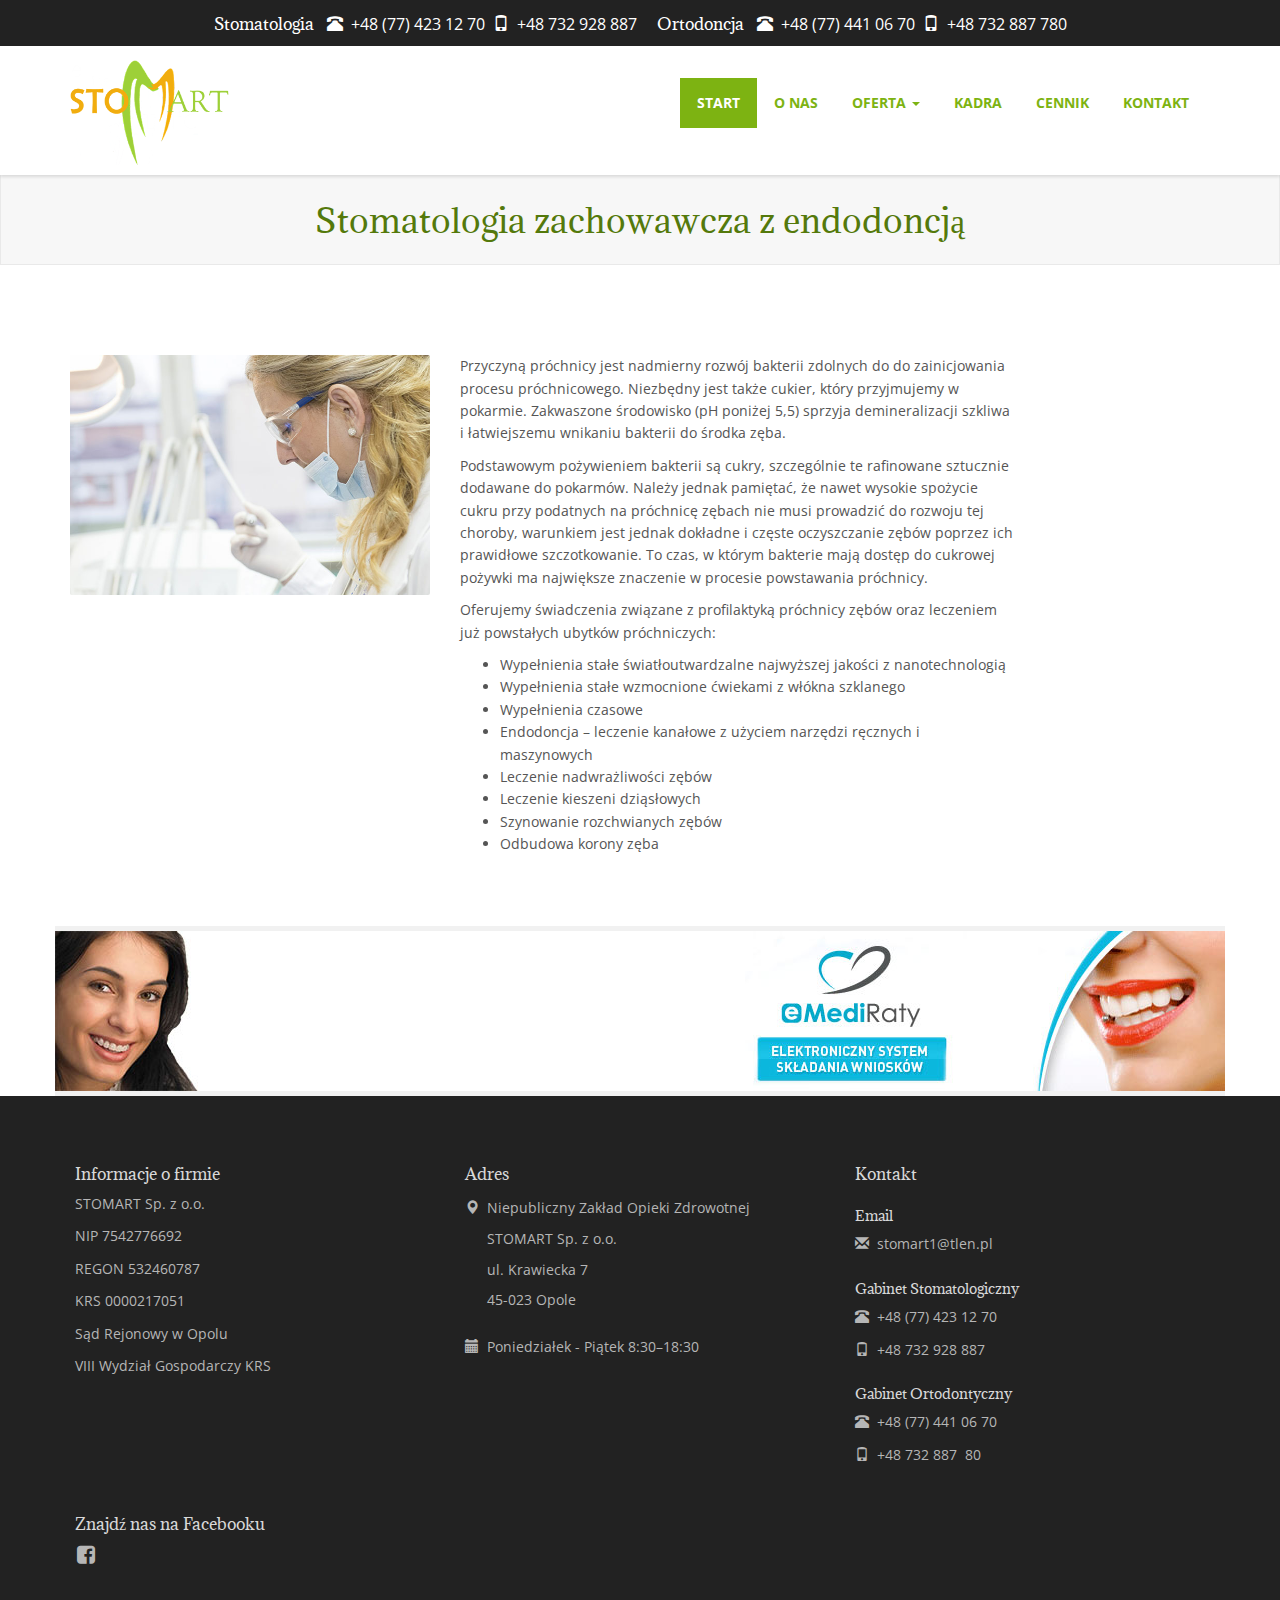
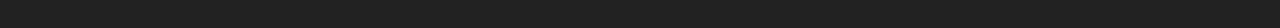
<file: stomatologia-zachowawcza.html>
<!doctype html>
<html class="no-js" lang="">
    <head>
        <meta charset="utf-8">
        <meta http-equiv="x-ua-compatible" content="ie=edge">
        <title></title>
        <meta name="description" content="">
        <meta name="viewport" content="width=device-width, initial-scale=1">

        <link rel="apple-touch-icon" href="apple-touch-icon.png">
        <!-- Place favicon.ico in the root directory -->

        <link rel="stylesheet" href="vendor/styles/bootstrap-3.3.5-dist/css/bootstrap.min.css">

        <link href='http://fonts.googleapis.com/css?family=Adamina|Open+Sans:400,700' rel='stylesheet' type='text/css'>
        <link rel="stylesheet" href="http://cdn.leafletjs.com/leaflet-0.7.3/leaflet.css" />
        <link rel="stylesheet" href="styles/main.css">
    </head>
    <body>
        <!--[if lt IE 8]>
            <p class="browserupgrade">You are using an <strong>outdated</strong> browser. Please <a href="http://browsehappy.com/">upgrade your browser</a> to improve your experience.</p>
        <![endif]-->

        <!-- Site or application partials -->

          <header class="main-header">
          
            <div class="contact-info">
              <div class="container-fluid">
                <div class="row">
                  <ul>
                    <li>
                      <span class="contact-sub-heading">Stomatologia</span>&nbsp;&nbsp;<span class="glyphicon glyphicon-phone-alt" aria-hidden="true" aria-label='phone number'></span>&nbsp;&nbsp;+48&nbsp;(77)&nbsp;423&nbsp;12&nbsp;70&nbsp;
                       <span class="glyphicon glyphicon-phone" aria-hidden="true" aria-label='phone number'></span>&nbsp;&nbsp;+48&nbsp;732&nbsp;928&nbsp;887
                    </li>
                    <li>
                      <span class="contact-sub-heading">Ortodoncja</span>&nbsp; <span class="glyphicon glyphicon-phone-alt" aria-hidden="true" aria-label='phone number'></span>&nbsp;&nbsp;+48&nbsp;(77)&nbsp;441&nbsp;06&nbsp;70&nbsp;
                      <span class="glyphicon glyphicon-phone" aria-hidden="true" aria-label='phone number'></span>&nbsp;&nbsp;+48&nbsp;732&nbsp;887&nbsp;780
                    </li>
                  </ul>
                </div>
              </div>
            </div>
          
            <nav class="navbar navbar-default navbar-fixed-top">
              <div class="container-fluid">
                <!-- Brand and toggle get grouped for better mobile display -->
          
          
          
                <div class="navbar-header">
                  <button type="button" class="navbar-toggle collapsed" data-toggle="collapse" data-target="#bs-example-navbar-collapse-1" aria-expanded="false">
                    <span class="sr-only">Toggle navigation</span>
                    <span class="icon-bar"></span>
                    <span class="icon-bar"></span>
                    <span class="icon-bar"></span>
                  </button>
                  <a class="navbar-logo" href="/">
                    <img  src='images/stomart-logo.png' alt='logo'>
                  </a>
          
                  <div class="navbar-brand">STOMART</div>
                  <div class="navbar-brand navbar-brand-sm">
                    <a href="/"> STOMART</a>
                  </div>
          
                </div>
          
                <!-- Collect the nav links, forms, and other content for toggling -->
                <div class="navbar-collapse">
                  <ul class="nav navbar-nav navbar-right">
                    <li>
                      <li class="active"><a href="index.html">START <span class="sr-only">(current)</span></a></li>
                    </li>
                    <li>
                      <a href='o.html'>O NAS</a>
                    </li>
                    <li>
                      <a href="#" class="dropdown-toggle" role="button" aria-haspopup="true" aria-expanded="false">
                        OFERTA <span class="caret"></span>
                      </a>
                      <ul class="dropdown-menu">
                        <li><a href="chirurgia.html">Chirurgia</a></li>
                        <li><a href="ortodoncja.html">Ortodoncja</a></li>
                        <li><a href="implanty.html">Implanty</a></li>
                        <li><a href="protetyka.html">Protetyka</a></li>
                        <li><a href="stomatologia-zachowawcza.html">Stomatologia zachowawcza</a></li>
                        <li><a href="stomatologia-dziecięca.html">Stomatologia dziecięca</a></li>
                      </ul>
                    </li>
                    <li>
                      <a href='kadra.html'>KADRA</a>
                    </li>
                    <li>
                      <a href='cennik.html'>CENNIK</a>
                    </li>
                    <li>
                      <a href='kontakt.html'>KONTAKT</a>
                    </li>
                  </ul>
                </div><!-- /.navbar-collapse -->
              </div><!-- /.container-fluid -->
            </nav>
          
          </header>
          <div class="content">
          <div class="section-header">
            <h1>Stomatologia zachowawcza z endodoncją</h1>
          </div>
          
          <section class="services container">
            <div class="row">
              <div class=" col-sm-4">
                <img src="images/doctor.jpg" alt="child brushing teeth" width="100%">
              </div>
              <div class=" col-sm-6">
                <p>
                  Przyczyną próchnicy jest nadmierny rozwój bakterii zdolnych do do zainicjowania procesu
                  próchnicowego. Niezbędny jest także cukier, który przyjmujemy w pokarmie.
                  Zakwaszone środowisko (pH poniżej 5,5) sprzyja demineralizacji szkliwa i
                  łatwiejszemu wnikaniu bakterii do środka zęba.
                </p>
          
                <p>
                  Podstawowym pożywieniem bakterii są cukry, szczególnie te rafinowane sztucznie
                  dodawane do pokarmów. Należy jednak pamiętać, że nawet wysokie spożycie cukru przy
                  podatnych na próchnicę zębach nie musi prowadzić do rozwoju tej choroby, warunkiem
                  jest jednak dokładne i częste oczyszczanie zębów poprzez ich prawidłowe szczotkowanie.
                  To czas, w którym bakterie mają dostęp do cukrowej pożywki ma największe znaczenie
                  w procesie powstawania próchnicy.
                </p>
          
                <p>
                  Oferujemy świadczenia związane z profilaktyką próchnicy zębów oraz leczeniem już powstałych ubytków próchniczych:
                </p>
                
                <ul>
                  <li>
                    Wypełnienia stałe światłoutwardzalne najwyższej jakości z nanotechnologią
                  </li>
                  <li>
                    Wypełnienia stałe wzmocnione ćwiekami z włókna szklanego
                  </li>
                  <li>
                    Wypełnienia czasowe
                  </li>
                  <li>
                    Endodoncja – leczenie kanałowe z użyciem narzędzi ręcznych i maszynowych
                  </li>
                  <li>
                    Leczenie nadwrażliwości zębów
                  </li>
                  <li>
                    Leczenie kieszeni dziąsłowych
                  </li>
                  <li>
                    Szynowanie rozchwianych zębów
                  </li>
                  <li>
                    Odbudowa korony zęba
                  </li>
                </ul>
              </div>
            </div>
          
          </section>
          </div>

          <a href="https://online.mediraty.pl/index.php?klinikain=1173">
            <div class="container emediarty">
              <img class="hidden-xs" src="images/Zdjęcie-2.jpg"/>
              <img class="pull-right" src="images/eMEDIRATY.jpg" alt="eMEDIRATY" />
            </div>
          </a>

          <footer class="footer">
            <div class="container">
              <div class="row">
                <div class="footer-section col-sm-6 col-md-4">
                  <h4 class="footer-heading">Informacje o firmie</h4>
                    <p>STOMART&nbsp;Sp.&nbsp;z o.o.</p>
                    <p>NIP&nbsp;7542776692</p>
                    <p>REGON&nbsp;532460787</p>
                    <p>KRS&nbsp;0000217051</p>
                    <p>Sąd&nbsp;Rejonowy&nbsp;w&nbsp;Opolu</p>
                    <p>VIII&nbsp;Wydział&nbsp;Gospodarczy&nbsp;KRS</p>
                </div>
          
                <div class="footer-section col-sm-6 col-md-4">
                  <h4 class="footer-heading">Adres</h4>
                  <address>
                    <span class="glyphicon glyphicon-map-marker" aria-hidden="true"></span>&nbsp;&nbsp;Niepubliczny&nbsp;Zakład&nbsp;Opieki&nbsp;Zdrowotnej<br>
                    <span class="glyphicon glyphicon-minus" aria-hidden="true"></span>&nbsp;&nbsp;STOMART&nbsp;Sp.&nbsp;z o.o.<br>
                    <span class="glyphicon glyphicon-minus" aria-hidden="true"></span>&nbsp;&nbsp;ul.&nbsp;Krawiecka&nbsp;7<br>
                    <span class="glyphicon glyphicon-minus" aria-hidden="true"></span>&nbsp;&nbsp;45-023&nbsp;Opole<br>
                  </address>
          
                  <p>
                    <span class="glyphicon glyphicon-calendar" aria-hidden="true"></span>&nbsp;&nbsp;Poniedziałek&nbsp;-&nbsp;Piątek&nbsp;8:30&#x2013;18:30
                  </p>
                </div>
          
                <div class="footer-section col-sm-6 col-md-4">
                  <h4 class="footer-heading">Kontakt</h4>
          
                  <h5 class="footer-heading sub">Email</h5>
                  <p>
                    <span class="glyphicon glyphicon-envelope" aria-hidden="true"></span>&nbsp;&nbsp;stomart1@tlen.pl
                  </p>
                  <h5 class="footer-heading sub">Gabinet Stomatologiczny</h5>
                  <p>
                    <span class="glyphicon glyphicon-phone-alt" aria-hidden="true"></span>&nbsp;&nbsp;+48&nbsp;(77)&nbsp;423&nbsp;12&nbsp;70
                  </p>
                  <p>
                    <span class="glyphicon glyphicon-phone" aria-hidden="true"></span>&nbsp;&nbsp;+48&nbsp;732&nbsp;928&nbsp;887
                  </p>
                  <h5 class="footer-heading sub">Gabinet Ortodontyczny</h5>
                  <p>
                    <span class="glyphicon glyphicon-phone-alt" aria-hidden="true"></span>&nbsp;&nbsp;+48&nbsp;(77)&nbsp;441&nbsp;06&nbsp;70
                  </p>
                  <p>
                    <span class="glyphicon glyphicon-phone" aria-hidden="true"></span>&nbsp;&nbsp;+48&nbsp;732&nbsp;887 &nbsp;80
                  </p>
          
          
                </div>
          
                <div class="footer-section col-sm-6 col-md-3">
                  <h5 class="footer-heading">Znajdź nas na Facebooku</h5>
                  <a class="social-link" href="https://www.facebook.com/pages/STOMART/133272896745587?fref=ts">
                    <span class="icon-facebook" aria-label="facebook"></span>
                  </a>
                </div>
          
              </div>
            </div>
          </footer>

  <!--
        <script src="https://ajax.googleapis.com/ajax/libs/jquery/1.11.3/jquery.min.js"></script>
. -->
        <script src="http://cdn.leafletjs.com/leaflet-0.7.3/leaflet.js"></script>
        <script src="scripts/bundle.js"></script>

        <!-- Google Analytics: change UA-XXXXX-X to be your site's ID. -->
        <!-- <script>
            (function(b,o,i,l,e,r){b.GoogleAnalyticsObject=l;b[l]||(b[l]=
            function(){(b[l].q=b[l].q||[]).push(arguments)});b[l].l=+new Date;
            e=o.createElement(i);r=o.getElementsByTagName(i)[0];
            e.src='https://www.google-analytics.com/analytics.js';
            r.parentNode.insertBefore(e,r)}(window,document,'script','ga'));
            ga('create','UA-XXXXX-X','auto');ga('send','pageview');
        </script> . -->
    </body>
</html>
</file>
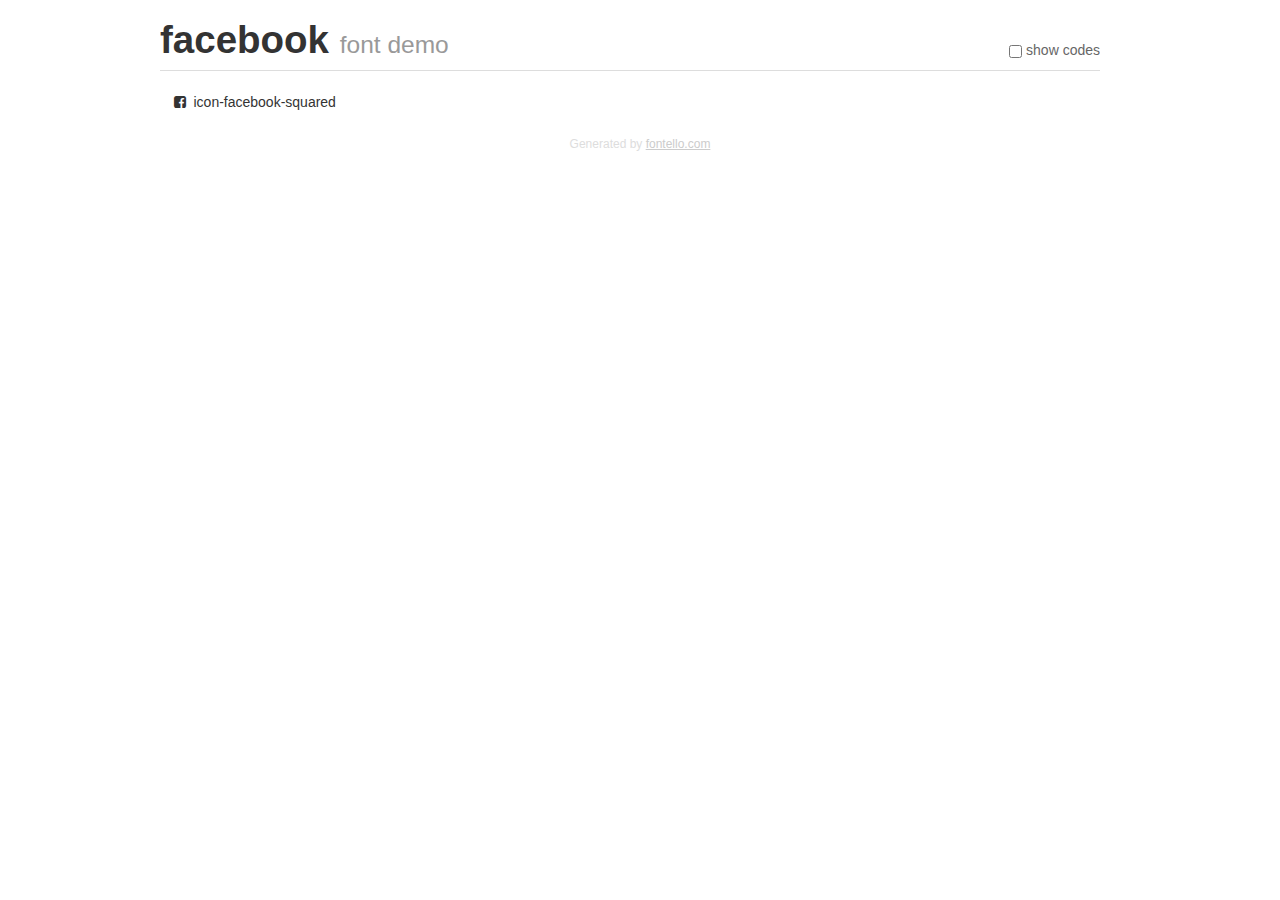
<file: fonts/fontello-aa9f3944/demo.html>
<!DOCTYPE html>
<html>
  <head><!--[if lt IE 9]><script language="javascript" type="text/javascript" src="//html5shim.googlecode.com/svn/trunk/html5.js"></script><![endif]-->
    <meta charset="UTF-8"><style>/*
 * Bootstrap v2.2.1
 *
 * Copyright 2012 Twitter, Inc
 * Licensed under the Apache License v2.0
 * http://www.apache.org/licenses/LICENSE-2.0
 *
 * Designed and built with all the love in the world @twitter by @mdo and @fat.
 */
.clearfix {
  *zoom: 1;
}
.clearfix:before,
.clearfix:after {
  display: table;
  content: "";
  line-height: 0;
}
.clearfix:after {
  clear: both;
}
html {
  font-size: 100%;
  -webkit-text-size-adjust: 100%;
  -ms-text-size-adjust: 100%;
}
a:focus {
  outline: thin dotted #333;
  outline: 5px auto -webkit-focus-ring-color;
  outline-offset: -2px;
}
a:hover,
a:active {
  outline: 0;
}
button,
input,
select,
textarea {
  margin: 0;
  font-size: 100%;
  vertical-align: middle;
}
button,
input {
  *overflow: visible;
  line-height: normal;
}
button::-moz-focus-inner,
input::-moz-focus-inner {
  padding: 0;
  border: 0;
}
body {
  margin: 0;
  font-family: "Helvetica Neue", Helvetica, Arial, sans-serif;
  font-size: 14px;
  line-height: 20px;
  color: #333;
  background-color: #fff;
}
a {
  color: #08c;
  text-decoration: none;
}
a:hover {
  color: #005580;
  text-decoration: underline;
}
.row {
  margin-left: -20px;
  *zoom: 1;
}
.row:before,
.row:after {
  display: table;
  content: "";
  line-height: 0;
}
.row:after {
  clear: both;
}
[class*="span"] {
  float: left;
  min-height: 1px;
  margin-left: 20px;
}
.container,
.navbar-static-top .container,
.navbar-fixed-top .container,
.navbar-fixed-bottom .container {
  width: 940px;
}
.span12 {
  width: 940px;
}
.span11 {
  width: 860px;
}
.span10 {
  width: 780px;
}
.span9 {
  width: 700px;
}
.span8 {
  width: 620px;
}
.span7 {
  width: 540px;
}
.span6 {
  width: 460px;
}
.span5 {
  width: 380px;
}
.span4 {
  width: 300px;
}
.span3 {
  width: 220px;
}
.span2 {
  width: 140px;
}
.span1 {
  width: 60px;
}
[class*="span"].pull-right,
.row-fluid [class*="span"].pull-right {
  float: right;
}
.container {
  margin-right: auto;
  margin-left: auto;
  *zoom: 1;
}
.container:before,
.container:after {
  display: table;
  content: "";
  line-height: 0;
}
.container:after {
  clear: both;
}
p {
  margin: 0 0 10px;
}
.lead {
  margin-bottom: 20px;
  font-size: 21px;
  font-weight: 200;
  line-height: 30px;
}
small {
  font-size: 85%;
}
h1 {
  margin: 10px 0;
  font-family: inherit;
  font-weight: bold;
  line-height: 20px;
  color: inherit;
  text-rendering: optimizelegibility;
}
h1 small {
  font-weight: normal;
  line-height: 1;
  color: #999;
}
h1 {
  line-height: 40px;
}
h1 {
  font-size: 38.5px;
}
h1 small {
  font-size: 24.5px;
}
body {
  margin-top: 90px;
}
.header {
  position: fixed;
  top: 0;
  left: 50%;
  margin-left: -480px;
  background-color: #fff;
  border-bottom: 1px solid #ddd;
  padding-top: 10px;
  z-index: 10;
}
.footer {
  color: #ddd;
  font-size: 12px;
  text-align: center;
  margin-top: 20px;
}
.footer a {
  color: #ccc;
  text-decoration: underline;
}
.the-icons {
  font-size: 14px;
  line-height: 24px;
}
.switch {
  position: absolute;
  right: 0;
  bottom: 10px;
  color: #666;
}
.switch input {
  margin-right: 0.3em;
}
.codesOn .i-name {
  display: none;
}
.codesOn .i-code {
  display: inline;
}
.i-code {
  display: none;
}
@font-face {
      font-family: 'facebook';
      src: url('./font/facebook.eot?55007494');
      src: url('./font/facebook.eot?55007494#iefix') format('embedded-opentype'),
           url('./font/facebook.woff?55007494') format('woff'),
           url('./font/facebook.ttf?55007494') format('truetype'),
           url('./font/facebook.svg?55007494#facebook') format('svg');
      font-weight: normal;
      font-style: normal;
    }
     
     
    .demo-icon
    {
      font-family: "facebook";
      font-style: normal;
      font-weight: normal;
      speak: none;
     
      display: inline-block;
      text-decoration: inherit;
      width: 1em;
      margin-right: .2em;
      text-align: center;
      /* opacity: .8; */
     
      /* For safety - reset parent styles, that can break glyph codes*/
      font-variant: normal;
      text-transform: none;
     
      /* fix buttons height, for twitter bootstrap */
      line-height: 1em;
     
      /* Animation center compensation - margins should be symmetric */
      /* remove if not needed */
      margin-left: .2em;
     
      /* You can be more comfortable with increased icons size */
      /* font-size: 120%; */
     
      /* Font smoothing. That was taken from TWBS */
      -webkit-font-smoothing: antialiased;
      -moz-osx-font-smoothing: grayscale;
     
      /* Uncomment for 3D effect */
      /* text-shadow: 1px 1px 1px rgba(127, 127, 127, 0.3); */
    }
     </style>
    <link rel="stylesheet" href="css/animation.css"><!--[if IE 7]><link rel="stylesheet" href="css/facebook-ie7.css"><![endif]-->
    <script>
      function toggleCodes(on) {
        var obj = document.getElementById('icons');
        
        if (on) {
          obj.className += ' codesOn';
        } else {
          obj.className = obj.className.replace(' codesOn', '');
        }
      }
      
    </script>
  </head>
  <body>
    <div class="container header">
      <h1>
        facebook
         <small>font demo</small>
      </h1>
      <label class="switch">
        <input type="checkbox" onclick="toggleCodes(this.checked)">show codes
      </label>
    </div>
    <div id="icons" class="container">
      <div class="row">
        <div title="Code: 0xe800" class="the-icons span3"><i class="demo-icon icon-facebook-squared">&#xe800;</i> <span class="i-name">icon-facebook-squared</span><span class="i-code">0xe800</span></div>
      </div>
    </div>
    <div class="container footer">Generated by <a href="http://fontello.com">fontello.com</a></div>
  </body>
</html>
</file>
<file: styles/main.css>
@charset "UTF-8";
body {
  color: #555555;
  font-family: "Open Sans", sans-serif;
  line-height: 1.6;
  min-width: 320px;
  overflow-x: hidden;
  position: absolute;
  left: 0;
  right: 0; }

h1, h2, h3, h4, h5, h6 {
  color: #54790B;
  font-family: "Adamina", serif; }

h1 {
  font-size: 33px; }

h2 {
  font-size: 25px; }

h3 {
  font-size: 21px; }

h4 {
  font-size: 21px; }

.section-header {
  background-color: #F7F7F7;
  border-style: solid;
  border-color: #E9E9E9;
  border-width: 0 1px 1px;
  padding: 15px;
  margin-bottom: 90px;
  text-align: center; }

.sub-header {
  margin-bottom: 15px; }
  .sub-header + ul {
    padding-left: 15px; }

.row {
  margin-bottom: 60px; }

.content {
  margin-top: 45px; }
  @media (min-width: 768px) {
    .content {
      margin-top: 168px; } }
  .content .content-left {
    margin-bottom: 60px; }
  @media (min-width: 992px) {
    .content .content-right > h2 {
      margin-top: 0;
      margin-bottom: 15px; } }

a {
  border-radius: 0 !important;
  transition: background-color 0.4s, color 0.4s; }
  a:hover, a:focus {
    color: #7DB312 !important; }

.navbar-nav > .active > a, .active {
  background: #7DB312 !important;
  color: #fff !important; }
  .navbar-nav > .active > a:hover, .navbar-nav > .active > a:focus, .active:hover, .active:focus {
    color: #fff !important; }

.btn, .navbar-default .navbar-nav > li > a {
  color: #7DB312; }

.features .btn {
  font-weight: 700 !important;
  padding-left: 0;
  padding: 0;
  border-bottom: 1px solid #7DB312; }
  .features .btn:hover {
    background-color: #7DB312;
    color: #fff !important; }

.emediarty {
  border-top: 5px solid #f1f1f1;
  border-bottom: 5px solid #f1f1f1;
  padding: 0; }
  .emediarty img:last-child {
    width: 100%; }
    @media (min-width: 768px) {
      .emediarty img:last-child {
        width: 480px; } }

.services img {
  border-radius: 2px;
  margin-bottom: 60px; }

@font-face {
  font-family: 'facebook';
  src: url("../fonts/facebook.eot");
  src: url("../fonts/facebook.eot") format("embedded-opentype"), url("../fonts/facebook.woff") format("woff"), url("../fonts/facebook.ttf") format("truetype"), url("../fonts/facebook.svg?40734275#facebook") format("svg");
  font-weight: normal;
  font-style: normal; }

.icon-facebook:before {
  content: '\e800';
  /* '' */
  font-family: "facebook";
  font-style: normal;
  font-weight: normal;
  font-size: 21px;
  speak: none;
  display: inline-block;
  text-decoration: inherit;
  width: 1em;
  margin-right: .2em;
  text-align: center;
  /* opacity: .8; */
  /* For safety - reset parent styles, that can break glyph codes*/
  font-variant: normal;
  text-transform: none;
  /* fix buttons height, for twitter bootstrap */
  line-height: 1em;
  /* Animation center compensation - margins should be symmetric */
  /* remove if not needed */
  /* you can be more comfortable with increased icons size */
  /* font-size: 120%; */
  /* Font smoothing. That was taken from TWBS */
  -webkit-font-smoothing: antialiased;
  -moz-osx-font-smoothing: grayscale;
  /* Uncomment for 3D effect */
  /* text-shadow: 1px 1px 1px rgba(127, 127, 127, 0.3); */ }

.footer {
  background-color: #222222;
  color: #B6B6B6;
  padding: 15px; }
  @media (min-width: 768px) {
    .footer {
      padding: 60px 60px 30px 60px; } }
  .footer .footer-section {
    margin-bottom: 30px; }
    .footer .footer-section .glyphicon-minus {
      color: #222222; }
    .footer .footer-section .footer-heading {
      color: #D8D8D8;
      font-size: 16px; }
    .footer .footer-section .sub {
      font-size: 14px;
      margin-top: 25px; }
  .footer .row {
    margin-bottom: 0; }
  .footer address {
    line-height: 2.2; }
  .footer .social-link, .footer .social-link:hover, .footer .social-link:active, .footer .social-link:focus .social-link:visited {
    color: #B6B6B6 !important; }

.main-header .navbar {
  border: none;
  border-radius: 0;
  box-shadow: rgba(0, 0, 0, 0.11765) 0px 2px 3px;
  margin: 0;
  font-weight: 700;
  height: 45px;
  position: absolute; }
  .main-header .navbar li {
    padding: 2px 0; }
  @media (min-width: 768px) {
    .main-header .navbar {
      height: 125px;
      padding: 10px 0;
      top: 43px; }
      .main-header .navbar li {
        padding: 0 2px; } }

.main-header .navbar-default {
  background-color: #fff;
  box-shadow: rgba(0, 0, 0, 0.11765) 0px 2px 3px;
  position: fixed; }
  @media (min-width: 768px) {
    .main-header .navbar-default {
      position: absolute; } }

.main-header .navbar-nav > li > .dropdown-menu a:hover, .main-header .navbar-default a:hover {
  background-color: #7DB312 !important;
  color: #fff !important; }

.main-header .navbar-default .navbar-brand {
  font-size: 21px;
  height: 50px;
  line-height: 20px;
  padding: 15px 15px;
  padding-left: 0; }
  @media (min-width: 768px) {
    .main-header .navbar-default .navbar-brand {
      display: none; } }

.main-header .navbar-default .navbar-brand-sm {
  display: none;
  margin: 0;
  padding-left: 15px; }
  .main-header .navbar-default .navbar-brand-sm a {
    color: #7DB312; }
    .main-header .navbar-default .navbar-brand-sm a:hover, .main-header .navbar-default .navbar-brand-sm a:focus, .main-header .navbar-default .navbar-brand-sm a:active, .main-header .navbar-default .navbar-brand-sm a:visited {
      color: #7DB312;
      text-decoration: none;
      background: none !important; }

.main-header .navbar-default .navbar-logo {
  display: none; }
  .main-header .navbar-default .navbar-logo img {
    width: 159px;
    height: 105px; }
  .main-header .navbar-default .navbar-logo:hover, .main-header .navbar-default .navbar-logo:focus, .main-header .navbar-default .navbar-logo:active, .main-header .navbar-default .navbar-logo:visited {
    background: none !important; }
  @media (min-width: 768px) {
    .main-header .navbar-default .navbar-logo {
      display: inline-block; } }

.main-header .navbar-nav > li > .dropdown-menu {
  background-color: #fff;
  border-radius: 0;
  box-shadow: none;
  float: none;
  padding: 0;
  position: static; }
  @media (min-width: 768px) {
    .main-header .navbar-nav > li > .dropdown-menu {
      border-radius: 2px;
      box-shadow: 0 6px 12px rgba(0, 0, 0, 0.175);
      float: none;
      opacity: 0;
      position: absolute;
      -webkit-transform: scale(0);
      transform: scale(0);
      -webkit-transform-origin: 75% top;
      transform-origin: 75% top; }
      .main-header .navbar-nav > li > .dropdown-menu li {
        padding: 0; } }
  .main-header .navbar-nav > li > .dropdown-menu a {
    color: #7DB312 !important;
    padding: 5px 20px; }

.main-header .navbar-header .navbar-toggle {
  color: #fff;
  background-color: #7DB312;
  float: left;
  margin: 8px 15px;
  height: 34px;
  padding: 0 10px; }
  .main-header .navbar-header .navbar-toggle:hover {
    background-color: #239D4B; }
  .main-header .navbar-header .navbar-toggle:active, .main-header .navbar-header .navbar-toggle:focus {
    background-color: #1C7E3C;
    box-shadow: inset 0 3px 5px rgba(0, 0, 0, 0.125); }
  .main-header .navbar-header .navbar-toggle .icon-bar {
    background-color: #fff;
    border-radius: 1px;
    height: 2px;
    width: 22px;
    position: relative;
    display: block;
    content: ''; }

@media (min-width: 768px) {
  .main-header .container-fluid {
    position: relative;
    width: 750px; } }

@media (min-width: 992px) {
  .main-header .container-fluid {
    width: 970px; } }

@media (min-width: 1200px) {
  .main-header .container-fluid {
    width: 1170px; } }

.main-header .navbar-collapse {
  background-color: #fff;
  border-top: 1px solid #E9E9E9;
  border-bottom: 1px solid #E9E9E9;
  box-shadow: rgba(0, 0, 0, 0.11765) 0px 2px 3px;
  display: none;
  height: auto !important;
  padding: 0;
  -webkit-transform: translateY(-200%);
  transform: translateY(-200%);
  -webkit-transform-origin: 20px top;
  transform-origin: 20px top;
  overflow-x: auto;
  max-height: 640px; }
  @media (min-width: 768px) {
    .main-header .navbar-collapse {
      box-shadow: none;
      border: none;
      display: block;
      -webkit-transform: translateY(0);
      transform: translateY(0);
      overflow-x: visible;
      position: relative;
      top: 18px;
      float: right; } }

.main-header .navbar-nav {
  background-color: #fff;
  margin: 0;
  width: 100%; }
  @media (min-width: 768px) {
    .main-header .navbar-nav {
      width: auto; } }
  .main-header .navbar-nav li {
    -webkit-transform: translateX(-300%);
    transform: translateX(-300%); }
    @media (min-width: 768px) {
      .main-header .navbar-nav li {
        width: auto;
        -webkit-transform: translateX(0);
        transform: translateX(0); } }

.contact-info {
  background-color: #222222;
  color: #fff;
  display: none;
  height: 46px;
  line-height: 2;
  padding: 8px 10px 10px 10px; }
  @media (min-width: 768px) {
    .contact-info {
      display: block;
      position: absolute;
      top: 0;
      left: 0;
      right: 0; } }
  .contact-info ul {
    padding: 0 10px;
    margin-bottom: 0;
    list-style: none;
    text-align: center; }
  .contact-info li {
    display: inline-block;
    font-size: 13px;
    padding-bottom: 0; }
    .contact-info li:first-child {
      padding-right: 16px; }
    .contact-info li span {
      font-size: 12px; }
    @media (min-width: 992px) {
      .contact-info li {
        font-size: 16px; }
        .contact-info li span {
          font-size: 16px; } }
  .contact-info .row {
    margin: 0; }

.about-img {
  border-radius: 2px;
  width: 100%; }

.leading {
  font-size: 33px;
  text-align: center;
  border-bottom: 5px solid #f1f1f1;
  border-top: 5px solid #f1f1f1;
  padding: 15px 0;
  margin-left: 15px;
  margin-right: 15px;
  color: #54790B; }

.features > .leading {
  margin-top: 60px;
  margin-bottom: 60px; }

.contact-form {
  margin-bottom: 60px; }
  .contact-form button {
    background-color: #7DB312;
    border-radius: 2px;
    color: #fff;
    border-color: #689411 !important;
    width: 100%;
    font-weight: 700; }
    @media (min-width: 768px) {
      .contact-form button {
        width: auto; } }
    .contact-form button:active {
      background-color: #50710F !important; }
    .contact-form button:hover, .contact-form button:focus {
      background-color: #6B9813 !important;
      color: #fff !important; }
    .contact-form button:hover, .contact-form button:focus, .contact-form button:active {
      box-shadow: inset 0 3px 5px rgba(0, 0, 0, 0.125);
      color: #fff !important; }
  .contact-form .form-control {
    border-radius: 2px !important; }
    .contact-form .form-control:hover, .contact-form .form-control:focus, .contact-form .form-control:active {
      border-color: #7DB312; }

.contact-details .glyphicon-minus {
  color: #fff; }

.contact-details .comms h3 {
  margin-bottom: 5px; }

.contact-details .comms > div {
  margin-bottom: 15px; }

.contact-details #map {
  height: 300px;
  margin-bottom: 30px;
  border-radius: 2px; }

.contact-details .social-link, .contact-details .social-link:hover, .contact-details .social-link:active, .contact-details .social-link:focus .social-link:visited {
  color: #4C67A1 !important; }

.contact-details .address {
  margin-bottom: 90px; }
  .contact-details .address > div:last-child {
    padding: 0; }

.contact-sub-heading {
  font-family: "Adamina", serif;
  font-size: 16px;
  margin-top: 0;
  margin-right: 5px; }

.contact-form .sub-header, .contact-details .sub-header {
  text-align: center;
  border-bottom: 5px solid #f1f1f1;
  border-top: 5px solid #f1f1f1;
  padding: 15px;
  margin: 0 0 50px 0; }

.features .row {
  margin-left: 0;
  margin-right: 0; }

.features .feature-section {
  margin-bottom: 20px;
  opacity: 0; }
  .features .feature-section > div {
    border-radius: 0 0 2px 2px;
    background-color: #F7F7F7;
    border-style: solid;
    border-color: #E9E9E9;
    border-width: 0 1px 1px;
    padding-top: 15px;
    padding-bottom: 15px; }
  .features .feature-section img {
    border-radius: 2px 2px 0 0;
    margin-top: 20px;
    width: 100%;
    vertical-align: middle; }
    @media (min-width: 768px) {
      .features .feature-section img {
        margin-right: 15px;
        width: 100%;
        vertical-align: middle; } }
    @media (min-width: 992px) {
      .features .feature-section img {
        width: 100%; } }

.features .feature-row-1 h3, .features .feature-row-1 p, .features .feature-row-1 footer, .features .feature-row-2 h3, .features .feature-row-2 p, .features .feature-row-2 footer {
  padding-left: 15px;
  padding-right: 15px; }

.features .feature-row-1 h3, .features .feature-row-2 h3 {
  margin-top: 0; }

@media (min-width: 768px) {
  .features .feature-row-1 p, .features .feature-row-2 p {
    height: 245px; } }

@media (min-width: 1200px) {
  .features .feature-row-1 p, .features .feature-row-2 p {
    height: 140px !important; } }

@media (min-width: 992px) {
  .features .feature-row-1 p {
    height: 160px; } }

.features .feature-row-2 h3 {
  height: 46px; }

@media (min-width: 992px) {
  .features .feature-row-2 p {
    height: 200px; } }

.references {
  background: url(/stomart/images/toothbrush-bg.jpg) no-repeat center center fixed;
  background-size: cover;
  color: #fff;
  overflow: hidden;
  padding: 15px; }
  .references h2 {
    margin: 30px 0 0;
    text-align: center;
    color: #fff;
    font-size: 33px; }
  .references .ref-slider {
    height: 400px;
    margin-top: 30px;
    position: relative; }
    @media (min-width: 480px) {
      .references .ref-slider {
        height: 275px; } }
    @media (min-width: 1200px) {
      .references .ref-slider {
        height: 250px; } }
  .references .ref {
    opacity: 0;
    position: absolute;
    left: 15%;
    right: 15%; }
    .references .ref blockquote, .references .ref footer {
      font-size: 14px; }
    @media (min-width: 550px) {
      .references .ref {
        bottom: 20%; } }
    @media (min-width: 768px) {
      .references .ref {
        left: 15%;
        right: 15%; } }
    @media (min-width: 992px) {
      .references .ref {
        left: 25%;
        right: 25%; } }
    @media (min-width: 1200px) {
      .references .ref {
        left: 32%;
        right: 32%; } }
    .references .ref > div {
      display: table; }
      .references .ref > div blockquote {
        border-left: 0;
        padding: 0;
        margin: 0 5px 5px; }
      .references .ref > div footer {
        text-align: right;
        margin-left: 5px; }
    .references .ref .profile {
      border: 3px solid #f1f1f1;
      display: block;
      height: 60px;
      margin: 0 auto 15px auto;
      width: 60px; }
    .references .ref .quotemarks {
      float: left;
      height: 24px;
      width: 24px; }

.slider {
  height: 500px;
  overflow: hidden;
  clear: both; }
  .slider img {
    width: 100%; }
  .slider .holder {
    position: relative;
    padding: 0;
    list-style: none; }
  .slider .slide {
    position: absolute;
    right: 0;
    left: 0;
    -webkit-transform: translateX(100%);
    transform: translateX(100%); }
    .slider .slide:first-child {
      -webkit-transform: translateX(0);
      transform: translateX(0); }
    .slider .slide p {
      color: #fff;
      opacity: 0;
      font-size: 25px;
      position: absolute;
      bottom: 0;
      left: 10%;
      right: 25%;
      max-width: 320px; }
      .slider .slide p span {
        background-color: rgba(34, 72, 0, 0.54); }
      @media (min-width: 700px) {
        .slider .slide p {
          font-size: 25px; } }
      @media (min-width: 800px) {
        .slider .slide p {
          max-width: 400px;
          font-size: 33px; } }
      @media (min-width: 1200px) {
        .slider .slide p {
          max-width: 600px;
          font-size: 47px; } }

thead {
  color: #54790B; }

table th:nth-child(2), table td:nth-child(2) {
  text-align: right; }
  @media (min-width: 700px) {
    table th:nth-child(2), table td:nth-child(2) {
      padding-right: 150px !important; } }
  @media (min-width: 768px) {
    table th:nth-child(2), table td:nth-child(2) {
      padding-right: 100px !important; } }
  @media (min-width: 992px) {
    table th:nth-child(2), table td:nth-child(2) {
      padding-right: 300px !important; } }
  @media (min-width: 1200px) {
    table th:nth-child(2), table td:nth-child(2) {
      padding-right: 500px !important; } }

@media (min-width: 768px) {
  table table caption, table th:first-child, table td:first-child {
    width: 530px; } }

.table-striped-even tr:nth-child(even) {
  background-color: #f9f9f9; }

.prices > table {
  margin-bottom: 60px; }
  .prices > table caption {
    color: #555555; }
  .prices > table > caption {
    color: #555555;
    font-family: "Adamina", serif;
    font-size: 21px; }
  .prices > table thead tr {
    background-color: #DEDEDE; }

.prices .nested-table > td {
  padding: 0; }

.prices .nested-table table {
  margin-bottom: 0; }
  .prices .nested-table table td:first-child {
    padding-left: 60px; }

.prices .nested-table caption {
  color: #555555;
  padding: 8px; }

.tab-buttons {
  background-color: #fff;
  display: table;
  width: 100%;
  padding-top: 15px; }
  .tab-buttons a {
    border: 1px solid #ddd;
    display: table-cell;
    font-weight: 700; }
    .tab-buttons a:hover, .tab-buttons a:focus {
      border: 1px solid #7DB312; }
    .tab-buttons a:first-child {
      border-radius: 2px 0 0 0 !important; }
    .tab-buttons a:last-child {
      border-radius: 0 2px 0 0 !important; }
  .tab-buttons .active {
    border: 1px solid #7DB312;
    color: #fff; }
    .tab-buttons .active:hover, .tab-buttons .active:focus {
      color: #fff !important; }

.team {
  text-align: center; }
  .team img {
    border: 5px solid #eeeeee;
    height: 225px;
    width: 225px; }

.team-content {
  height: 100px;
  margin: 15px; }

.staff > div.col-sm-4 {
  opacity: 0;
  -webkit-transform: translateX(-6000px);
  transform: translateX(-6000px); }
  .staff > div.col-sm-4 img {
    border-radius: 2px; }

/*# sourceMappingURL=[data-uri] */
</file>
<file: fonts/fontello-aa9f3944/css/facebook-ie7.css>
[class^="icon-"], [class*=" icon-"] {
  font-family: 'facebook';
  font-style: normal;
  font-weight: normal;
 
  /* fix buttons height */
  line-height: 1em;
 
  /* you can be more comfortable with increased icons size */
  /* font-size: 120%; */
}
 
.icon-facebook-squared { *zoom: expression( this.runtimeStyle['zoom'] = '1', this.innerHTML = '&#xe800;&nbsp;'); }
</file>
<file: fonts/fontello-aa9f3944/css/animation.css>
/*
   Animation example, for spinners
*/
.animate-spin {
  -moz-animation: spin 2s infinite linear;
  -o-animation: spin 2s infinite linear;
  -webkit-animation: spin 2s infinite linear;
  animation: spin 2s infinite linear;
  display: inline-block;
}
@-moz-keyframes spin {
  0% {
    -moz-transform: rotate(0deg);
    -o-transform: rotate(0deg);
    -webkit-transform: rotate(0deg);
    transform: rotate(0deg);
  }

  100% {
    -moz-transform: rotate(359deg);
    -o-transform: rotate(359deg);
    -webkit-transform: rotate(359deg);
    transform: rotate(359deg);
  }
}
@-webkit-keyframes spin {
  0% {
    -moz-transform: rotate(0deg);
    -o-transform: rotate(0deg);
    -webkit-transform: rotate(0deg);
    transform: rotate(0deg);
  }

  100% {
    -moz-transform: rotate(359deg);
    -o-transform: rotate(359deg);
    -webkit-transform: rotate(359deg);
    transform: rotate(359deg);
  }
}
@-o-keyframes spin {
  0% {
    -moz-transform: rotate(0deg);
    -o-transform: rotate(0deg);
    -webkit-transform: rotate(0deg);
    transform: rotate(0deg);
  }

  100% {
    -moz-transform: rotate(359deg);
    -o-transform: rotate(359deg);
    -webkit-transform: rotate(359deg);
    transform: rotate(359deg);
  }
}
@-ms-keyframes spin {
  0% {
    -moz-transform: rotate(0deg);
    -o-transform: rotate(0deg);
    -webkit-transform: rotate(0deg);
    transform: rotate(0deg);
  }

  100% {
    -moz-transform: rotate(359deg);
    -o-transform: rotate(359deg);
    -webkit-transform: rotate(359deg);
    transform: rotate(359deg);
  }
}
@keyframes spin {
  0% {
    -moz-transform: rotate(0deg);
    -o-transform: rotate(0deg);
    -webkit-transform: rotate(0deg);
    transform: rotate(0deg);
  }

  100% {
    -moz-transform: rotate(359deg);
    -o-transform: rotate(359deg);
    -webkit-transform: rotate(359deg);
    transform: rotate(359deg);
  }
}
</file>
